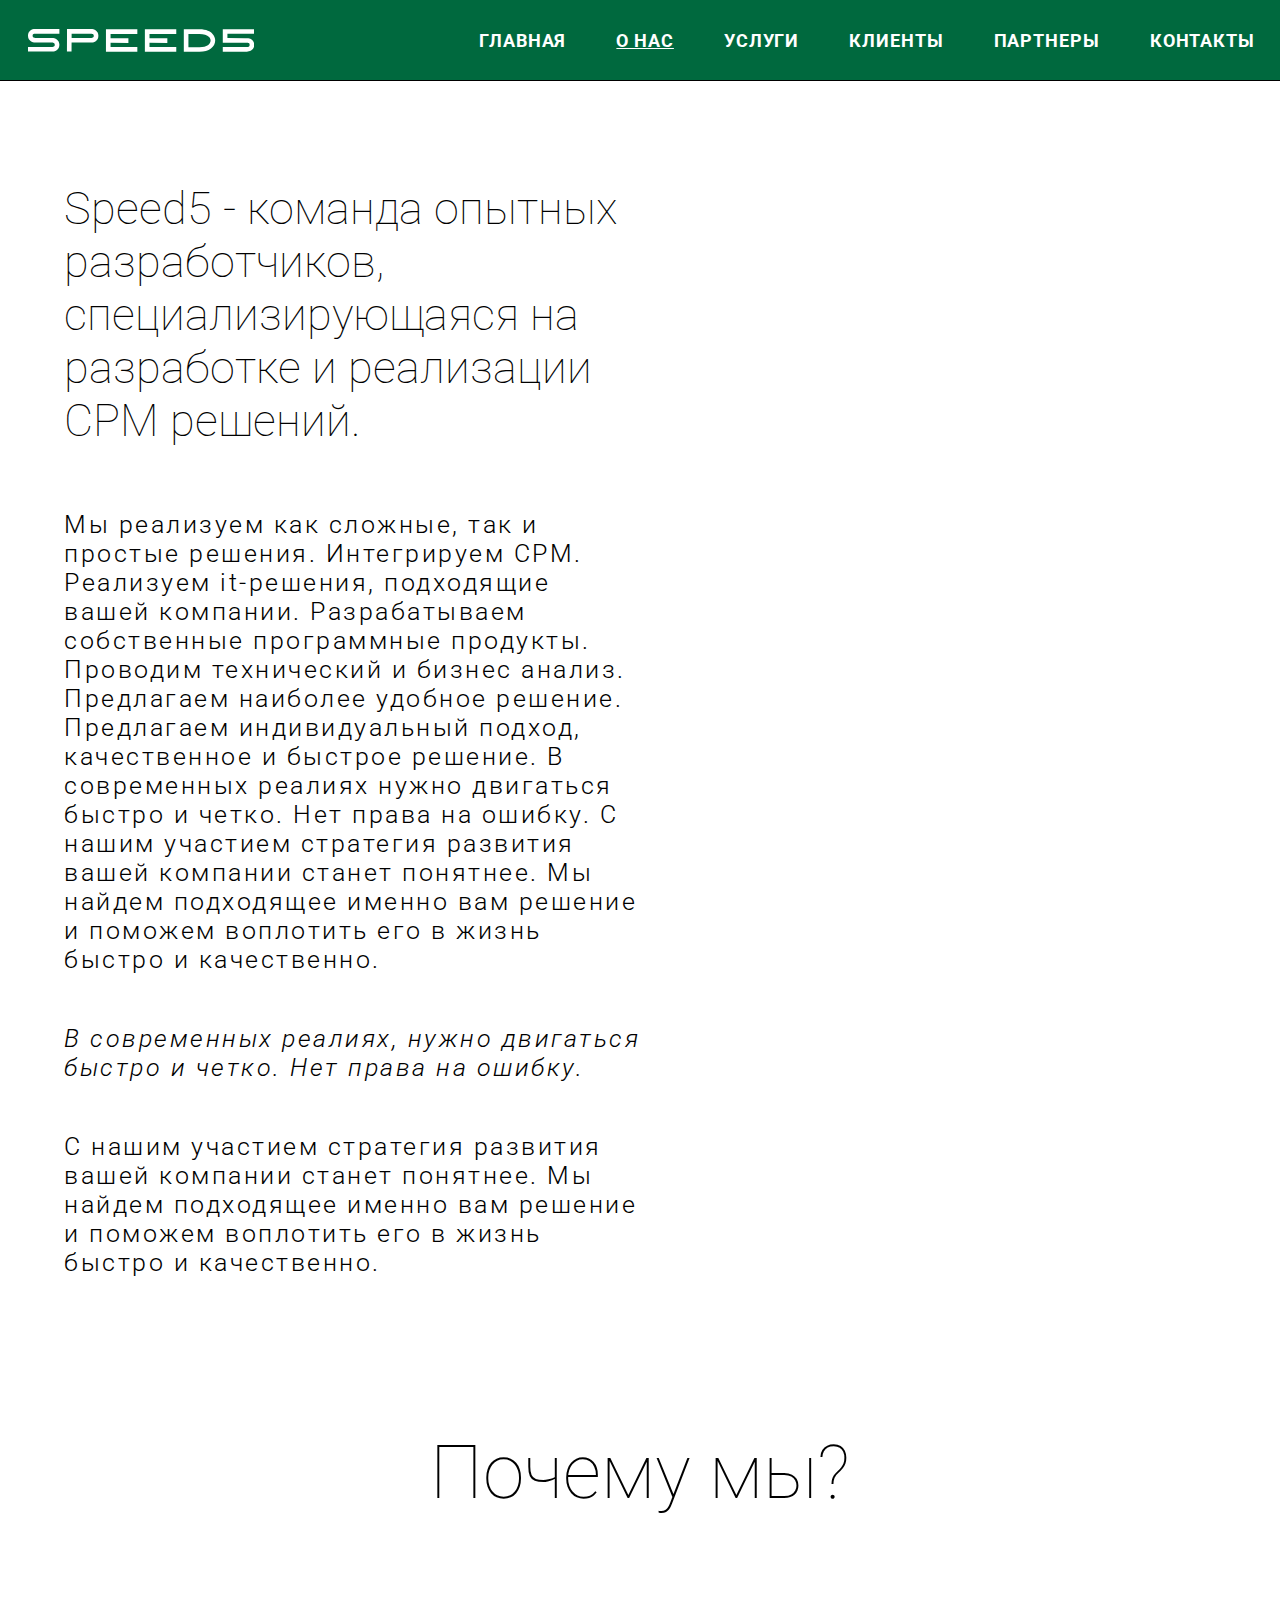
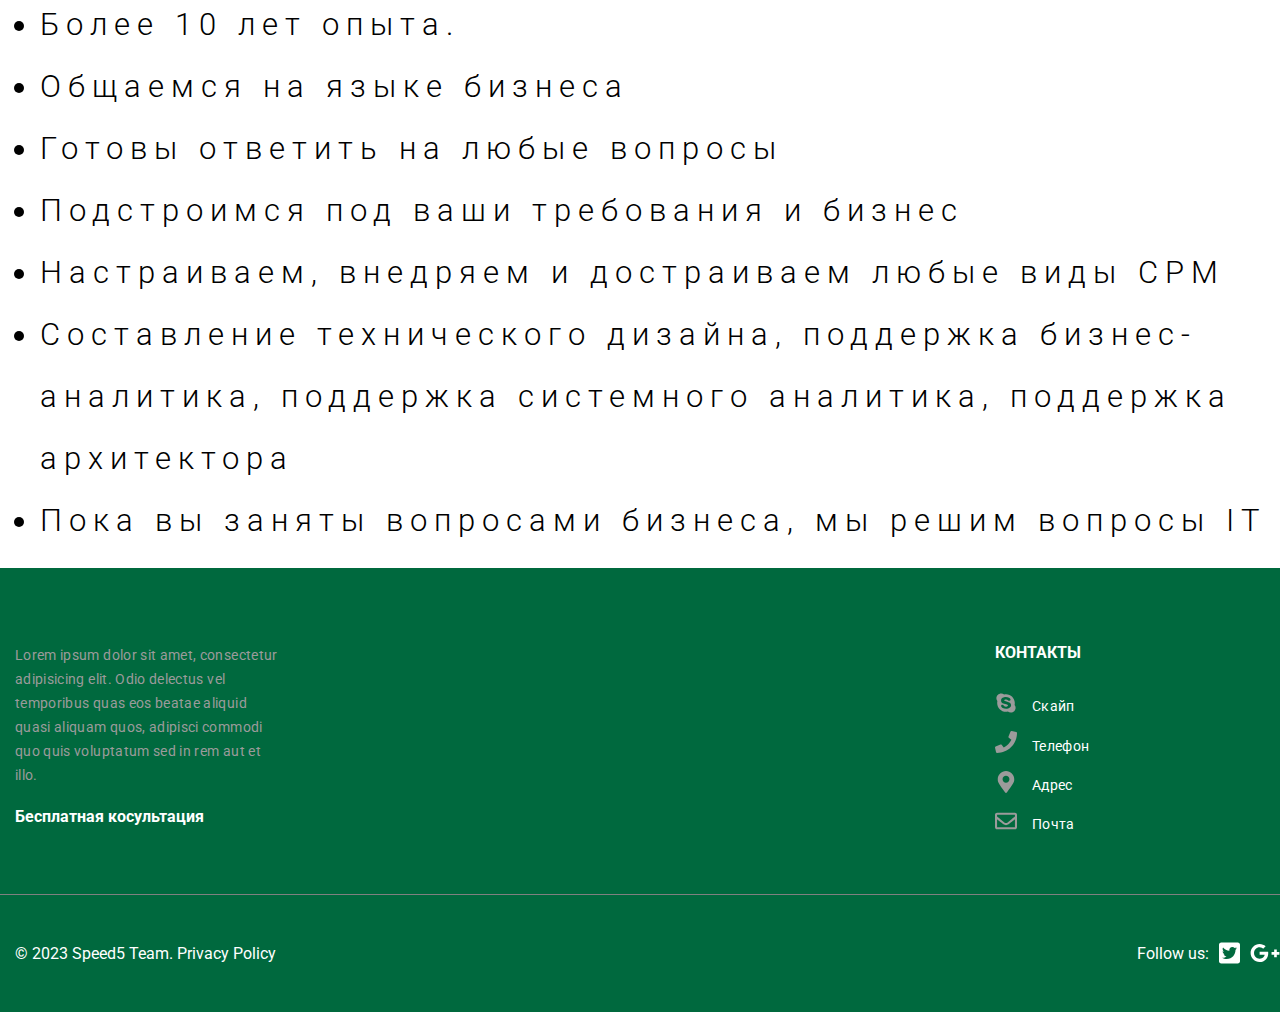
<file: aboutus.html>
<!DOCTYPE html>
<html lang="en">
<head>
    <meta charset="utf-8">
    <meta name="viewport" content="width=device-width, initial-scale=1, shrink-to-fit=no">
    <title>Speed5 - О нас</title>
    <link rel="stylesheet" href="css/styles.css">
    <link href="https://fonts.googleapis.com/css?family=Roboto:100,100i,300,300i,400,400i,500,500i,700,700i,900,900i&display=swap" rel="stylesheet">
    <link rel="stylesheet" type="text/css" href="css/slick.css"/>
    <link rel="stylesheet" type="text/css" href="css/slick-theme.css"/>
    <link rel="stylesheet" href="/fontawesome-free-5.12.1-web/css/all.css">
</head>
<body>
<div id="body_overflow">
    <div id="header_container" class="container_header white relative">
        <div id="header" class="header">
            <svg width="364.2624276834996" height="80.54943116030718" viewBox="0 0 364.2624276834996 80.54943116030718" class="header-logo"><defs id="SvgjsDefs1101"></defs><g id="SvgjsG1103" featurekey="nameFeature-0" transform="matrix(0.9851127928484226,0,0,0.9851127928484226,134.71080868697692,12.311176007083422)" fill="white"><path d="M8.916 22.009 c-0.43632 0.24117 -0.88236 0.64612 -0.88236 1.8193 c0 0.91448 0.29558 1.4144 1.0547 1.7822 c0.76772 0.37195 1.6239 0.39914 1.6671 0.4002 l17.067 0.06672 c2.9656 0 7.3912 1.8316 7.3912 6.8776 s-4.1128 6.8776 -6.8776 6.8776 l-24.997 0 l0 -4.6954 l24.977 0 c0.2048 -0.0070704 0.81636 -0.08422 1.3204 -0.36305 c0.43656 -0.24144 0.88256 -0.64636 0.88256 -1.8193 c0 -0.91448 -0.29558 -1.4144 -1.0547 -1.7822 c-0.7654 -0.37094 -1.6208 -0.39894 -1.6686 -0.40024 l-17.056 -0.07586 l0 0.0091406 c-2.975 0 -7.4008 -1.8316 -7.4008 -6.8776 s4.1128 -6.8776 6.8776 -6.8776 l24.997 0 l0 4.6954 l-24.976 0 c-0.20457 0.0070704 -0.81668 0.08422 -1.321 0.36305 z M67.412 16.95 c2.9747 0 7.4 1.8319 7.4 6.8776 s-4.1128 6.8776 -6.8776 6.8776 l-20.344 0 l-0.033476 9.0684 l-4.6952 -0.017539 l0.075588 -20.455 l0 -2.3514 l0.0086328 0 l0 -0.0086328 l2.3477 0.0086328 l22.118 0 z M69.235 25.647 c0.43632 -0.24144 0.8826 -0.64608 0.88236 -1.819 c0 -0.94328 -0.31914 -1.4539 -1.139 -1.8214 c-0.745 -0.33402 -1.5585 -0.36098 -1.5661 -0.36098 l-19.779 0 l0 4.3645 l20.281 0 c0.2048 -0.0070704 0.81636 -0.08422 1.3204 -0.36305 z M114.342 21.902 l-27.18 0.000039062 l0 4.3726 l18.128 0.0675 l-0.017266 4.6956 l-18.111 -0.0675 l0 4.3564 l27.18 0 l0 4.6954 l-31.875 0 l0 -22.815 l31.875 0 l0 4.6951 z M153.86599999999999 21.902 l-27.18 0.000039062 l0 4.3726 l18.128 0.0675 l-0.017266 4.6956 l-18.111 -0.0675 l0 4.3564 l27.18 0 l0 4.6954 l-31.875 0 l0 -22.815 l31.875 0 l0 4.6951 z M190.48199999999997 21.654 c1.9114 1.9388 2.9436 4.4228 2.9067 6.994 c-0.04578 3.1829 -1.58 6.0872 -4.32 8.1784 c-2.8541 2.1779 -6.8708 3.3291 -11.616 3.3291 c-9.0576 0 -13.616 -0.1334 -13.661 -0.13469 l-2.2774 -0.06828 l0 -22.746 l15.938 0 c7.1456 0 11.03 2.4183 13.03 4.4472 z M177.45299999999997 35.4608 c7.6972 0 11.192 -3.4552 11.242 -6.8792 c0.018828 -1.3234 -0.51924 -2.5787 -1.5559 -3.6305 c-1.9378 -1.9658 -5.3776 -3.0482 -9.686 -3.0482 l-11.243 0 l0 13.474 c2.18 0.03793 5.926 0.083984 11.243 0.083984 z M233.01999999999998 21.796 l-27.246 0 l0 4.3716 l18.01 0.06672 l0 -0.0067969 l2.3477 0 c2.7691 0 6.8888 1.8316 6.8888 6.8776 s-4.4332 6.8776 -7.4128 6.8776 l-24.529 0 l0 -4.6954 l24.513 0 c0.070116 -0.0021094 0.91604 -0.034531 1.6741 -0.401 c0.762 -0.36832 1.0589 -0.86792 1.0589 -1.7814 c0 -1.2116 -0.46668 -1.6113 -0.97076 -1.8627 c-0.58252 -0.29062 -1.2169 -0.31942 -1.2226 -0.31942 l-2.3477 0 l0 -0.0067969 l-22.705 -0.06672 l0 -13.748 l31.942 0 l0 4.6954 z"></path></g></svg>
            <div class="header_menu">
                    <ul class="first_lvl_menu">
                        <li><a href="/index.html" class="link">Главная</a></li>
                        <li><a href="/aboutus.html" class="link active">О нас</a></li>
                        <li><a href="#" class="link">Услуги</a>
                            <ul class="second_lvl_menu">
                                <li><a href="/service1.html">Внедрение, Сопровождение, Надстройка CRM</a></li>
                                <li><a href="/service2.html">Написание кастомных систем</a></li>
                                <li><a href="/service3.html">Аутсорсинг</a></li>
                                <li><a href="/service4.html">Техническая поддержка CRM</a></li>
                                <li><a href="/service5.html">IT-архитектура</a></li>
                                <li><a href="/service6.html">Консалтинг</a></li>
                            </ul>
                        </li>
                        <li><a href="/clients.html" class="link">Клиенты</a></li>
                        <li><a href="/partners.html" class="link">Партнеры</a></li>
                        <li><a href="/contacts.html" class="link">Контакты</a></li>
                    </ul>
            </div>
        </div>
    </div>
    <div id="drop_menu_wrapper">
        <div class="main-content">                  
                <a href="#" data-toggle=".sidebar" id="sidebar-toggle">
                    <span class="bar"></span>
                    <span class="bar"></span>
                    <span class="bar"></span>
                </a>
        </div>
    </div>
    <div id="container_contant">
        <div class="about-us-box">
            <div class="about-us-text">
                <h2>Speed5 - команда опытных разработчиков, специализирующаяся на разработке и реализации СРМ решений.</h2>
                <h3>
                    Мы реализуем как сложные, так и простые решения. 
                    Интегрируем СРМ. 
                    Реализуем it-решения, подходящие вашей компании.
                    Разрабатываем собственные программные продукты. 
                    Проводим технический и бизнес анализ.
                    Предлагаем наиболее удобное решение.
                    Предлагаем индивидуальный подход, качественное и быстрое решение.
                    В современных реалиях нужно двигаться быстро и четко. Нет права на ошибку.
                    С нашим участием стратегия развития вашей компании станет понятнее. Мы найдем подходящее именно вам решение и поможем воплотить его в жизнь быстро и качественно.
                </h3>

                <h3 class="text-italic">
                    В современных реалиях, нужно двигаться быстро и четко. Нет права на ошибку.
                </h3>

                <h3>
                    С нашим участием стратегия развития вашей компании станет понятнее. Мы найдем подходящее именно вам решение и поможем воплотить его в жизнь быстро и качественно. 
                </h3>
            </div>
            <div class="about-us-img" style="background-image: url(https://raw.githubusercontent.com/doomer2000/speed5team-site/main/docs/assets/work-team.png); background-size: cover;">
                
            </div>
        </div>
        <div class="wrapper">
            <div class="why-us-box">
                <h2>Почему мы?</h2>
                <ul>
                    <li>Более 10 лет опыта.</li>
                    <li>Общаемся на языке бизнеса</li>
                    <li>Готовы ответить на любые вопросы</li>
                    <li>Подстроимся под ваши требования и бизнес</li>
                    <li>Настраиваем, внедряем и достраиваем любые виды СРМ</li>
                    <li>Составление технического дизайна, поддержка бизнес-аналитика, поддержка системного аналитика, поддержка архитектора</li>
                    <li>Пока вы заняты вопросами бизнеса, мы решим вопросы IT</li>
                </ul>
            </div>
        </div>
    </div>

    <div id="footer">
        <div class="footer wrapper">
            <div class="footer-container flex-box">
                <div class="flex-item">
                    <div class="footer-container_item-wrapper">
                        <div class="header-flex-item">
                    </div>
                        <div class="contant-flex-item">
                        <div class="footer-text-bottom">
                            <p>Lorem ipsum dolor sit amet, consectetur adipisicing elit. Odio delectus vel temporibus quas eos beatae aliquid quasi aliquam quos, adipisci commodi quo quis voluptatum sed in rem aut et illo.</p>
                        </div>
                        <div class="link-button-bottom">
                            <a href="#" class="link-bottom">Бесплатная косультация</a>
                        </div>
                    </div>
                    </div>
                </div>
                <div class="flex-item">
                    <div class="footer-container_item-wrapper">
                        <div class="header-flex-item">
                        <div class="footer_titlebox">
                            <h3>Контакты</h2>
                        </div>
                    </div>
                        <div class="contant-flex-item">
                        <p><i class="fab fa-skype" style="color: #9b9b9b; font-size: 22px; width: 22px;"></i><a href="#">Скайп</a></p>
                        <p><i class="fas fa-phone" style="color: #9b9b9b;font-size: 22px; width: 22px;"></i><a href="#">Телефон</a></p>
                        <p><i class="fas fa-map-marker-alt" style="color: #9b9b9b;font-size: 22px; width: 22px;"></i><span>Адрес</span></p>
                        <p><i class="far fa-envelope" style="color: #9b9b9b;font-size: 22px; width: 22px;"></i><a href="#">Почта</a></p>
                    </div>
                    </div>
                </div>
            </div>
            <div class="footer-container__copyright flex-box">
                <div class="board"></div>
                <div class="container_row flex-box">
                  
                    <div class="copyright_text">© 2023 Speed5 Team. Privacy Policy</div>
                    <div class="follow_links">
                    <p>Follow us:</p>
                    <ul>
                        <li><a href="#"><i class="fab fa-twitter-square"></i></a></li>
                        <li><a href="#"><i class="fab fa-google-plus-g"></i></a></li>
                    </ul>
         
                    </div>
                </div>
            </div>
    </div>
    </div>
</div>
 
<script type="text/javascript" src="js/jquery-1.11.0.min.js"></script>
<script type="text/javascript" src="js/jquery-migrate-1.2.1.min.js"></script>
<script type="text/javascript" src="js/slick.min.js"></script>
<script type="text/javascript" src="fontawesome-free-5.12.1-web/js/all.js"></script>
<script>
	/*function windowSize(){
	if ($(window).width() >= '781'){
		$("body").toggleClass("overflow");
	} 
}
$(window).on('load resize',windowSize);*/
</script>
<script>
    $(document).ready(function() {
      $("[data-toggle]").click(function() {
        var toggle_el = $(this).data("toggle");
        $(toggle_el).toggleClass("open-sidebar");
        //$("#header_container").toggleClass("overflow")
      });
		$('.parent').click(function(e){   // клик на ссылку
		 e.preventDefault();                // запрещаем переход по ссылке
		 var item = $(this).closest('li');  // ищем li именно этой ссылки
		 var sub = item.find('.submenu');       // именно в этом пункте находим подменю
		 sub.slideToggle();                 // развернуть\свернуть подменю
		});
      });
</script>
<script>
    $(document).ready(function(){
        $('.slider').slick({
            arrows:false,
            autoplay:true,
            dots: true,
        });
    });
</script>
</body>
</html>
</file>
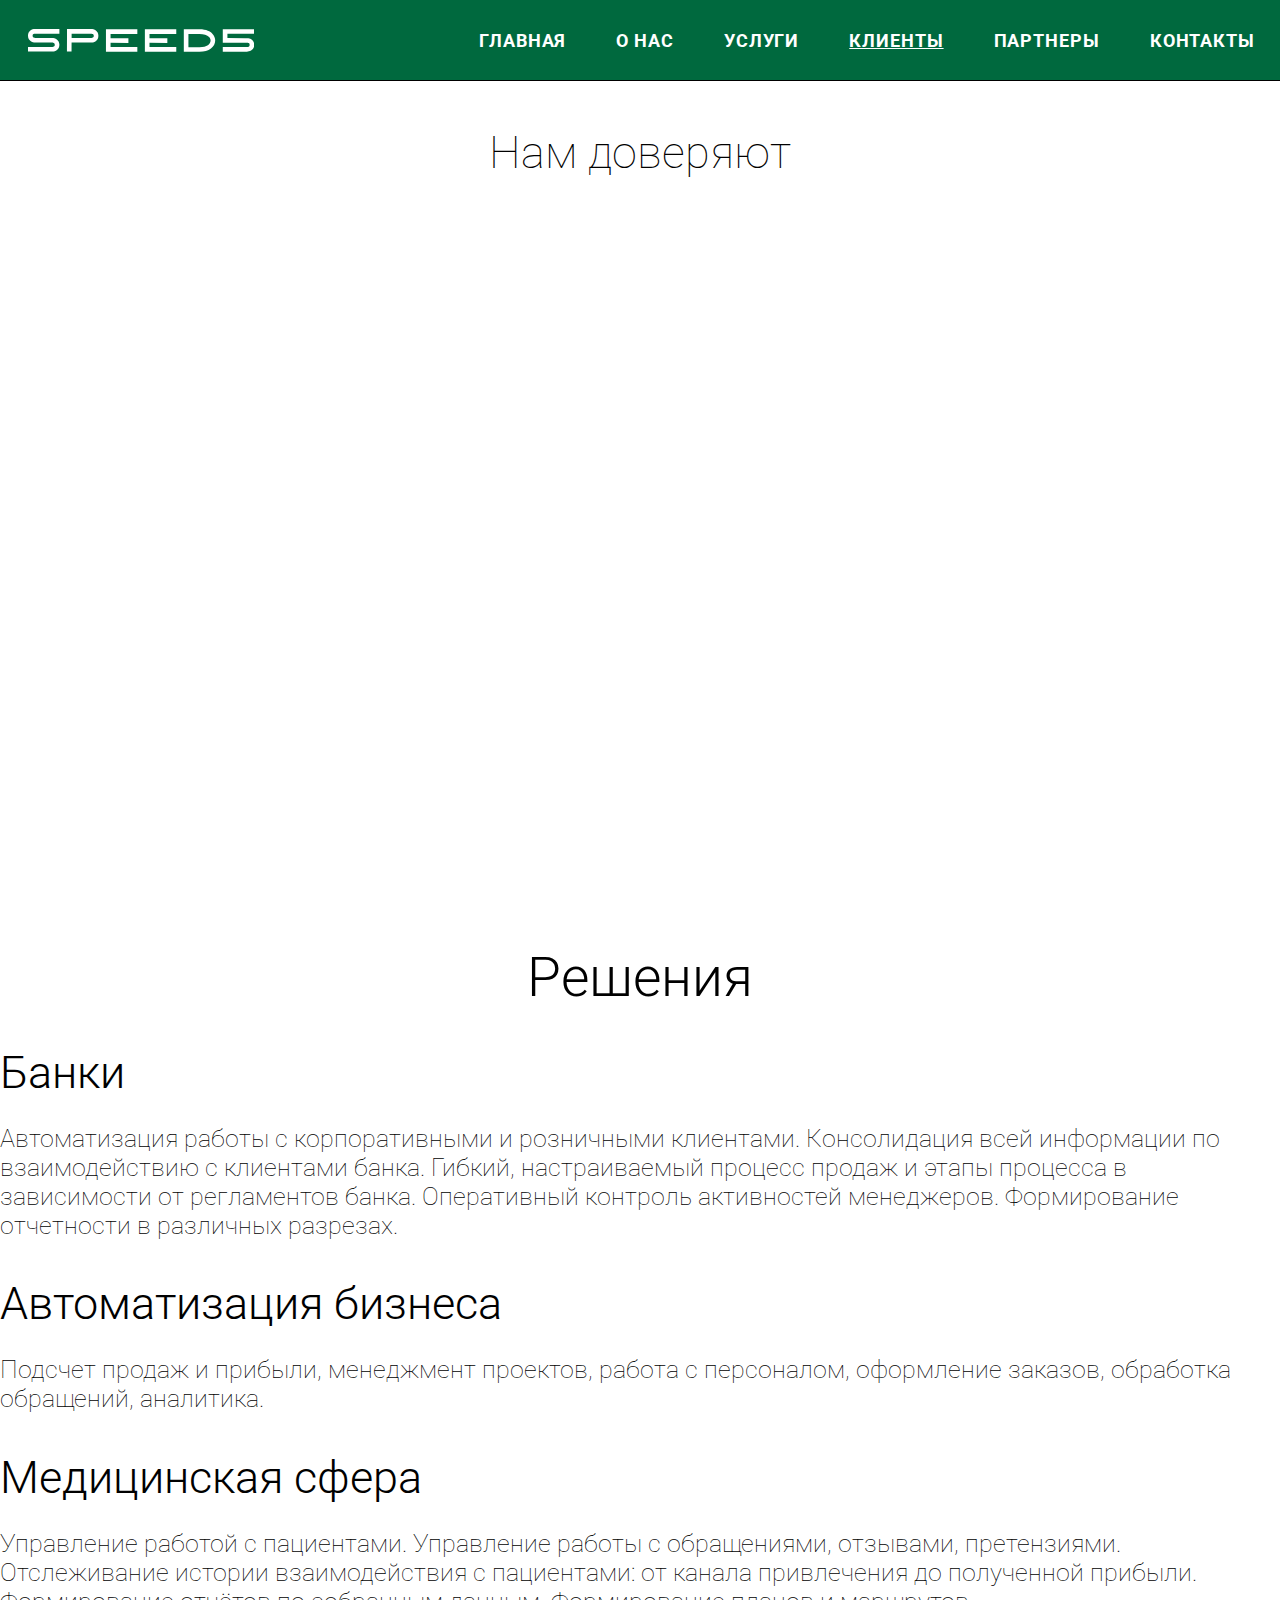
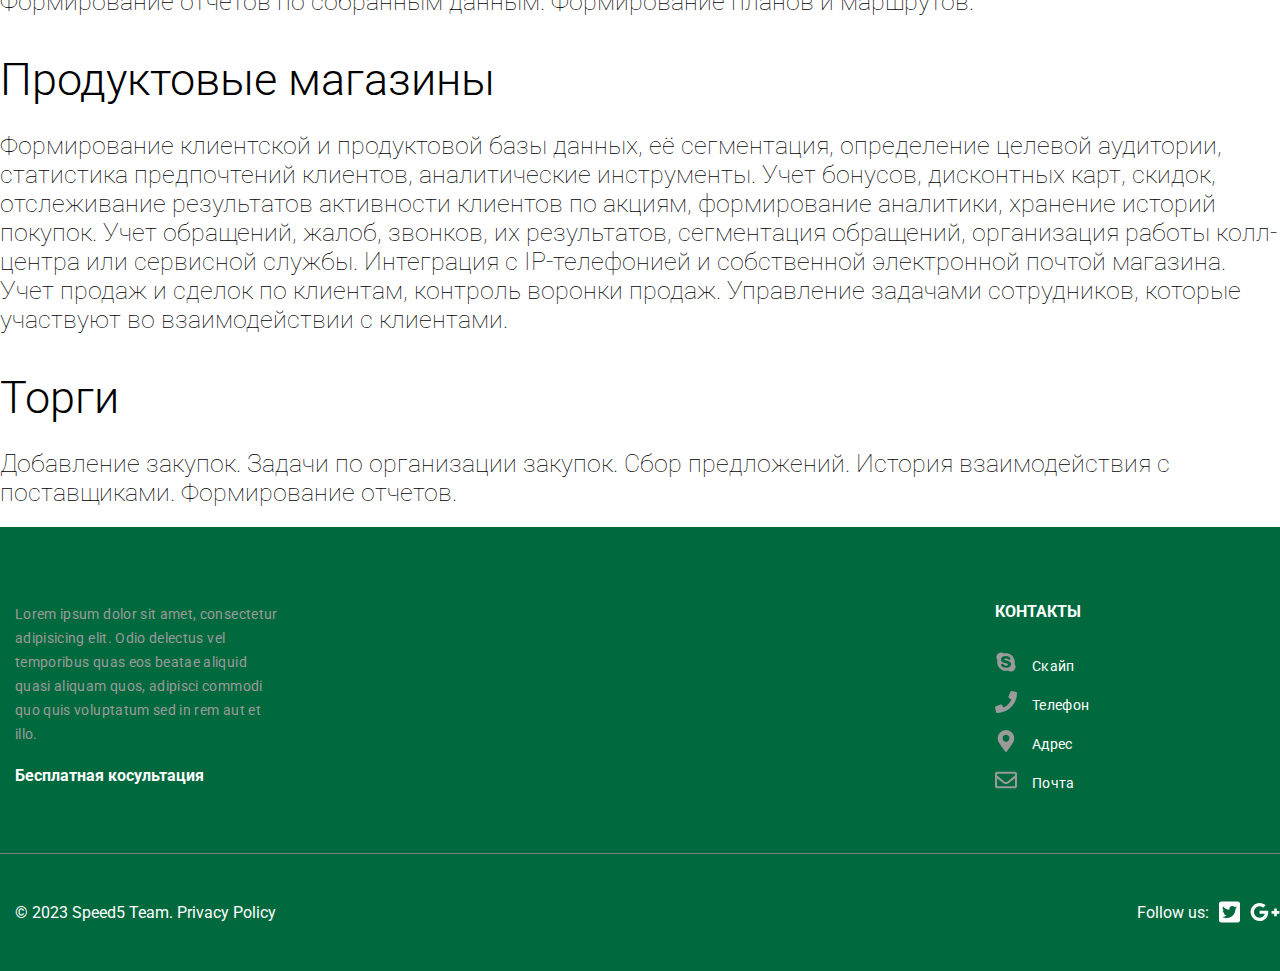
<file: clients.html>
<!DOCTYPE html>
<html lang="en">
<head>
    <meta charset="utf-8">
    <meta name="viewport" content="width=device-width, initial-scale=1, shrink-to-fit=no">
    <title>Speed5 - Клиенты</title>
    <link rel="stylesheet" href="css/styles.css">
    <link href="https://fonts.googleapis.com/css?family=Roboto:100,100i,300,300i,400,400i,500,500i,700,700i,900,900i&display=swap" rel="stylesheet">
    <link rel="stylesheet" type="text/css" href="css/slick.css"/>
    <link rel="stylesheet" type="text/css" href="css/slick-theme.css"/>
    <link rel="stylesheet" href="/fontawesome-free-5.12.1-web/css/all.css">
</head>
<body>
<div id="body_overflow">
    <div id="header_container" class="container_header white relative">
        <div id="header" class="header">
            <svg width="364.2624276834996" height="80.54943116030718" viewBox="0 0 364.2624276834996 80.54943116030718" class="header-logo"><defs id="SvgjsDefs1101"></defs><g id="SvgjsG1103" featurekey="nameFeature-0" transform="matrix(0.9851127928484226,0,0,0.9851127928484226,134.71080868697692,12.311176007083422)" fill="white"><path d="M8.916 22.009 c-0.43632 0.24117 -0.88236 0.64612 -0.88236 1.8193 c0 0.91448 0.29558 1.4144 1.0547 1.7822 c0.76772 0.37195 1.6239 0.39914 1.6671 0.4002 l17.067 0.06672 c2.9656 0 7.3912 1.8316 7.3912 6.8776 s-4.1128 6.8776 -6.8776 6.8776 l-24.997 0 l0 -4.6954 l24.977 0 c0.2048 -0.0070704 0.81636 -0.08422 1.3204 -0.36305 c0.43656 -0.24144 0.88256 -0.64636 0.88256 -1.8193 c0 -0.91448 -0.29558 -1.4144 -1.0547 -1.7822 c-0.7654 -0.37094 -1.6208 -0.39894 -1.6686 -0.40024 l-17.056 -0.07586 l0 0.0091406 c-2.975 0 -7.4008 -1.8316 -7.4008 -6.8776 s4.1128 -6.8776 6.8776 -6.8776 l24.997 0 l0 4.6954 l-24.976 0 c-0.20457 0.0070704 -0.81668 0.08422 -1.321 0.36305 z M67.412 16.95 c2.9747 0 7.4 1.8319 7.4 6.8776 s-4.1128 6.8776 -6.8776 6.8776 l-20.344 0 l-0.033476 9.0684 l-4.6952 -0.017539 l0.075588 -20.455 l0 -2.3514 l0.0086328 0 l0 -0.0086328 l2.3477 0.0086328 l22.118 0 z M69.235 25.647 c0.43632 -0.24144 0.8826 -0.64608 0.88236 -1.819 c0 -0.94328 -0.31914 -1.4539 -1.139 -1.8214 c-0.745 -0.33402 -1.5585 -0.36098 -1.5661 -0.36098 l-19.779 0 l0 4.3645 l20.281 0 c0.2048 -0.0070704 0.81636 -0.08422 1.3204 -0.36305 z M114.342 21.902 l-27.18 0.000039062 l0 4.3726 l18.128 0.0675 l-0.017266 4.6956 l-18.111 -0.0675 l0 4.3564 l27.18 0 l0 4.6954 l-31.875 0 l0 -22.815 l31.875 0 l0 4.6951 z M153.86599999999999 21.902 l-27.18 0.000039062 l0 4.3726 l18.128 0.0675 l-0.017266 4.6956 l-18.111 -0.0675 l0 4.3564 l27.18 0 l0 4.6954 l-31.875 0 l0 -22.815 l31.875 0 l0 4.6951 z M190.48199999999997 21.654 c1.9114 1.9388 2.9436 4.4228 2.9067 6.994 c-0.04578 3.1829 -1.58 6.0872 -4.32 8.1784 c-2.8541 2.1779 -6.8708 3.3291 -11.616 3.3291 c-9.0576 0 -13.616 -0.1334 -13.661 -0.13469 l-2.2774 -0.06828 l0 -22.746 l15.938 0 c7.1456 0 11.03 2.4183 13.03 4.4472 z M177.45299999999997 35.4608 c7.6972 0 11.192 -3.4552 11.242 -6.8792 c0.018828 -1.3234 -0.51924 -2.5787 -1.5559 -3.6305 c-1.9378 -1.9658 -5.3776 -3.0482 -9.686 -3.0482 l-11.243 0 l0 13.474 c2.18 0.03793 5.926 0.083984 11.243 0.083984 z M233.01999999999998 21.796 l-27.246 0 l0 4.3716 l18.01 0.06672 l0 -0.0067969 l2.3477 0 c2.7691 0 6.8888 1.8316 6.8888 6.8776 s-4.4332 6.8776 -7.4128 6.8776 l-24.529 0 l0 -4.6954 l24.513 0 c0.070116 -0.0021094 0.91604 -0.034531 1.6741 -0.401 c0.762 -0.36832 1.0589 -0.86792 1.0589 -1.7814 c0 -1.2116 -0.46668 -1.6113 -0.97076 -1.8627 c-0.58252 -0.29062 -1.2169 -0.31942 -1.2226 -0.31942 l-2.3477 0 l0 -0.0067969 l-22.705 -0.06672 l0 -13.748 l31.942 0 l0 4.6954 z"></path></g></svg>
            <div class="header_menu">
                    <ul class="first_lvl_menu">
                        <li><a href="/index.html" class="link">Главная</a></li>
                        <li><a href="/aboutus.html" class="link">О нас</a></li>
                        <li><a href="#" class="link">Услуги</a>
                            <ul class="second_lvl_menu">
                                <li><a href="/service1.html">Внедрение, Сопровождение, Надстройка CRM</a></li>
                                <li><a href="/service2.html">Написание кастомных систем</a></li>
                                <li><a href="/service3.html">Аутсорсинг</a></li>
                                <li><a href="/service4.html">Техническая поддержка CRM</a></li>
                                <li><a href="/service5.html">IT-архитектура</a></li>
                                <li><a href="/service6.html">Консалтинг</a></li>
                            </ul>
                        </li>
                        <li><a href="/clients.html" class="link  active">Клиенты</a></li>
                        <li><a href="/partners.html" class="link">Партнеры</a></li>
                        <li><a href="/contacts.html" class="link">Контакты</a></li>
                    </ul>
            </div>
        </div>
    </div>
    <div id="drop_menu_wrapper">
        <div class="main-content">                  
                <a href="#" data-toggle=".sidebar" id="sidebar-toggle">
                    <span class="bar"></span>
                    <span class="bar"></span>
                    <span class="bar"></span>
                </a>
        </div>
    </div>
    <div class="box-clients-flex">
        <div class="clients-list-box wrapper">
            <h3>Нам доверяют</h3>
            <div class="clients-list">
                <div class="flex-row">
                    <div class="client-img" style="background-image: url(https://raw.githubusercontent.com/doomer2000/speed5team-site/main/docs/assets/clients/domrf-logo.png); "></div>
                    <div class="client-img" style="background-image: url(https://raw.githubusercontent.com/doomer2000/speed5team-site/main/docs/assets/clients/fmrus-logo.webp);"></div>
                    <div class="client-img" style="background-image: url(https://raw.githubusercontent.com/doomer2000/speed5team-site/main/docs/assets/clients/korus-logo.svg);"></div>
                    <div class="client-img" style="background-image: url(https://raw.githubusercontent.com/doomer2000/speed5team-site/main/docs/assets/clients/mercedes-logo.svg); background-size: 120px;"></div>
                </div>
                <div class="flex-row">
                    <div class="client-img" style="background-image: url(https://raw.githubusercontent.com/doomer2000/speed5team-site/main/docs/assets/clients/MSD-logo.png);"></div>
                    <div class="client-img" style="background-image: url(https://raw.githubusercontent.com/doomer2000/speed5team-site/main/docs/assets/clients/pharm-logo.svg);"></div>
                    <div class="client-img" style="background-image: url(https://raw.githubusercontent.com/doomer2000/speed5team-site/main/docs/assets/clients/rshb-logo.png);"></div>
                    <div class="client-img" style="background-image: url(https://raw.githubusercontent.com/doomer2000/speed5team-site/main/docs/assets/clients/rt-logo.svg);"></div>
                </div>
                <div class="flex-row">
                    <div class="client-img" style="background-image: url(https://raw.githubusercontent.com/doomer2000/speed5team-site/main/docs/assets/clients/sdek-logo.png); background-size: 150px;"></div>
                    <div class="client-img" style="background-image: url(https://raw.githubusercontent.com/doomer2000/speed5team-site/main/docs/assets/clients/shell-logo.svg); background-size: 135px;"></div>
                    <div class="client-img" style="background-image: url(https://raw.githubusercontent.com/doomer2000/speed5team-site/main/docs/assets/clients/valta-logo.png);"></div>
                    <div class="client-img" style="background-image: url(https://raw.githubusercontent.com/doomer2000/speed5team-site/main/docs/assets/clients/verniy-logo.png);"></div>
                </div>
            </div>
        </div>
    </div>
    <div>
        <div class="resh-box wrapper">
            <h2>Решения</h2>
            <div class="resh-box-item">
                <h2>Банки</h2>
                <h3>
                    Автоматизация работы с корпоративными и розничными клиентами. Консолидация всей информации по взаимодействию с клиентами банка. Гибкий, настраиваемый процесс продаж и этапы процесса в зависимости от регламентов банка. Оперативный контроль активностей менеджеров. Формирование отчетности в различных разрезах.
                </h3>
            </div>
            <div class="resh-box-item">
                <h2>Автоматизация бизнеса</h2>
                <h3>
                    Подсчет продаж и прибыли, менеджмент проектов, работа с персоналом, оформление заказов, обработка обращений, аналитика.
                </h3>
            </div>
            <div class="resh-box-item">
                <h2>Медицинская сфера</h2>
                <h3>
                    Управление работой с пациентами. Управление работы с обращениями, отзывами, претензиями. Отслеживание истории взаимодействия с пациентами: от канала привлечения до полученной прибыли. Формирование отчётов по собранным данным. Формирование планов и маршрутов.
                </h3>
            </div>
            <div class="resh-box-item">
                <h2>Продуктовые магазины</h2>
                <h3>
                    Формирование клиентской и продуктовой базы данных, её сегментация, определение целевой аудитории, статистика предпочтений клиентов, аналитические инструменты. Учет бонусов, дисконтных карт, скидок, отслеживание результатов активности клиентов по акциям, формирование аналитики, хранение историй покупок. Учет обращений, жалоб, звонков, их результатов, сегментация обращений, организация работы колл-центра или сервисной службы. Интеграция с IP-телефонией и собственной электронной почтой магазина. Учет продаж и сделок по клиентам, контроль воронки продаж. Управление задачами сотрудников, которые участвуют во взаимодействии с клиентами.
                </h3>
            </div>
            <div class="resh-box-item">
                <h2>Торги</h2>
                <h3>
                    Добавление закупок. Задачи по организации закупок. Сбор предложений. История взаимодействия с поставщиками. Формирование отчетов.
                </h3>
            </div>
        </div>
    </div>
    <div id="footer">
        <div class="footer wrapper">
            <div class="footer-container flex-box">
                <div class="flex-item">
                    <div class="footer-container_item-wrapper">
                        <div class="header-flex-item">
                    </div>
                        <div class="contant-flex-item">
                        <div class="footer-text-bottom">
                            <p>Lorem ipsum dolor sit amet, consectetur adipisicing elit. Odio delectus vel temporibus quas eos beatae aliquid quasi aliquam quos, adipisci commodi quo quis voluptatum sed in rem aut et illo.</p>
                        </div>
                        <div class="link-button-bottom">
                            <a href="#" class="link-bottom">Бесплатная косультация</a>
                        </div>
                    </div>
                    </div>
                </div>
                <div class="flex-item">
                    <div class="footer-container_item-wrapper">
                        <div class="header-flex-item">
                        <div class="footer_titlebox">
                            <h3>Контакты</h2>
                        </div>
                    </div>
                        <div class="contant-flex-item">
                        <p><i class="fab fa-skype" style="color: #9b9b9b; font-size: 22px; width: 22px;"></i><a href="#">Скайп</a></p>
                        <p><i class="fas fa-phone" style="color: #9b9b9b;font-size: 22px; width: 22px;"></i><a href="#">Телефон</a></p>
                        <p><i class="fas fa-map-marker-alt" style="color: #9b9b9b;font-size: 22px; width: 22px;"></i><span>Адрес</span></p>
                        <p><i class="far fa-envelope" style="color: #9b9b9b;font-size: 22px; width: 22px;"></i><a href="#">Почта</a></p>
                    </div>
                    </div>
                </div>
            </div>
            <div class="footer-container__copyright flex-box">
                <div class="board"></div>
                <div class="container_row flex-box">
                  
                    <div class="copyright_text">© 2023 Speed5 Team. Privacy Policy</div>
                    <div class="follow_links">
                    <p>Follow us:</p>
                    <ul>
                        <li><a href="#"><i class="fab fa-twitter-square"></i></a></li>
                        <li><a href="#"><i class="fab fa-google-plus-g"></i></a></li>
                    </ul>
         
                    </div>
                </div>
            </div>
    </div>
    </div>
</div>
 
<script type="text/javascript" src="js/jquery-1.11.0.min.js"></script>
<script type="text/javascript" src="js/jquery-migrate-1.2.1.min.js"></script>
<script type="text/javascript" src="js/slick.min.js"></script>
<script type="text/javascript" src="fontawesome-free-5.12.1-web/js/all.js"></script>
<script>
	/*function windowSize(){
	if ($(window).width() >= '781'){
		$("body").toggleClass("overflow");
	} 
}
$(window).on('load resize',windowSize);*/
</script>
<script>
    $(document).ready(function() {
      $("[data-toggle]").click(function() {
        var toggle_el = $(this).data("toggle");
        $(toggle_el).toggleClass("open-sidebar");
        //$("#header_container").toggleClass("overflow")
      });
		$('.parent').click(function(e){   // клик на ссылку
		 e.preventDefault();                // запрещаем переход по ссылке
		 var item = $(this).closest('li');  // ищем li именно этой ссылки
		 var sub = item.find('.submenu');       // именно в этом пункте находим подменю
		 sub.slideToggle();                 // развернуть\свернуть подменю
		});
      });
</script>
<script>
    $(document).ready(function(){
        $('.slider').slick({
            arrows:false,
            autoplay:true,
            dots: true,
        });
    });
</script>
</body>
</html>
</file>
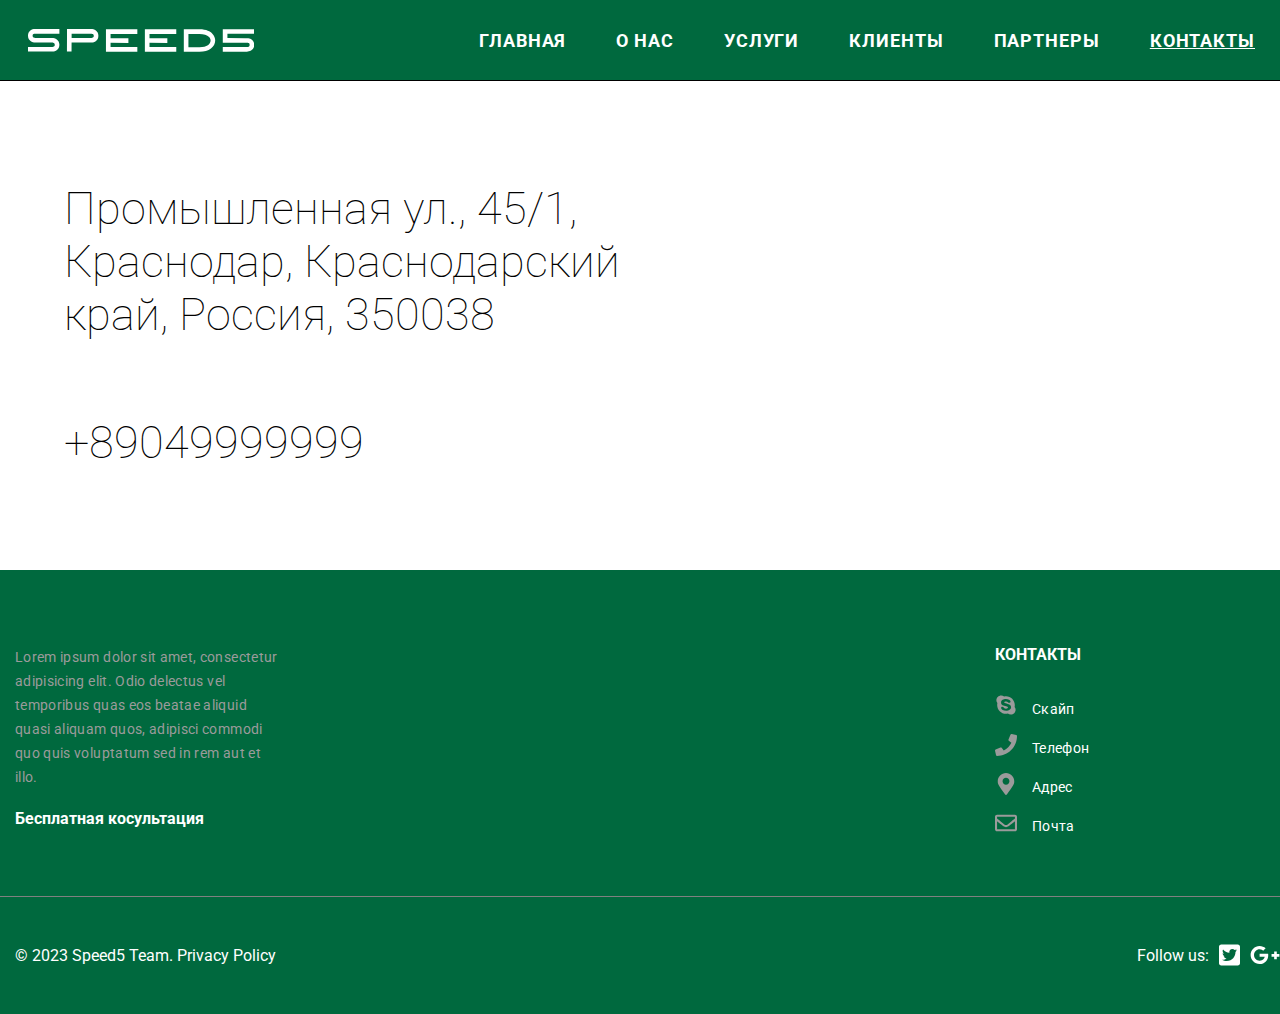
<file: contacts.html>
<!DOCTYPE html>
<html lang="en">
<head>
    <meta charset="utf-8">
    <meta name="viewport" content="width=device-width, initial-scale=1, shrink-to-fit=no">
    <title>Speed5 - Контакты</title>
    <link rel="stylesheet" href="css/styles.css">
    <link href="https://fonts.googleapis.com/css?family=Roboto:100,100i,300,300i,400,400i,500,500i,700,700i,900,900i&display=swap" rel="stylesheet">
    <link rel="stylesheet" type="text/css" href="css/slick.css"/>
    <link rel="stylesheet" type="text/css" href="css/slick-theme.css"/>
    <link rel="stylesheet" href="/fontawesome-free-5.12.1-web/css/all.css">
</head>
<body>
<div id="body_overflow">
    <div id="header_container" class="container_header white relative">
        <div id="header" class="header">
            <svg width="364.2624276834996" height="80.54943116030718" viewBox="0 0 364.2624276834996 80.54943116030718" class="header-logo"><defs id="SvgjsDefs1101"></defs><g id="SvgjsG1103" featurekey="nameFeature-0" transform="matrix(0.9851127928484226,0,0,0.9851127928484226,134.71080868697692,12.311176007083422)" fill="white"><path d="M8.916 22.009 c-0.43632 0.24117 -0.88236 0.64612 -0.88236 1.8193 c0 0.91448 0.29558 1.4144 1.0547 1.7822 c0.76772 0.37195 1.6239 0.39914 1.6671 0.4002 l17.067 0.06672 c2.9656 0 7.3912 1.8316 7.3912 6.8776 s-4.1128 6.8776 -6.8776 6.8776 l-24.997 0 l0 -4.6954 l24.977 0 c0.2048 -0.0070704 0.81636 -0.08422 1.3204 -0.36305 c0.43656 -0.24144 0.88256 -0.64636 0.88256 -1.8193 c0 -0.91448 -0.29558 -1.4144 -1.0547 -1.7822 c-0.7654 -0.37094 -1.6208 -0.39894 -1.6686 -0.40024 l-17.056 -0.07586 l0 0.0091406 c-2.975 0 -7.4008 -1.8316 -7.4008 -6.8776 s4.1128 -6.8776 6.8776 -6.8776 l24.997 0 l0 4.6954 l-24.976 0 c-0.20457 0.0070704 -0.81668 0.08422 -1.321 0.36305 z M67.412 16.95 c2.9747 0 7.4 1.8319 7.4 6.8776 s-4.1128 6.8776 -6.8776 6.8776 l-20.344 0 l-0.033476 9.0684 l-4.6952 -0.017539 l0.075588 -20.455 l0 -2.3514 l0.0086328 0 l0 -0.0086328 l2.3477 0.0086328 l22.118 0 z M69.235 25.647 c0.43632 -0.24144 0.8826 -0.64608 0.88236 -1.819 c0 -0.94328 -0.31914 -1.4539 -1.139 -1.8214 c-0.745 -0.33402 -1.5585 -0.36098 -1.5661 -0.36098 l-19.779 0 l0 4.3645 l20.281 0 c0.2048 -0.0070704 0.81636 -0.08422 1.3204 -0.36305 z M114.342 21.902 l-27.18 0.000039062 l0 4.3726 l18.128 0.0675 l-0.017266 4.6956 l-18.111 -0.0675 l0 4.3564 l27.18 0 l0 4.6954 l-31.875 0 l0 -22.815 l31.875 0 l0 4.6951 z M153.86599999999999 21.902 l-27.18 0.000039062 l0 4.3726 l18.128 0.0675 l-0.017266 4.6956 l-18.111 -0.0675 l0 4.3564 l27.18 0 l0 4.6954 l-31.875 0 l0 -22.815 l31.875 0 l0 4.6951 z M190.48199999999997 21.654 c1.9114 1.9388 2.9436 4.4228 2.9067 6.994 c-0.04578 3.1829 -1.58 6.0872 -4.32 8.1784 c-2.8541 2.1779 -6.8708 3.3291 -11.616 3.3291 c-9.0576 0 -13.616 -0.1334 -13.661 -0.13469 l-2.2774 -0.06828 l0 -22.746 l15.938 0 c7.1456 0 11.03 2.4183 13.03 4.4472 z M177.45299999999997 35.4608 c7.6972 0 11.192 -3.4552 11.242 -6.8792 c0.018828 -1.3234 -0.51924 -2.5787 -1.5559 -3.6305 c-1.9378 -1.9658 -5.3776 -3.0482 -9.686 -3.0482 l-11.243 0 l0 13.474 c2.18 0.03793 5.926 0.083984 11.243 0.083984 z M233.01999999999998 21.796 l-27.246 0 l0 4.3716 l18.01 0.06672 l0 -0.0067969 l2.3477 0 c2.7691 0 6.8888 1.8316 6.8888 6.8776 s-4.4332 6.8776 -7.4128 6.8776 l-24.529 0 l0 -4.6954 l24.513 0 c0.070116 -0.0021094 0.91604 -0.034531 1.6741 -0.401 c0.762 -0.36832 1.0589 -0.86792 1.0589 -1.7814 c0 -1.2116 -0.46668 -1.6113 -0.97076 -1.8627 c-0.58252 -0.29062 -1.2169 -0.31942 -1.2226 -0.31942 l-2.3477 0 l0 -0.0067969 l-22.705 -0.06672 l0 -13.748 l31.942 0 l0 4.6954 z"></path></g></svg>
            <div class="header_menu">
                    <ul class="first_lvl_menu">
                        <li><a href="/index.html" class="link">Главная</a></li>
                        <li><a href="/aboutus.html" class="link">О нас</a></li>
                        <li><a href="#" class="link">Услуги</a>
                            <ul class="second_lvl_menu">
                                <li><a href="/service1.html">Внедрение, Сопровождение, Надстройка CRM</a></li>
                                <li><a href="/service2.html">Написание кастомных систем</a></li>
                                <li><a href="/service3.html">Аутсорсинг</a></li>
                                <li><a href="/service4.html">Техническая поддержка CRM</a></li>
                                <li><a href="/service5.html">IT-архитектура</a></li>
                                <li><a href="/service6.html">Консалтинг</a></li>
                            </ul>
                        </li>
                        <li><a href="/clients.html" class="link">Клиенты</a></li>
                        <li><a href="/partners.html" class="link">Партнеры</a></li>
                        <li><a href="/contacts.html" class="link  active">Контакты</a></li>
                    </ul>
            </div>
        </div>
    </div>
    <div id="drop_menu_wrapper">
        <div class="main-content">                  
                <a href="#" data-toggle=".sidebar" id="sidebar-toggle">
                    <span class="bar"></span>
                    <span class="bar"></span>
                    <span class="bar"></span>
                </a>
        </div>
    </div>
    <div id="container_contant">
        <div class="about-us-box">
            <div class="about-us-text">
                <h2>Промышленная ул., 45/1, Краснодар, Краснодарский край, Россия, 350038</h2>
                <h2>+89049999999</h2>
            </div>
            <div class="about-us-img">
                <iframe style="width: 100%; height: 100%; border: 0;"  src="https://www.google.com/maps/embed?pb=!1m18!1m12!1m3!1d2819.292834358848!2d38.99578695948091!3d45.03927912726117!2m3!1f0!2f0!3f0!3m2!1i1024!2i768!4f13.1!3m3!1m2!1s0x40f04f8c77e7e8d3%3A0x6d4e665d1e6e17e1!2z0JjRgdC_0L7Qu9C40L0!5e0!3m2!1sru!2s!4v1648047807454!5m2!1sru!2s" width="600" height="450" style="border:0;" allowfullscreen="" loading="lazy"></iframe>
            </div>
        </div>
    </div>

    <div id="footer">
        <div class="footer wrapper">
            <div class="footer-container flex-box">
                <div class="flex-item">
                    <div class="footer-container_item-wrapper">
                        <div class="header-flex-item">
                    </div>
                        <div class="contant-flex-item">
                        <div class="footer-text-bottom">
                            <p>Lorem ipsum dolor sit amet, consectetur adipisicing elit. Odio delectus vel temporibus quas eos beatae aliquid quasi aliquam quos, adipisci commodi quo quis voluptatum sed in rem aut et illo.</p>
                        </div>
                        <div class="link-button-bottom">
                            <a href="#" class="link-bottom">Бесплатная косультация</a>
                        </div>
                    </div>
                    </div>
                </div>
                <div class="flex-item">
                    <div class="footer-container_item-wrapper">
                        <div class="header-flex-item">
                        <div class="footer_titlebox">
                            <h3>Контакты</h2>
                        </div>
                    </div>
                        <div class="contant-flex-item">
                        <p><i class="fab fa-skype" style="color: #9b9b9b; font-size: 22px; width: 22px;"></i><a href="#">Скайп</a></p>
                        <p><i class="fas fa-phone" style="color: #9b9b9b;font-size: 22px; width: 22px;"></i><a href="#">Телефон</a></p>
                        <p><i class="fas fa-map-marker-alt" style="color: #9b9b9b;font-size: 22px; width: 22px;"></i><span>Адрес</span></p>
                        <p><i class="far fa-envelope" style="color: #9b9b9b;font-size: 22px; width: 22px;"></i><a href="#">Почта</a></p>
                    </div>
                    </div>
                </div>
            </div>
            <div class="footer-container__copyright flex-box">
                <div class="board"></div>
                <div class="container_row flex-box">
                  
                    <div class="copyright_text">© 2023 Speed5 Team. Privacy Policy</div>
                    <div class="follow_links">
                    <p>Follow us:</p>
                    <ul>
                        <li><a href="#"><i class="fab fa-twitter-square"></i></a></li>
                        <li><a href="#"><i class="fab fa-google-plus-g"></i></a></li>
                    </ul>
         
                    </div>
                </div>
            </div>
    </div>
    </div>
</div>
 
<script type="text/javascript" src="js/jquery-1.11.0.min.js"></script>
<script type="text/javascript" src="js/jquery-migrate-1.2.1.min.js"></script>
<script type="text/javascript" src="js/slick.min.js"></script>
<script type="text/javascript" src="fontawesome-free-5.12.1-web/js/all.js"></script>
<script>
	/*function windowSize(){
	if ($(window).width() >= '781'){
		$("body").toggleClass("overflow");
	} 
}
$(window).on('load resize',windowSize);*/
</script>
<script>
    $(document).ready(function() {
      $("[data-toggle]").click(function() {
        var toggle_el = $(this).data("toggle");
        $(toggle_el).toggleClass("open-sidebar");
        //$("#header_container").toggleClass("overflow")
      });
		$('.parent').click(function(e){   // клик на ссылку
		 e.preventDefault();                // запрещаем переход по ссылке
		 var item = $(this).closest('li');  // ищем li именно этой ссылки
		 var sub = item.find('.submenu');       // именно в этом пункте находим подменю
		 sub.slideToggle();                 // развернуть\свернуть подменю
		});
      });
</script>
<script>
    $(document).ready(function(){
        $('.slider').slick({
            arrows:false,
            autoplay:true,
            dots: true,
        });
    });
</script>
</body>
</html>
</file>
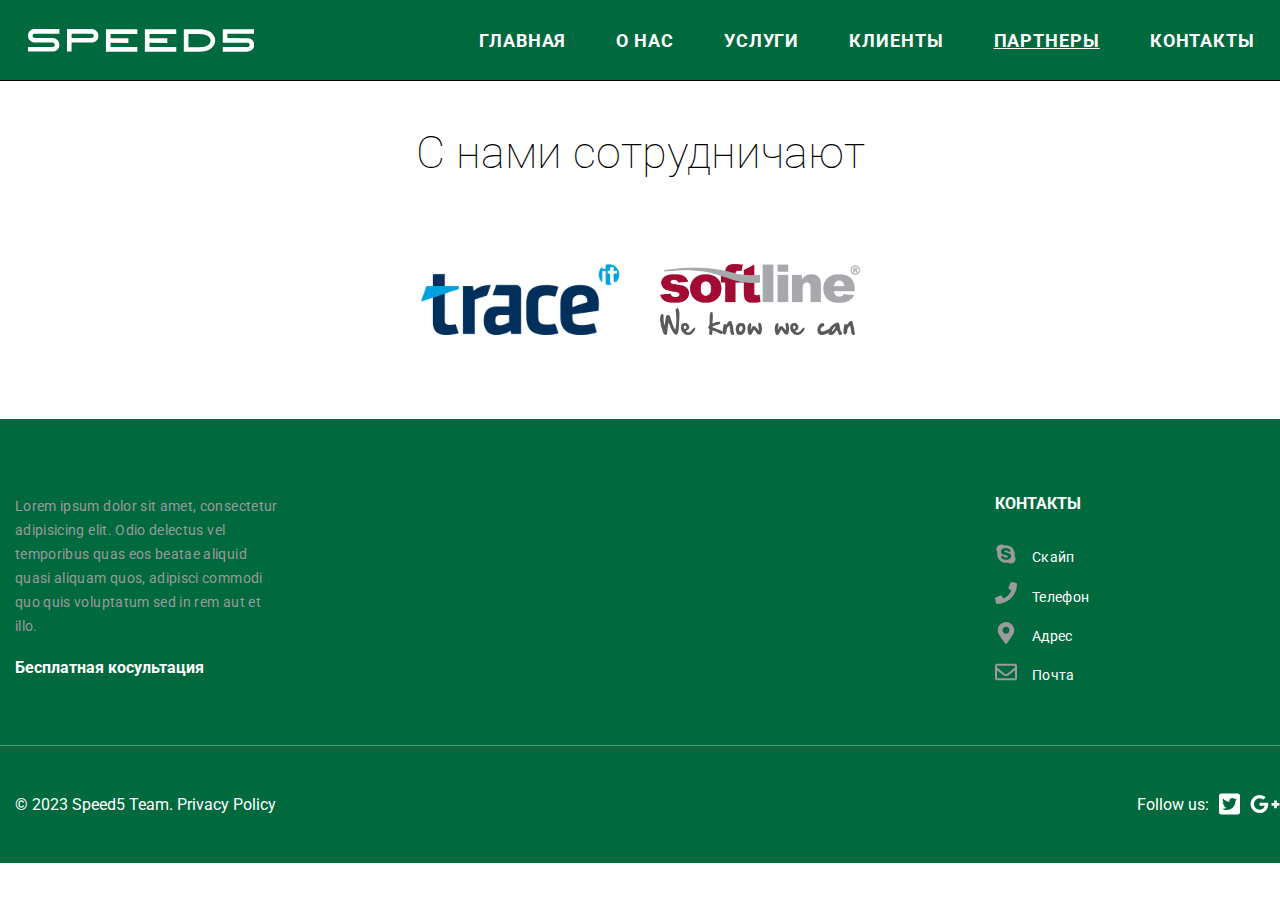
<file: partners.html>
<!DOCTYPE html>
<html lang="en">
<head>
    <meta charset="utf-8">
    <meta name="viewport" content="width=device-width, initial-scale=1, shrink-to-fit=no">
    <title>Speed5 - Партнеры</title>
    <link rel="stylesheet" href="css/styles.css">
    <link href="https://fonts.googleapis.com/css?family=Roboto:100,100i,300,300i,400,400i,500,500i,700,700i,900,900i&display=swap" rel="stylesheet">
    <link rel="stylesheet" type="text/css" href="css/slick.css"/>
    <link rel="stylesheet" type="text/css" href="css/slick-theme.css"/>
    <link rel="stylesheet" href="/fontawesome-free-5.12.1-web/css/all.css">
</head>
<body>
<div id="body_overflow">
    <div id="header_container" class="container_header white relative">
        <div id="header" class="header">
            <svg width="364.2624276834996" height="80.54943116030718" viewBox="0 0 364.2624276834996 80.54943116030718" class="header-logo"><defs id="SvgjsDefs1101"></defs><g id="SvgjsG1103" featurekey="nameFeature-0" transform="matrix(0.9851127928484226,0,0,0.9851127928484226,134.71080868697692,12.311176007083422)" fill="white"><path d="M8.916 22.009 c-0.43632 0.24117 -0.88236 0.64612 -0.88236 1.8193 c0 0.91448 0.29558 1.4144 1.0547 1.7822 c0.76772 0.37195 1.6239 0.39914 1.6671 0.4002 l17.067 0.06672 c2.9656 0 7.3912 1.8316 7.3912 6.8776 s-4.1128 6.8776 -6.8776 6.8776 l-24.997 0 l0 -4.6954 l24.977 0 c0.2048 -0.0070704 0.81636 -0.08422 1.3204 -0.36305 c0.43656 -0.24144 0.88256 -0.64636 0.88256 -1.8193 c0 -0.91448 -0.29558 -1.4144 -1.0547 -1.7822 c-0.7654 -0.37094 -1.6208 -0.39894 -1.6686 -0.40024 l-17.056 -0.07586 l0 0.0091406 c-2.975 0 -7.4008 -1.8316 -7.4008 -6.8776 s4.1128 -6.8776 6.8776 -6.8776 l24.997 0 l0 4.6954 l-24.976 0 c-0.20457 0.0070704 -0.81668 0.08422 -1.321 0.36305 z M67.412 16.95 c2.9747 0 7.4 1.8319 7.4 6.8776 s-4.1128 6.8776 -6.8776 6.8776 l-20.344 0 l-0.033476 9.0684 l-4.6952 -0.017539 l0.075588 -20.455 l0 -2.3514 l0.0086328 0 l0 -0.0086328 l2.3477 0.0086328 l22.118 0 z M69.235 25.647 c0.43632 -0.24144 0.8826 -0.64608 0.88236 -1.819 c0 -0.94328 -0.31914 -1.4539 -1.139 -1.8214 c-0.745 -0.33402 -1.5585 -0.36098 -1.5661 -0.36098 l-19.779 0 l0 4.3645 l20.281 0 c0.2048 -0.0070704 0.81636 -0.08422 1.3204 -0.36305 z M114.342 21.902 l-27.18 0.000039062 l0 4.3726 l18.128 0.0675 l-0.017266 4.6956 l-18.111 -0.0675 l0 4.3564 l27.18 0 l0 4.6954 l-31.875 0 l0 -22.815 l31.875 0 l0 4.6951 z M153.86599999999999 21.902 l-27.18 0.000039062 l0 4.3726 l18.128 0.0675 l-0.017266 4.6956 l-18.111 -0.0675 l0 4.3564 l27.18 0 l0 4.6954 l-31.875 0 l0 -22.815 l31.875 0 l0 4.6951 z M190.48199999999997 21.654 c1.9114 1.9388 2.9436 4.4228 2.9067 6.994 c-0.04578 3.1829 -1.58 6.0872 -4.32 8.1784 c-2.8541 2.1779 -6.8708 3.3291 -11.616 3.3291 c-9.0576 0 -13.616 -0.1334 -13.661 -0.13469 l-2.2774 -0.06828 l0 -22.746 l15.938 0 c7.1456 0 11.03 2.4183 13.03 4.4472 z M177.45299999999997 35.4608 c7.6972 0 11.192 -3.4552 11.242 -6.8792 c0.018828 -1.3234 -0.51924 -2.5787 -1.5559 -3.6305 c-1.9378 -1.9658 -5.3776 -3.0482 -9.686 -3.0482 l-11.243 0 l0 13.474 c2.18 0.03793 5.926 0.083984 11.243 0.083984 z M233.01999999999998 21.796 l-27.246 0 l0 4.3716 l18.01 0.06672 l0 -0.0067969 l2.3477 0 c2.7691 0 6.8888 1.8316 6.8888 6.8776 s-4.4332 6.8776 -7.4128 6.8776 l-24.529 0 l0 -4.6954 l24.513 0 c0.070116 -0.0021094 0.91604 -0.034531 1.6741 -0.401 c0.762 -0.36832 1.0589 -0.86792 1.0589 -1.7814 c0 -1.2116 -0.46668 -1.6113 -0.97076 -1.8627 c-0.58252 -0.29062 -1.2169 -0.31942 -1.2226 -0.31942 l-2.3477 0 l0 -0.0067969 l-22.705 -0.06672 l0 -13.748 l31.942 0 l0 4.6954 z"></path></g></svg>
            <div class="header_menu">
                    <ul class="first_lvl_menu">
                        <li><a href="/index.html" class="link">Главная</a></li>
                        <li><a href="/aboutus.html" class="link">О нас</a></li>
                        <li><a href="#" class="link">Услуги</a>
                            <ul class="second_lvl_menu">
                                <li><a href="/service1.html">Внедрение, Сопровождение, Надстройка CRM</a></li>
                                <li><a href="/service2.html">Написание кастомных систем</a></li>
                                <li><a href="/service3.html">Аутсорсинг</a></li>
                                <li><a href="/service4.html">Техническая поддержка CRM</a></li>
                                <li><a href="/service5.html">IT-архитектура</a></li>
                                <li><a href="/service6.html">Консалтинг</a></li>
                            </ul>
                        </li>
                        <li><a href="/clients.html" class="link  ">Клиенты</a></li>
                        <li><a href="#" class="link active">Партнеры</a></li>
                        <li><a href="/contacts.html" class="link">Контакты</a></li>
                    </ul>
            </div>
        </div>
    </div>
    <div id="drop_menu_wrapper">
        <div class="main-content">                  
                <a href="#" data-toggle=".sidebar" id="sidebar-toggle">
                    <span class="bar"></span>
                    <span class="bar"></span>
                    <span class="bar"></span>
                </a>
        </div>
    </div>
    <div class="box-clients-flex">
        <div class="clients-list-box wrapper">
            <h3>С нами сотрудничают</h3>
            <div class="clients-list">
                <div class="flex-row">
                    <div class="client-img" style="background-image: url(/docs/assets/partners/trace-logo.png); "></div>
                    <div class="client-img" style="background-image: url(/docs/assets/partners/softline-logo.png); "></div>
                </div>
            </div>
        </div>
    </div>
    <div id="footer">
        <div class="footer wrapper">
            <div class="footer-container flex-box">
                <div class="flex-item">
                    <div class="footer-container_item-wrapper">
                        <div class="header-flex-item">
                    </div>
                        <div class="contant-flex-item">
                        <div class="footer-text-bottom">
                            <p>Lorem ipsum dolor sit amet, consectetur adipisicing elit. Odio delectus vel temporibus quas eos beatae aliquid quasi aliquam quos, adipisci commodi quo quis voluptatum sed in rem aut et illo.</p>
                        </div>
                        <div class="link-button-bottom">
                            <a href="#" class="link-bottom">Бесплатная косультация</a>
                        </div>
                    </div>
                    </div>
                </div>
                <div class="flex-item">
                    <div class="footer-container_item-wrapper">
                        <div class="header-flex-item">
                        <div class="footer_titlebox">
                            <h3>Контакты</h2>
                        </div>
                    </div>
                        <div class="contant-flex-item">
                        <p><i class="fab fa-skype" style="color: #9b9b9b; font-size: 22px; width: 22px;"></i><a href="#">Скайп</a></p>
                        <p><i class="fas fa-phone" style="color: #9b9b9b;font-size: 22px; width: 22px;"></i><a href="#">Телефон</a></p>
                        <p><i class="fas fa-map-marker-alt" style="color: #9b9b9b;font-size: 22px; width: 22px;"></i><span>Адрес</span></p>
                        <p><i class="far fa-envelope" style="color: #9b9b9b;font-size: 22px; width: 22px;"></i><a href="#">Почта</a></p>
                    </div>
                    </div>
                </div>
            </div>
            <div class="footer-container__copyright flex-box">
                <div class="board"></div>
                <div class="container_row flex-box">
                  
                    <div class="copyright_text">© 2023 Speed5 Team. Privacy Policy</div>
                    <div class="follow_links">
                    <p>Follow us:</p>
                    <ul>
                        <li><a href="#"><i class="fab fa-twitter-square"></i></a></li>
                        <li><a href="#"><i class="fab fa-google-plus-g"></i></a></li>
                    </ul>
         
                    </div>
                </div>
            </div>
    </div>
    </div>
</div>
 
<script type="text/javascript" src="js/jquery-1.11.0.min.js"></script>
<script type="text/javascript" src="js/jquery-migrate-1.2.1.min.js"></script>
<script type="text/javascript" src="js/slick.min.js"></script>
<script type="text/javascript" src="fontawesome-free-5.12.1-web/js/all.js"></script>
<script>
	/*function windowSize(){
	if ($(window).width() >= '781'){
		$("body").toggleClass("overflow");
	} 
}
$(window).on('load resize',windowSize);*/
</script>
<script>
    $(document).ready(function() {
      $("[data-toggle]").click(function() {
        var toggle_el = $(this).data("toggle");
        $(toggle_el).toggleClass("open-sidebar");
        //$("#header_container").toggleClass("overflow")
      });
		$('.parent').click(function(e){   // клик на ссылку
		 e.preventDefault();                // запрещаем переход по ссылке
		 var item = $(this).closest('li');  // ищем li именно этой ссылки
		 var sub = item.find('.submenu');       // именно в этом пункте находим подменю
		 sub.slideToggle();                 // развернуть\свернуть подменю
		});
      });
</script>
<script>
    $(document).ready(function(){
        $('.slider').slick({
            arrows:false,
            autoplay:true,
            dots: true,
        });
    });
</script>
</body>
</html>
</file>
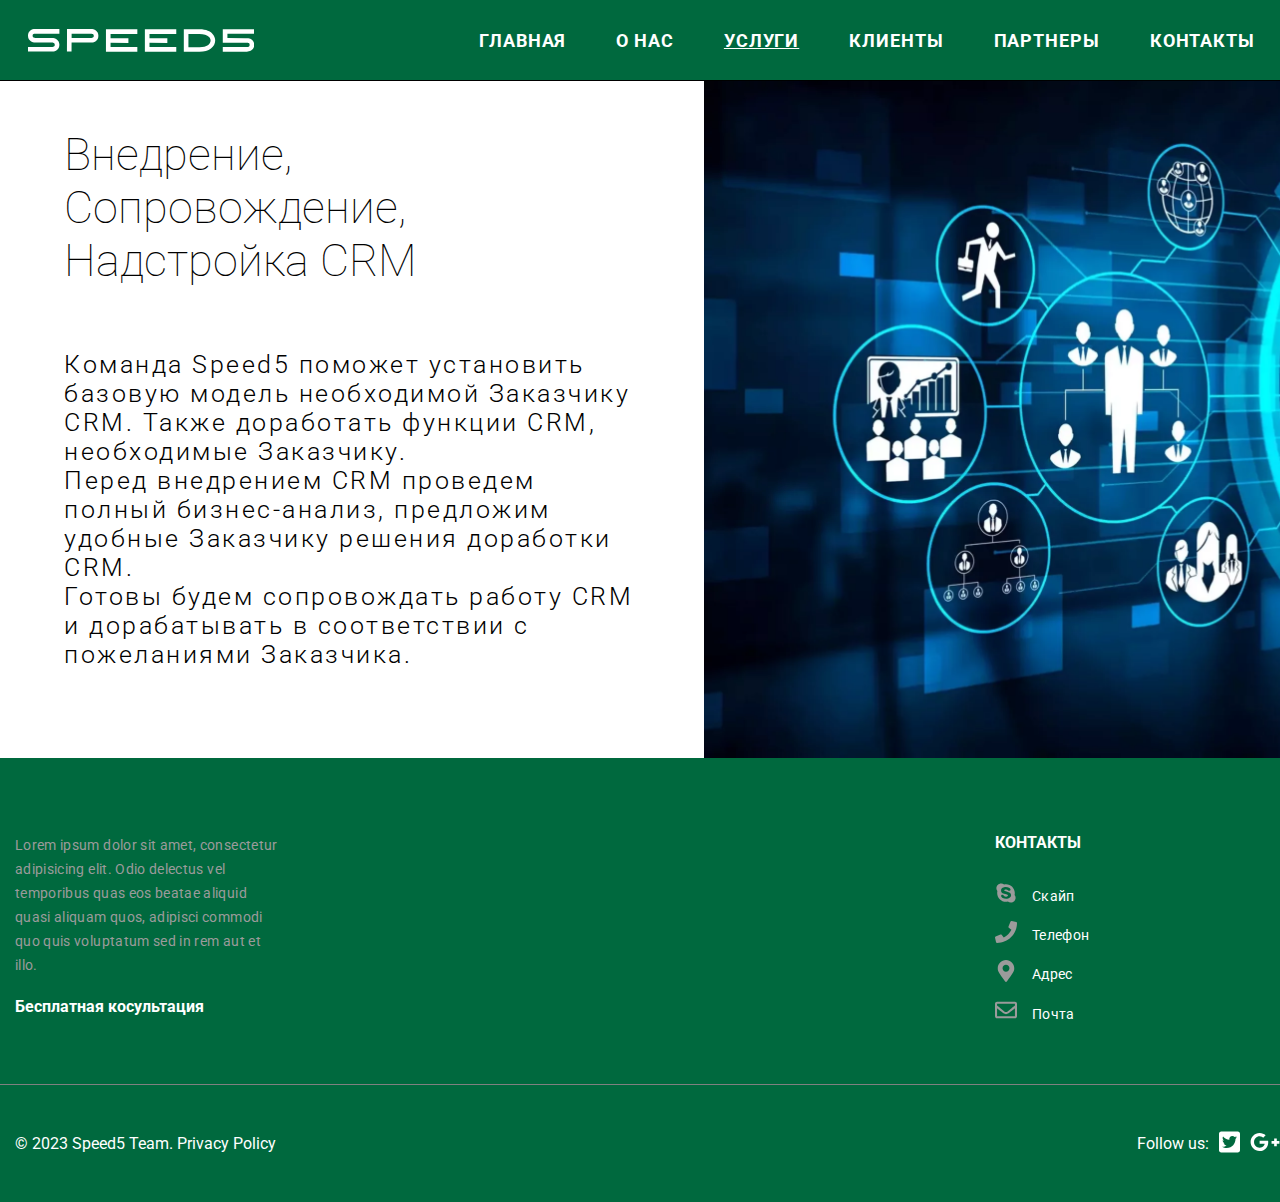
<file: service1.html>
<!DOCTYPE html>
<html lang="en">
<head>
    <meta charset="utf-8">
    <meta name="viewport" content="width=device-width, initial-scale=1, shrink-to-fit=no">
    <title>Speed5 - Услуги</title>
    <link rel="stylesheet" href="css/styles.css">
    <link href="https://fonts.googleapis.com/css?family=Roboto:100,100i,300,300i,400,400i,500,500i,700,700i,900,900i&display=swap" rel="stylesheet">
    <link rel="stylesheet" type="text/css" href="css/slick.css"/>
    <link rel="stylesheet" type="text/css" href="css/slick-theme.css"/>
    <link rel="stylesheet" href="/fontawesome-free-5.12.1-web/css/all.css">
</head>
<body>
<div id="body_overflow">
    <div id="header_container" class="container_header white relative">
        <div id="header" class="header">
            <svg width="364.2624276834996" height="80.54943116030718" viewBox="0 0 364.2624276834996 80.54943116030718" class="header-logo"><defs id="SvgjsDefs1101"></defs><g id="SvgjsG1103" featurekey="nameFeature-0" transform="matrix(0.9851127928484226,0,0,0.9851127928484226,134.71080868697692,12.311176007083422)" fill="white"><path d="M8.916 22.009 c-0.43632 0.24117 -0.88236 0.64612 -0.88236 1.8193 c0 0.91448 0.29558 1.4144 1.0547 1.7822 c0.76772 0.37195 1.6239 0.39914 1.6671 0.4002 l17.067 0.06672 c2.9656 0 7.3912 1.8316 7.3912 6.8776 s-4.1128 6.8776 -6.8776 6.8776 l-24.997 0 l0 -4.6954 l24.977 0 c0.2048 -0.0070704 0.81636 -0.08422 1.3204 -0.36305 c0.43656 -0.24144 0.88256 -0.64636 0.88256 -1.8193 c0 -0.91448 -0.29558 -1.4144 -1.0547 -1.7822 c-0.7654 -0.37094 -1.6208 -0.39894 -1.6686 -0.40024 l-17.056 -0.07586 l0 0.0091406 c-2.975 0 -7.4008 -1.8316 -7.4008 -6.8776 s4.1128 -6.8776 6.8776 -6.8776 l24.997 0 l0 4.6954 l-24.976 0 c-0.20457 0.0070704 -0.81668 0.08422 -1.321 0.36305 z M67.412 16.95 c2.9747 0 7.4 1.8319 7.4 6.8776 s-4.1128 6.8776 -6.8776 6.8776 l-20.344 0 l-0.033476 9.0684 l-4.6952 -0.017539 l0.075588 -20.455 l0 -2.3514 l0.0086328 0 l0 -0.0086328 l2.3477 0.0086328 l22.118 0 z M69.235 25.647 c0.43632 -0.24144 0.8826 -0.64608 0.88236 -1.819 c0 -0.94328 -0.31914 -1.4539 -1.139 -1.8214 c-0.745 -0.33402 -1.5585 -0.36098 -1.5661 -0.36098 l-19.779 0 l0 4.3645 l20.281 0 c0.2048 -0.0070704 0.81636 -0.08422 1.3204 -0.36305 z M114.342 21.902 l-27.18 0.000039062 l0 4.3726 l18.128 0.0675 l-0.017266 4.6956 l-18.111 -0.0675 l0 4.3564 l27.18 0 l0 4.6954 l-31.875 0 l0 -22.815 l31.875 0 l0 4.6951 z M153.86599999999999 21.902 l-27.18 0.000039062 l0 4.3726 l18.128 0.0675 l-0.017266 4.6956 l-18.111 -0.0675 l0 4.3564 l27.18 0 l0 4.6954 l-31.875 0 l0 -22.815 l31.875 0 l0 4.6951 z M190.48199999999997 21.654 c1.9114 1.9388 2.9436 4.4228 2.9067 6.994 c-0.04578 3.1829 -1.58 6.0872 -4.32 8.1784 c-2.8541 2.1779 -6.8708 3.3291 -11.616 3.3291 c-9.0576 0 -13.616 -0.1334 -13.661 -0.13469 l-2.2774 -0.06828 l0 -22.746 l15.938 0 c7.1456 0 11.03 2.4183 13.03 4.4472 z M177.45299999999997 35.4608 c7.6972 0 11.192 -3.4552 11.242 -6.8792 c0.018828 -1.3234 -0.51924 -2.5787 -1.5559 -3.6305 c-1.9378 -1.9658 -5.3776 -3.0482 -9.686 -3.0482 l-11.243 0 l0 13.474 c2.18 0.03793 5.926 0.083984 11.243 0.083984 z M233.01999999999998 21.796 l-27.246 0 l0 4.3716 l18.01 0.06672 l0 -0.0067969 l2.3477 0 c2.7691 0 6.8888 1.8316 6.8888 6.8776 s-4.4332 6.8776 -7.4128 6.8776 l-24.529 0 l0 -4.6954 l24.513 0 c0.070116 -0.0021094 0.91604 -0.034531 1.6741 -0.401 c0.762 -0.36832 1.0589 -0.86792 1.0589 -1.7814 c0 -1.2116 -0.46668 -1.6113 -0.97076 -1.8627 c-0.58252 -0.29062 -1.2169 -0.31942 -1.2226 -0.31942 l-2.3477 0 l0 -0.0067969 l-22.705 -0.06672 l0 -13.748 l31.942 0 l0 4.6954 z"></path></g></svg>
            <div class="header_menu">
                    <ul class="first_lvl_menu">
                        <li><a href="/index.html" class="link">Главная</a></li>
                        <li><a href="/aboutus.html" class="link">О нас</a></li>
                        <li><a href="#" class="link active">Услуги</a>
                            <ul class="second_lvl_menu">
                                <li><a href="/service1.html">Внедрение, Сопровождение, Надстройка CRM</a></li>
                                <li><a href="/service2.html">Написание кастомных систем</a></li>
                                <li><a href="/service3.html">Аутсорсинг</a></li>
                                <li><a href="/service4.html">Техническая поддержка CRM</a></li>
                                <li><a href="/service5.html">IT-архитектура</a></li>
                                <li><a href="/service6.html">Консалтинг</a></li>
                            </ul>
                        </li>
                        <li><a href="/clients.html" class="link">Клиенты</a></li>
                        <li><a href="/partners.html" class="link">Партнеры</a></li>
                        <li><a href="/contacts.html" class="link">Контакты</a></li>
                    </ul>
            </div>
        </div>
    </div>
    <div class="service-box">
        <div class="service-text">
            <h2>Внедрение, Сопровождение, Надстройка CRM</h2>
            <h3>
                Команда Speed5 поможет установить базовую модель необходимой Заказчику CRM. Также доработать функции CRM, необходимые Заказчику.<br/>
                Перед внедрением CRM проведем полный бизнес-анализ, предложим удобные Заказчику решения доработки CRM. <br/>
                Готовы будем сопровождать работу CRM и дорабатывать в соответствии с пожеланиями Заказчика. <br/>
            </h3>
        </div>
        <div class="service-img" style="background-image: url(/docs/assets/crm.webp); background-size: cover;">
            
        </div>
    </div>
    <div id="footer">
        <div class="footer wrapper">
            <div class="footer-container flex-box">
                <div class="flex-item">
                    <div class="footer-container_item-wrapper">
                        <div class="header-flex-item">
                    </div>
                        <div class="contant-flex-item">
                        <div class="footer-text-bottom">
                            <p>Lorem ipsum dolor sit amet, consectetur adipisicing elit. Odio delectus vel temporibus quas eos beatae aliquid quasi aliquam quos, adipisci commodi quo quis voluptatum sed in rem aut et illo.</p>
                        </div>
                        <div class="link-button-bottom">
                            <a href="#" class="link-bottom">Бесплатная косультация</a>
                        </div>
                    </div>
                    </div>
                </div>
                <div class="flex-item">
                    <div class="footer-container_item-wrapper">
                        <div class="header-flex-item">
                        <div class="footer_titlebox">
                            <h3>Контакты</h2>
                        </div>
                    </div>
                        <div class="contant-flex-item">
                        <p><i class="fab fa-skype" style="color: #9b9b9b; font-size: 22px; width: 22px;"></i><a href="#">Скайп</a></p>
                        <p><i class="fas fa-phone" style="color: #9b9b9b;font-size: 22px; width: 22px;"></i><a href="#">Телефон</a></p>
                        <p><i class="fas fa-map-marker-alt" style="color: #9b9b9b;font-size: 22px; width: 22px;"></i><span>Адрес</span></p>
                        <p><i class="far fa-envelope" style="color: #9b9b9b;font-size: 22px; width: 22px;"></i><a href="#">Почта</a></p>
                    </div>
                    </div>
                </div>
            </div>
            <div class="footer-container__copyright flex-box">
                <div class="board"></div>
                <div class="container_row flex-box">
                  
                    <div class="copyright_text">© 2023 Speed5 Team. Privacy Policy</div>
                    <div class="follow_links">
                    <p>Follow us:</p>
                    <ul>
                        <li><a href="#"><i class="fab fa-twitter-square"></i></a></li>
                        <li><a href="#"><i class="fab fa-google-plus-g"></i></a></li>
                    </ul>
         
                    </div>
                </div>
            </div>
    </div>
    </div>
</div>
 
<script type="text/javascript" src="js/jquery-1.11.0.min.js"></script>
<script type="text/javascript" src="js/jquery-migrate-1.2.1.min.js"></script>
<script type="text/javascript" src="js/slick.min.js"></script>
<script type="text/javascript" src="fontawesome-free-5.12.1-web/js/all.js"></script>
<script>
	/*function windowSize(){
	if ($(window).width() >= '781'){
		$("body").toggleClass("overflow");
	} 
}
$(window).on('load resize',windowSize);*/
</script>
<script>
    $(document).ready(function() {
      $("[data-toggle]").click(function() {
        var toggle_el = $(this).data("toggle");
        $(toggle_el).toggleClass("open-sidebar");
        //$("#header_container").toggleClass("overflow")
      });
		$('.parent').click(function(e){   // клик на ссылку
		 e.preventDefault();                // запрещаем переход по ссылке
		 var item = $(this).closest('li');  // ищем li именно этой ссылки
		 var sub = item.find('.submenu');       // именно в этом пункте находим подменю
		 sub.slideToggle();                 // развернуть\свернуть подменю
		});
      });
</script>
<script>
    $(document).ready(function(){
        $('.slider').slick({
            arrows:false,
            autoplay:true,
            dots: true,
        });
    });
</script>
</body>
</html>
</file>
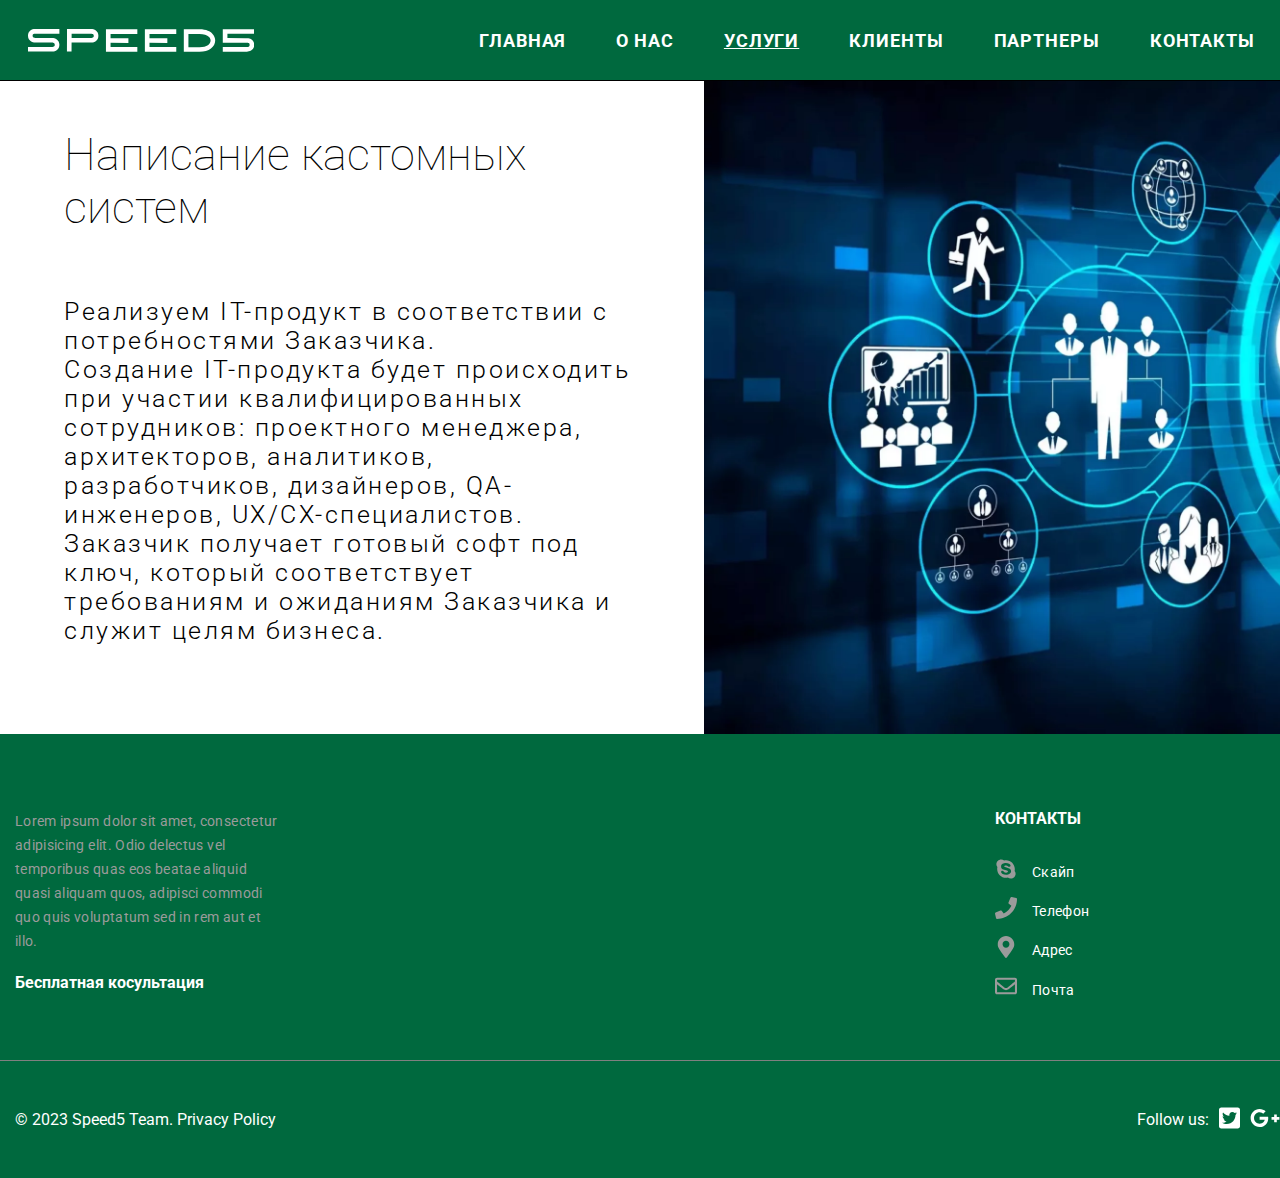
<file: service2.html>
<!DOCTYPE html>
<html lang="en">
<head>
    <meta charset="utf-8">
    <meta name="viewport" content="width=device-width, initial-scale=1, shrink-to-fit=no">
    <title>Speed5 - Услуги</title>
    <link rel="stylesheet" href="css/styles.css">
    <link href="https://fonts.googleapis.com/css?family=Roboto:100,100i,300,300i,400,400i,500,500i,700,700i,900,900i&display=swap" rel="stylesheet">
    <link rel="stylesheet" type="text/css" href="css/slick.css"/>
    <link rel="stylesheet" type="text/css" href="css/slick-theme.css"/>
    <link rel="stylesheet" href="/fontawesome-free-5.12.1-web/css/all.css">
</head>
<body>
<div id="body_overflow">
    <div id="header_container" class="container_header white relative">
        <div id="header" class="header">
            <svg width="364.2624276834996" height="80.54943116030718" viewBox="0 0 364.2624276834996 80.54943116030718" class="header-logo"><defs id="SvgjsDefs1101"></defs><g id="SvgjsG1103" featurekey="nameFeature-0" transform="matrix(0.9851127928484226,0,0,0.9851127928484226,134.71080868697692,12.311176007083422)" fill="white"><path d="M8.916 22.009 c-0.43632 0.24117 -0.88236 0.64612 -0.88236 1.8193 c0 0.91448 0.29558 1.4144 1.0547 1.7822 c0.76772 0.37195 1.6239 0.39914 1.6671 0.4002 l17.067 0.06672 c2.9656 0 7.3912 1.8316 7.3912 6.8776 s-4.1128 6.8776 -6.8776 6.8776 l-24.997 0 l0 -4.6954 l24.977 0 c0.2048 -0.0070704 0.81636 -0.08422 1.3204 -0.36305 c0.43656 -0.24144 0.88256 -0.64636 0.88256 -1.8193 c0 -0.91448 -0.29558 -1.4144 -1.0547 -1.7822 c-0.7654 -0.37094 -1.6208 -0.39894 -1.6686 -0.40024 l-17.056 -0.07586 l0 0.0091406 c-2.975 0 -7.4008 -1.8316 -7.4008 -6.8776 s4.1128 -6.8776 6.8776 -6.8776 l24.997 0 l0 4.6954 l-24.976 0 c-0.20457 0.0070704 -0.81668 0.08422 -1.321 0.36305 z M67.412 16.95 c2.9747 0 7.4 1.8319 7.4 6.8776 s-4.1128 6.8776 -6.8776 6.8776 l-20.344 0 l-0.033476 9.0684 l-4.6952 -0.017539 l0.075588 -20.455 l0 -2.3514 l0.0086328 0 l0 -0.0086328 l2.3477 0.0086328 l22.118 0 z M69.235 25.647 c0.43632 -0.24144 0.8826 -0.64608 0.88236 -1.819 c0 -0.94328 -0.31914 -1.4539 -1.139 -1.8214 c-0.745 -0.33402 -1.5585 -0.36098 -1.5661 -0.36098 l-19.779 0 l0 4.3645 l20.281 0 c0.2048 -0.0070704 0.81636 -0.08422 1.3204 -0.36305 z M114.342 21.902 l-27.18 0.000039062 l0 4.3726 l18.128 0.0675 l-0.017266 4.6956 l-18.111 -0.0675 l0 4.3564 l27.18 0 l0 4.6954 l-31.875 0 l0 -22.815 l31.875 0 l0 4.6951 z M153.86599999999999 21.902 l-27.18 0.000039062 l0 4.3726 l18.128 0.0675 l-0.017266 4.6956 l-18.111 -0.0675 l0 4.3564 l27.18 0 l0 4.6954 l-31.875 0 l0 -22.815 l31.875 0 l0 4.6951 z M190.48199999999997 21.654 c1.9114 1.9388 2.9436 4.4228 2.9067 6.994 c-0.04578 3.1829 -1.58 6.0872 -4.32 8.1784 c-2.8541 2.1779 -6.8708 3.3291 -11.616 3.3291 c-9.0576 0 -13.616 -0.1334 -13.661 -0.13469 l-2.2774 -0.06828 l0 -22.746 l15.938 0 c7.1456 0 11.03 2.4183 13.03 4.4472 z M177.45299999999997 35.4608 c7.6972 0 11.192 -3.4552 11.242 -6.8792 c0.018828 -1.3234 -0.51924 -2.5787 -1.5559 -3.6305 c-1.9378 -1.9658 -5.3776 -3.0482 -9.686 -3.0482 l-11.243 0 l0 13.474 c2.18 0.03793 5.926 0.083984 11.243 0.083984 z M233.01999999999998 21.796 l-27.246 0 l0 4.3716 l18.01 0.06672 l0 -0.0067969 l2.3477 0 c2.7691 0 6.8888 1.8316 6.8888 6.8776 s-4.4332 6.8776 -7.4128 6.8776 l-24.529 0 l0 -4.6954 l24.513 0 c0.070116 -0.0021094 0.91604 -0.034531 1.6741 -0.401 c0.762 -0.36832 1.0589 -0.86792 1.0589 -1.7814 c0 -1.2116 -0.46668 -1.6113 -0.97076 -1.8627 c-0.58252 -0.29062 -1.2169 -0.31942 -1.2226 -0.31942 l-2.3477 0 l0 -0.0067969 l-22.705 -0.06672 l0 -13.748 l31.942 0 l0 4.6954 z"></path></g></svg>
            <div class="header_menu">
                    <ul class="first_lvl_menu">
                        <li><a href="/index.html" class="link">Главная</a></li>
                        <li><a href="/aboutus.html" class="link">О нас</a></li>
                        <li><a href="#" class="link  active">Услуги</a>
                            <ul class="second_lvl_menu">
                                <li><a href="/service1.html">Внедрение, Сопровождение, Надстройка CRM</a></li>
                                <li><a href="/service2.html">Написание кастомных систем</a></li>
                                <li><a href="/service3.html">Аутсорсинг</a></li>
                                <li><a href="/service4.html">Техническая поддержка CRM</a></li>
                                <li><a href="/service5.html">IT-архитектура</a></li>
                                <li><a href="/service6.html">Консалтинг</a></li>
                            </ul>
                        </li>
                        <li><a href="/clients.html" class="link">Клиенты</a></li>
                        <li><a href="/partners.html" class="link">Партнеры</a></li>
                        <li><a href="/contacts.html" class="link">Контакты</a></li>
                    </ul>
            </div>
        </div>
    </div>
    <div class="service-box">
        <div class="service-text">
            <h2>Написание кастомных систем</h2>
            <h3>
                Реализуем IT-продукт в соответствии с потребностями Заказчика.<br/>
                Создание IT-продукта будет происходить при участии квалифицированных сотрудников: проектного менеджера, архитекторов, аналитиков, разработчиков, дизайнеров, QA-инженеров, UX/СХ-специалистов. <br/>
                Заказчик получает готовый софт под ключ, который соответствует требованиям и ожиданиям Заказчика и служит целям бизнеса. <br/>
            </h3>
        </div>
        <div class="service-img" style="background-image: url(/docs/assets/crm.webp); background-size: cover;">
            
        </div>
    </div>
    <div id="footer">
        <div class="footer wrapper">
            <div class="footer-container flex-box">
                <div class="flex-item">
                    <div class="footer-container_item-wrapper">
                        <div class="header-flex-item">
                    </div>
                        <div class="contant-flex-item">
                        <div class="footer-text-bottom">
                            <p>Lorem ipsum dolor sit amet, consectetur adipisicing elit. Odio delectus vel temporibus quas eos beatae aliquid quasi aliquam quos, adipisci commodi quo quis voluptatum sed in rem aut et illo.</p>
                        </div>
                        <div class="link-button-bottom">
                            <a href="#" class="link-bottom">Бесплатная косультация</a>
                        </div>
                    </div>
                    </div>
                </div>
                <div class="flex-item">
                    <div class="footer-container_item-wrapper">
                        <div class="header-flex-item">
                        <div class="footer_titlebox">
                            <h3>Контакты</h2>
                        </div>
                    </div>
                        <div class="contant-flex-item">
                        <p><i class="fab fa-skype" style="color: #9b9b9b; font-size: 22px; width: 22px;"></i><a href="#">Скайп</a></p>
                        <p><i class="fas fa-phone" style="color: #9b9b9b;font-size: 22px; width: 22px;"></i><a href="#">Телефон</a></p>
                        <p><i class="fas fa-map-marker-alt" style="color: #9b9b9b;font-size: 22px; width: 22px;"></i><span>Адрес</span></p>
                        <p><i class="far fa-envelope" style="color: #9b9b9b;font-size: 22px; width: 22px;"></i><a href="#">Почта</a></p>
                    </div>
                    </div>
                </div>
            </div>
            <div class="footer-container__copyright flex-box">
                <div class="board"></div>
                <div class="container_row flex-box">
                  
                    <div class="copyright_text">© 2023 Speed5 Team. Privacy Policy</div>
                    <div class="follow_links">
                    <p>Follow us:</p>
                    <ul>
                        <li><a href="#"><i class="fab fa-twitter-square"></i></a></li>
                        <li><a href="#"><i class="fab fa-google-plus-g"></i></a></li>
                    </ul>
         
                    </div>
                </div>
            </div>
    </div>
    </div>
</div>
 
<script type="text/javascript" src="js/jquery-1.11.0.min.js"></script>
<script type="text/javascript" src="js/jquery-migrate-1.2.1.min.js"></script>
<script type="text/javascript" src="js/slick.min.js"></script>
<script type="text/javascript" src="fontawesome-free-5.12.1-web/js/all.js"></script>
<script>
	/*function windowSize(){
	if ($(window).width() >= '781'){
		$("body").toggleClass("overflow");
	} 
}
$(window).on('load resize',windowSize);*/
</script>
<script>
    $(document).ready(function() {
      $("[data-toggle]").click(function() {
        var toggle_el = $(this).data("toggle");
        $(toggle_el).toggleClass("open-sidebar");
        //$("#header_container").toggleClass("overflow")
      });
		$('.parent').click(function(e){   // клик на ссылку
		 e.preventDefault();                // запрещаем переход по ссылке
		 var item = $(this).closest('li');  // ищем li именно этой ссылки
		 var sub = item.find('.submenu');       // именно в этом пункте находим подменю
		 sub.slideToggle();                 // развернуть\свернуть подменю
		});
      });
</script>
<script>
    $(document).ready(function(){
        $('.slider').slick({
            arrows:false,
            autoplay:true,
            dots: true,
        });
    });
</script>
</body>
</html>
</file>
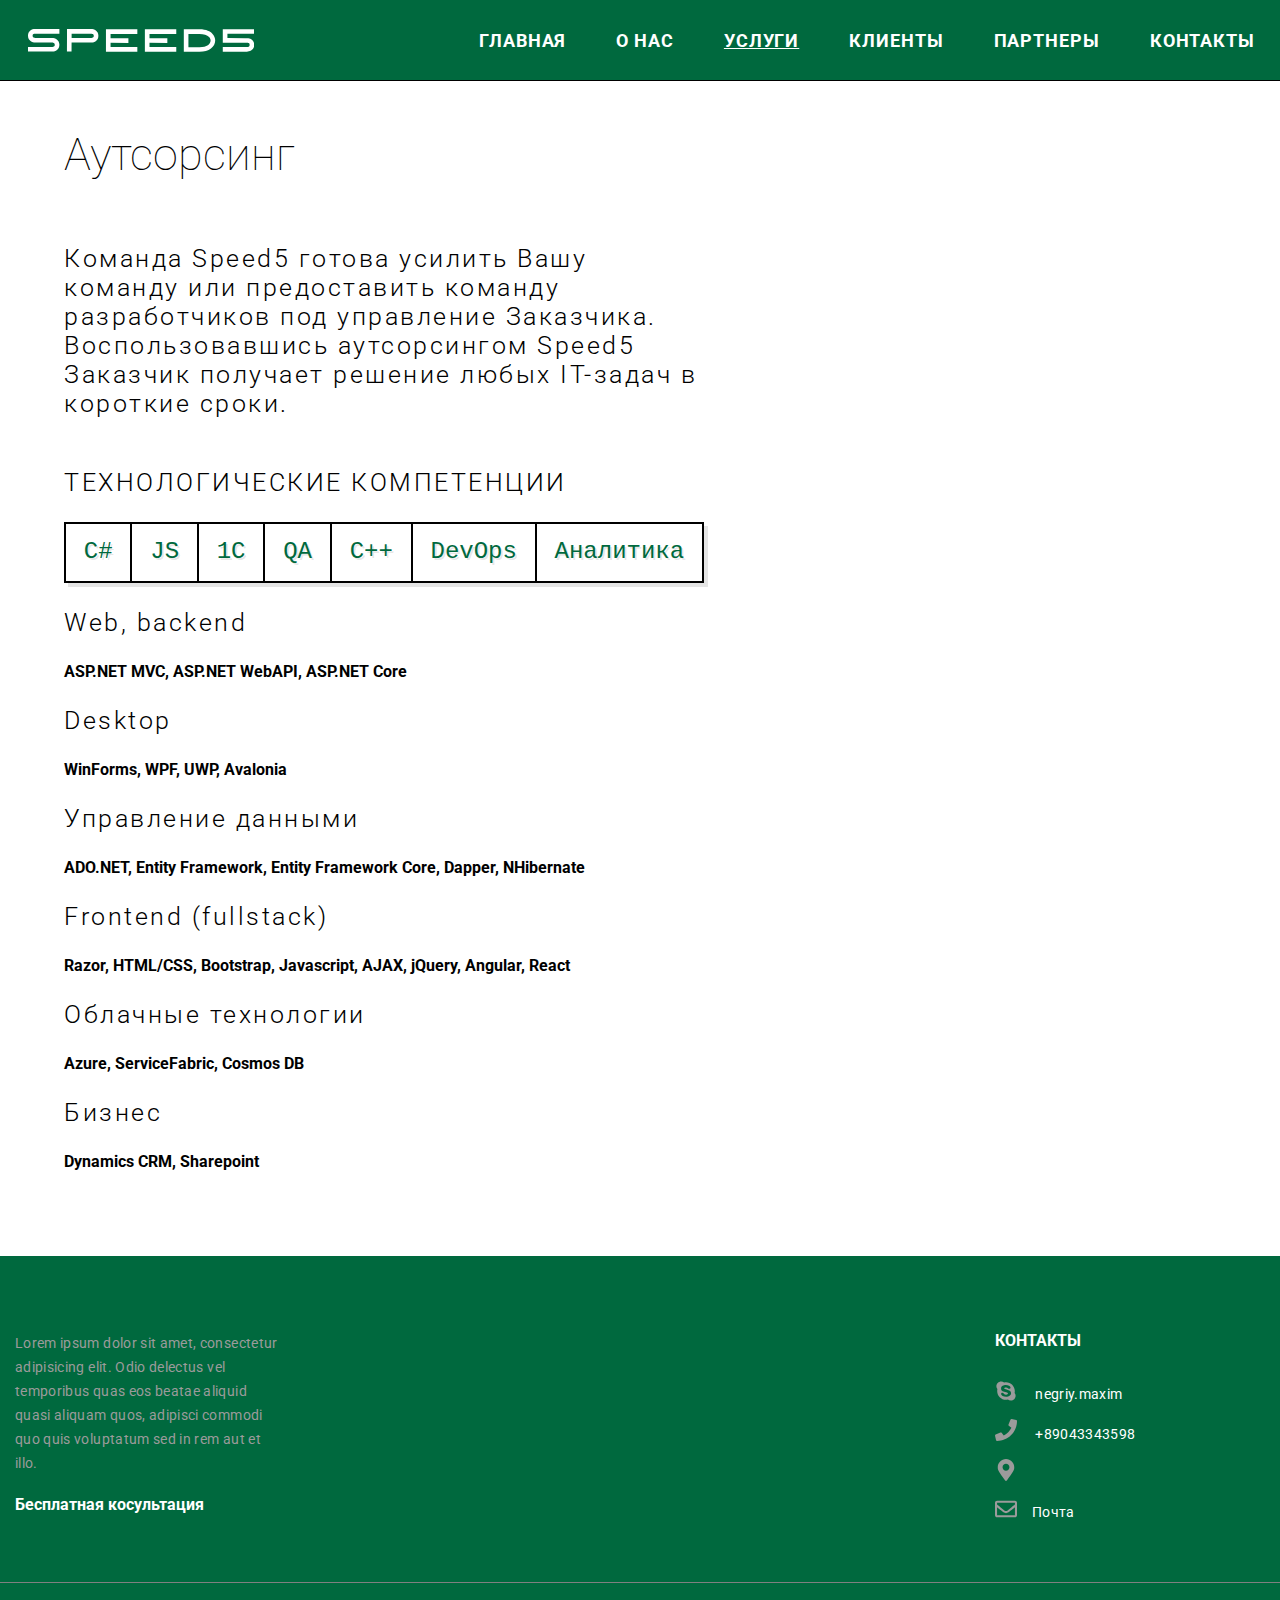
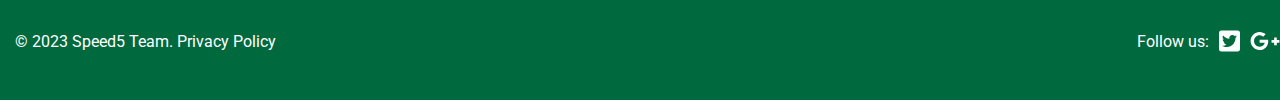
<file: service3.html>
<!DOCTYPE html>
<html lang="en">
<head>
    <meta charset="utf-8">
    <meta name="viewport" content="width=device-width, initial-scale=1, shrink-to-fit=no">
    <title>Speed5 - Услуги</title>
    <link rel="stylesheet" href="css/styles.css">
    <link href="https://fonts.googleapis.com/css?family=Roboto:100,100i,300,300i,400,400i,500,500i,700,700i,900,900i&display=swap" rel="stylesheet">
    <link rel="stylesheet" type="text/css" href="css/slick.css"/>
    <link rel="stylesheet" type="text/css" href="css/slick-theme.css"/>
    <link rel="stylesheet" href="/fontawesome-free-5.12.1-web/css/all.css">
</head>
<body>
<div id="body_overflow">
    <div id="header_container" class="container_header white relative">
        <div id="header" class="header">
            <svg width="364.2624276834996" height="80.54943116030718" viewBox="0 0 364.2624276834996 80.54943116030718" class="header-logo"><defs id="SvgjsDefs1101"></defs><g id="SvgjsG1103" featurekey="nameFeature-0" transform="matrix(0.9851127928484226,0,0,0.9851127928484226,134.71080868697692,12.311176007083422)" fill="white"><path d="M8.916 22.009 c-0.43632 0.24117 -0.88236 0.64612 -0.88236 1.8193 c0 0.91448 0.29558 1.4144 1.0547 1.7822 c0.76772 0.37195 1.6239 0.39914 1.6671 0.4002 l17.067 0.06672 c2.9656 0 7.3912 1.8316 7.3912 6.8776 s-4.1128 6.8776 -6.8776 6.8776 l-24.997 0 l0 -4.6954 l24.977 0 c0.2048 -0.0070704 0.81636 -0.08422 1.3204 -0.36305 c0.43656 -0.24144 0.88256 -0.64636 0.88256 -1.8193 c0 -0.91448 -0.29558 -1.4144 -1.0547 -1.7822 c-0.7654 -0.37094 -1.6208 -0.39894 -1.6686 -0.40024 l-17.056 -0.07586 l0 0.0091406 c-2.975 0 -7.4008 -1.8316 -7.4008 -6.8776 s4.1128 -6.8776 6.8776 -6.8776 l24.997 0 l0 4.6954 l-24.976 0 c-0.20457 0.0070704 -0.81668 0.08422 -1.321 0.36305 z M67.412 16.95 c2.9747 0 7.4 1.8319 7.4 6.8776 s-4.1128 6.8776 -6.8776 6.8776 l-20.344 0 l-0.033476 9.0684 l-4.6952 -0.017539 l0.075588 -20.455 l0 -2.3514 l0.0086328 0 l0 -0.0086328 l2.3477 0.0086328 l22.118 0 z M69.235 25.647 c0.43632 -0.24144 0.8826 -0.64608 0.88236 -1.819 c0 -0.94328 -0.31914 -1.4539 -1.139 -1.8214 c-0.745 -0.33402 -1.5585 -0.36098 -1.5661 -0.36098 l-19.779 0 l0 4.3645 l20.281 0 c0.2048 -0.0070704 0.81636 -0.08422 1.3204 -0.36305 z M114.342 21.902 l-27.18 0.000039062 l0 4.3726 l18.128 0.0675 l-0.017266 4.6956 l-18.111 -0.0675 l0 4.3564 l27.18 0 l0 4.6954 l-31.875 0 l0 -22.815 l31.875 0 l0 4.6951 z M153.86599999999999 21.902 l-27.18 0.000039062 l0 4.3726 l18.128 0.0675 l-0.017266 4.6956 l-18.111 -0.0675 l0 4.3564 l27.18 0 l0 4.6954 l-31.875 0 l0 -22.815 l31.875 0 l0 4.6951 z M190.48199999999997 21.654 c1.9114 1.9388 2.9436 4.4228 2.9067 6.994 c-0.04578 3.1829 -1.58 6.0872 -4.32 8.1784 c-2.8541 2.1779 -6.8708 3.3291 -11.616 3.3291 c-9.0576 0 -13.616 -0.1334 -13.661 -0.13469 l-2.2774 -0.06828 l0 -22.746 l15.938 0 c7.1456 0 11.03 2.4183 13.03 4.4472 z M177.45299999999997 35.4608 c7.6972 0 11.192 -3.4552 11.242 -6.8792 c0.018828 -1.3234 -0.51924 -2.5787 -1.5559 -3.6305 c-1.9378 -1.9658 -5.3776 -3.0482 -9.686 -3.0482 l-11.243 0 l0 13.474 c2.18 0.03793 5.926 0.083984 11.243 0.083984 z M233.01999999999998 21.796 l-27.246 0 l0 4.3716 l18.01 0.06672 l0 -0.0067969 l2.3477 0 c2.7691 0 6.8888 1.8316 6.8888 6.8776 s-4.4332 6.8776 -7.4128 6.8776 l-24.529 0 l0 -4.6954 l24.513 0 c0.070116 -0.0021094 0.91604 -0.034531 1.6741 -0.401 c0.762 -0.36832 1.0589 -0.86792 1.0589 -1.7814 c0 -1.2116 -0.46668 -1.6113 -0.97076 -1.8627 c-0.58252 -0.29062 -1.2169 -0.31942 -1.2226 -0.31942 l-2.3477 0 l0 -0.0067969 l-22.705 -0.06672 l0 -13.748 l31.942 0 l0 4.6954 z"></path></g></svg>
            <div class="header_menu">
                    <ul class="first_lvl_menu">
                        <li><a href="/index.html" class="link">Главная</a></li>
                        <li><a href="/aboutus.html" class="link">О нас</a></li>
                        <li><a href="#" class="link active">Услуги</a>
                            <ul class="second_lvl_menu">
                                <li><a href="/service1.html">Внедрение, Сопровождение, Надстройка CRM</a></li>
                                <li><a href="/service2.html">Написание кастомных систем</a></li>
                                <li><a href="/service3.html">Аутсорсинг</a></li>
                                <li><a href="/service4.html">Техническая поддержка CRM</a></li>
                                <li><a href="/service5.html">IT-архитектура</a></li>
                                <li><a href="/service6.html">Консалтинг</a></li>
                            </ul>
                        </li>
                        <li><a href="/clients.html" class="link">Клиенты</a></li>
                        <li><a href="/partners.html" class="link">Партнеры</a></li>
                        <li><a href="/contacts.html" class="link">Контакты</a></li>
                    </ul>
            </div>
        </div>
    </div>
    <div class="service-box">
        <div class="service-text">
            <h2>Аутсорсинг</h2>
            <h3>
                Команда Speed5 готова усилить Вашу команду или предоставить команду разработчиков под управление Заказчика. <br/>
                Воспользовавшись аутсорсингом Speed5 Заказчик получает решение любых IT-задач в короткие сроки.<br/>
            </h3>
            <div class="skill-list">
                <h3>ТЕХНОЛОГИЧЕСКИЕ КОМПЕТЕНЦИИ</h3>
                <div class="skill-buttons">
                    <div class="multi-button">
                        <button class="skill-btn" id="csharp-skill">C#</button>
                        <button class="skill-btn" id="js-skill">JS</button>
                        <button class="skill-btn" id="1c-skill">1C</button>
                        <button class="skill-btn" id="qa-skill">QA</button>
                        <button class="skill-btn" id="cpp-skill">C++</button>
                        <button class="skill-btn" id="devops-skill">DevOps</button>
                        <button class="skill-btn" id="analis-skill">Аналитика</button>
                    </div>
                </div>
                <div style="display: none;" class="skill-info" id="js-skill-info">
                    <h3>Технологии</h3>

                    <h4>JavaScript, TypeScript, HTML 5, CSS 3</h4>

                    <h3>Библиотеки/фреймворки</h3>

                    <h4>Angular 5–9, (NgRx), React, (Redux, MobX, Next.js), VueJS, (Vuex, Nuxt.js), NodeJS(Express), React Native</h4>
                </div>
                <div class="skill-info" id="csharp-skill-info">
                    <h3>Web, backend</h3>

                    <h4>ASP.NET MVC, ASP.NET WebAPI, ASP.NET Core</h4>

                    <h3>Desktop</h3>

                    <h4>WinForms, WPF, UWP, Avalonia</h4>

                    <h3>Управление данными</h3>

                    <h4>ADO.NET, Entity Framework, Entity Framework Core, Dapper, NHibernate</h4>

                    <h3>Frontend (fullstack)</h3>

                    <h4>Razor, HTML/CSS, Bootstrap, Javascript, AJAX, jQuery, Angular, React</h4>

                    <h3>Облачные технологии</h3>

                    <h4>Azure, ServiceFabric, Cosmos DB</h4>

                    <h3>Бизнес</h3>

                    <h4>Dynamics CRM, Sharepoint</h4>
                </div>
                <div style="display: none;" class="skill-info" id="cpp-skill-info">
                    <h3>Решения</h3>

                    <h4>Управление оборудованием, системные утилиты, низкоуровневая разработка, монолит, микросервисы, desktop-приложения</h4>

                    <h3>Стандарт</h3>

                    <h4>С++ 98, С++ 11, С++ 14</h4>

                    <h3>Библиотеки</h3>

                    <h4>OpenCV, Boost, Google Glog, Google Test, QT, Chromium Embedded Framework</h4>

                    <h3>Технологии</h3>

                    <h4>XSLT, MFC, Direct 3D</h4>
                </div>
                <div style="display: none;" class="skill-info" id="1c-skill-info">
                    <h3>Конфигурации</h3>

                    <h4>ERP, Комплексная автоматизация, Бухгалтерия предприятия, Управление торговлей, Зарплата и управление персоналом и другие, типовые и отраслевые</h4>

                    <h3>Возможности интеграции</h3>

                    <h4>Склады, производства, ритейл, продажи, финансовые отделы, управление персоналом</h4>
                </div>
                <div style="display: none;" class="skill-info" id="qa-skill-info">
                    <h3>Решения</h3>

                    <h4>Комплексное тестирование web-, desktop- и mobile-приложений. End-to-end тестирование, API-тестирование, интеграционное тестирование</h4>

                    <h3>Тестовая документация</h3>

                    <h4>Составление чек-листов, тест-кейсов, тест-планов с применением техник тест-дизайна</h4>

                    <h3>Аудит и контроль</h3>

                    <h4>Аудит качества приложения и процессов. Контроль качества на всех этапах разработки приложения</h4>
                </div>
                <div style="display: none;" class="skill-info" id="devops-skill-info">
                    <h3>Инфраструктура</h3>

                    <h4>Bare metal, AWS, Azure, DO, Proxmox, VMware</h4>
                    <h4>Bare</h4>
                    <h3>Конфигурация</h3>

                    <h4>Ansible, Terraform, Vagrant</h4>

                    <h3>CI/CD</h3>

                    <h4>Gitlab, Jenkins, Teamcity</h4>

                    <h3>Контейнеры</h3>

                    <h4>Docker, Kubernetes</h4>

                    <h3>Очереди</h3>

                    <h4>Kafka, RabbitMQ</h4>

                    <h3>Сети</h3>

                    <h4>VPN, firewalls, Load balancers</h4>

                    <h3>Мониторинг</h3>

                    <h4>Prometheus, ELK</h4>

                    <h3>Решения</h3>

                    <h4>Траблшутинг, аудит, Linux</h4>
                </div>
                <div style="display: none;" class="skill-info" id="analis-skill-info">
                    <h3>Выявление и анализ требований</h3>

                    <h4>Разработка концепции и видения продукта, Customer Development</h4>

                    <h3>Описание бизнес-процессов и пользовательских сценариев</h3>

                    <h4>UML, BPMN, Use Cases, User Stories</h4>

                    <h3>Архитектура и базы данных</h3>

                    <h4>Проработка логических моделей, ERD, SQL запросы, нереляционные БД</h4>

                    <h3>Прототипирование</h3>

                    <h4>UI-проектирование</h4>

                    <h3>ТЗ и документация</h3>

                    <h4>ТЗ (в т.ч. по ГОСТ), ЧТЗ, спецификации требований, ПМИ</h4>

                    <h3>Интеграция</h3>

                    <h4>API, Swagger, JSON, XSD, XML, REST, SOAP</h4>

                    <h3>Web-аналитика</h3>

                    <h4>Google Analytics, Yandex.Метрика</h4>

                    <h3>Инструменты</h3>

                    <h4>Axure, Confluence, Enterprise Architect, Figma, Microsoft Visio, Visual Paradigm, Diagrams</h4>
                </div>
            </div>
        </div>
    </div>
    <div id="footer">
        <div class="footer wrapper">
            <div class="footer-container flex-box">
                <div class="flex-item">
                    <div class="footer-container_item-wrapper">
                        <div class="header-flex-item">
                    </div>
                        <div class="contant-flex-item">
                        <div class="footer-text-bottom">
                            <p>Lorem ipsum dolor sit amet, consectetur adipisicing elit. Odio delectus vel temporibus quas eos beatae aliquid quasi aliquam quos, adipisci commodi quo quis voluptatum sed in rem aut et illo.</p>
                        </div>
                        <div class="link-button-bottom">
                            <a href="#" class="link-bottom">Бесплатная косультация</a>
                        </div>
                    </div>
                    </div>
                </div>
                <div class="flex-item">
                    <div class="footer-container_item-wrapper">
                        <div class="header-flex-item">
                        <div class="footer_titlebox">
                            <h3>Контакты</h2>
                        </div>
                    </div>
                        <div class="contant-flex-item">
                        <p><i class="fab fa-skype" style="color: #9b9b9b; font-size: 22px; width: 22px;"></i><a href="#"> negriy.maxim</a></p>
                        <p><i class="fas fa-phone" style="color: #9b9b9b;font-size: 22px; width: 22px;"></i><a href="#"> +89043343598</a></p>
                        <p><i class="fas fa-map-marker-alt" style="color: #9b9b9b;font-size: 22px; width: 22px;"></i><span> </span></p>
                        <p><i class="far fa-envelope" style="color: #9b9b9b;font-size: 22px; width: 22px;"></i><a href="#">Почта</a></p>
                    </div>
                    </div>
                </div>
            </div>
            <div class="footer-container__copyright flex-box">
                <div class="board"></div>
                <div class="container_row flex-box">
                  
                    <div class="copyright_text">© 2023 Speed5 Team. Privacy Policy</div>
                    <div class="follow_links">
                    <p>Follow us:</p>
                    <ul>
                        <li><a href="#"><i class="fab fa-twitter-square"></i></a></li>
                        <li><a href="#"><i class="fab fa-google-plus-g"></i></a></li>
                    </ul>
         
                    </div>
                </div>
            </div>
    </div>
    </div>
</div>
 
<script type="text/javascript" src="js/jquery-1.11.0.min.js"></script>
<script type="text/javascript" src="js/jquery-migrate-1.2.1.min.js"></script>
<script type="text/javascript" src="js/slick.min.js"></script>
<script type="text/javascript" src="fontawesome-free-5.12.1-web/js/all.js"></script>
<script>
	/*function windowSize(){
	if ($(window).width() >= '781'){
		$("body").toggleClass("overflow");
	} 
}
$(window).on('load resize',windowSize);*/
</script>
<script>
    $(".skill-btn").click(function(event) {
      $(".skill-info").hide();
      var name = "#" + event.target.id +"-info";
      $(name).show();
    });
</script>
<script>
    $(document).ready(function() {
      $("[data-toggle]").click(function() {
        var toggle_el = $(this).data("toggle");
        $(toggle_el).toggleClass("open-sidebar");
        //$("#header_container").toggleClass("overflow")
      });
		$('.parent').click(function(e){   // клик на ссылку
		 e.preventDefault();                // запрещаем переход по ссылке
		 var item = $(this).closest('li');  // ищем li именно этой ссылки
		 var sub = item.find('.submenu');       // именно в этом пункте находим подменю
		 sub.slideToggle();                 // развернуть\свернуть подменю
		});
      });
</script>
<script>
    $(document).ready(function(){
        $('.slider').slick({
            arrows:false,
            autoplay:true,
            dots: true,
        });
    });
</script>
</body>
</html>
</file>
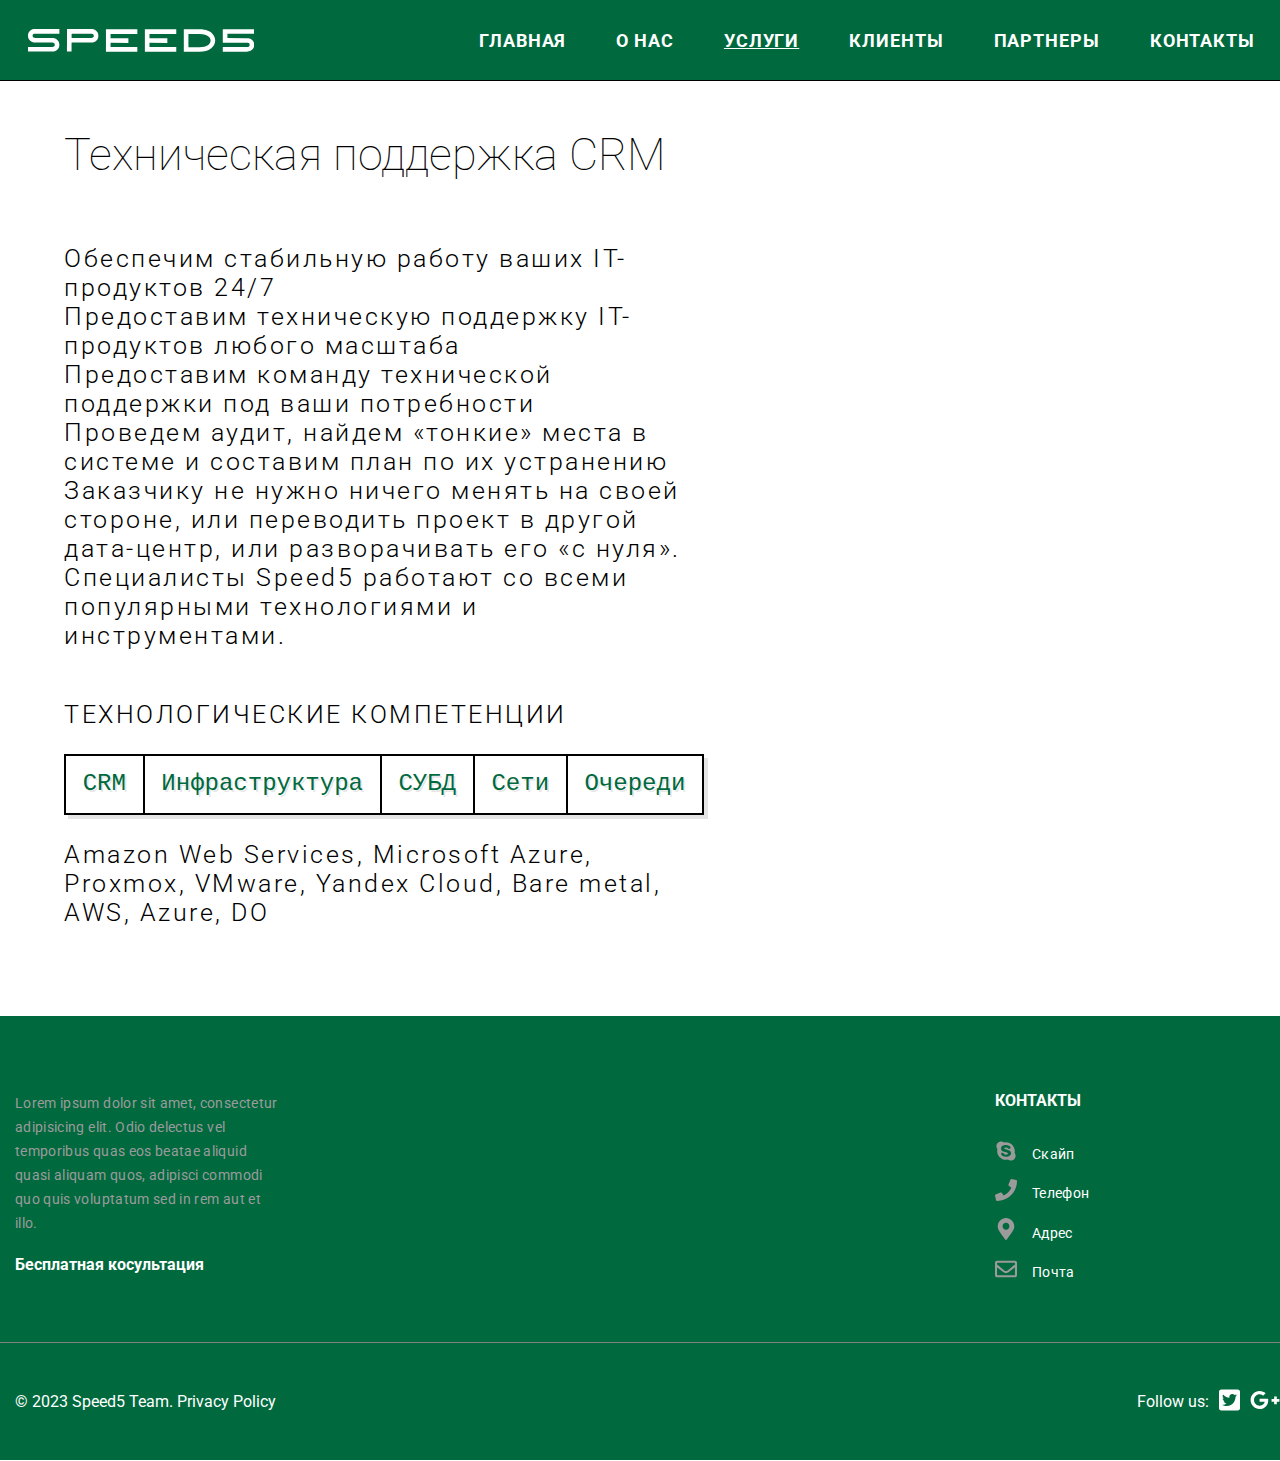
<file: service4.html>
<!DOCTYPE html>
<html lang="en">
<head>
    <meta charset="utf-8">
    <meta name="viewport" content="width=device-width, initial-scale=1, shrink-to-fit=no">
    <title>Speed5 - Услуги</title>
    <link rel="stylesheet" href="css/styles.css">
    <link href="https://fonts.googleapis.com/css?family=Roboto:100,100i,300,300i,400,400i,500,500i,700,700i,900,900i&display=swap" rel="stylesheet">
    <link rel="stylesheet" type="text/css" href="css/slick.css"/>
    <link rel="stylesheet" type="text/css" href="css/slick-theme.css"/>
    <link rel="stylesheet" href="/fontawesome-free-5.12.1-web/css/all.css">
</head>
<body>
<div id="body_overflow">
    <div id="header_container" class="container_header white relative">
        <div id="header" class="header">
            <svg width="364.2624276834996" height="80.54943116030718" viewBox="0 0 364.2624276834996 80.54943116030718" class="header-logo"><defs id="SvgjsDefs1101"></defs><g id="SvgjsG1103" featurekey="nameFeature-0" transform="matrix(0.9851127928484226,0,0,0.9851127928484226,134.71080868697692,12.311176007083422)" fill="white"><path d="M8.916 22.009 c-0.43632 0.24117 -0.88236 0.64612 -0.88236 1.8193 c0 0.91448 0.29558 1.4144 1.0547 1.7822 c0.76772 0.37195 1.6239 0.39914 1.6671 0.4002 l17.067 0.06672 c2.9656 0 7.3912 1.8316 7.3912 6.8776 s-4.1128 6.8776 -6.8776 6.8776 l-24.997 0 l0 -4.6954 l24.977 0 c0.2048 -0.0070704 0.81636 -0.08422 1.3204 -0.36305 c0.43656 -0.24144 0.88256 -0.64636 0.88256 -1.8193 c0 -0.91448 -0.29558 -1.4144 -1.0547 -1.7822 c-0.7654 -0.37094 -1.6208 -0.39894 -1.6686 -0.40024 l-17.056 -0.07586 l0 0.0091406 c-2.975 0 -7.4008 -1.8316 -7.4008 -6.8776 s4.1128 -6.8776 6.8776 -6.8776 l24.997 0 l0 4.6954 l-24.976 0 c-0.20457 0.0070704 -0.81668 0.08422 -1.321 0.36305 z M67.412 16.95 c2.9747 0 7.4 1.8319 7.4 6.8776 s-4.1128 6.8776 -6.8776 6.8776 l-20.344 0 l-0.033476 9.0684 l-4.6952 -0.017539 l0.075588 -20.455 l0 -2.3514 l0.0086328 0 l0 -0.0086328 l2.3477 0.0086328 l22.118 0 z M69.235 25.647 c0.43632 -0.24144 0.8826 -0.64608 0.88236 -1.819 c0 -0.94328 -0.31914 -1.4539 -1.139 -1.8214 c-0.745 -0.33402 -1.5585 -0.36098 -1.5661 -0.36098 l-19.779 0 l0 4.3645 l20.281 0 c0.2048 -0.0070704 0.81636 -0.08422 1.3204 -0.36305 z M114.342 21.902 l-27.18 0.000039062 l0 4.3726 l18.128 0.0675 l-0.017266 4.6956 l-18.111 -0.0675 l0 4.3564 l27.18 0 l0 4.6954 l-31.875 0 l0 -22.815 l31.875 0 l0 4.6951 z M153.86599999999999 21.902 l-27.18 0.000039062 l0 4.3726 l18.128 0.0675 l-0.017266 4.6956 l-18.111 -0.0675 l0 4.3564 l27.18 0 l0 4.6954 l-31.875 0 l0 -22.815 l31.875 0 l0 4.6951 z M190.48199999999997 21.654 c1.9114 1.9388 2.9436 4.4228 2.9067 6.994 c-0.04578 3.1829 -1.58 6.0872 -4.32 8.1784 c-2.8541 2.1779 -6.8708 3.3291 -11.616 3.3291 c-9.0576 0 -13.616 -0.1334 -13.661 -0.13469 l-2.2774 -0.06828 l0 -22.746 l15.938 0 c7.1456 0 11.03 2.4183 13.03 4.4472 z M177.45299999999997 35.4608 c7.6972 0 11.192 -3.4552 11.242 -6.8792 c0.018828 -1.3234 -0.51924 -2.5787 -1.5559 -3.6305 c-1.9378 -1.9658 -5.3776 -3.0482 -9.686 -3.0482 l-11.243 0 l0 13.474 c2.18 0.03793 5.926 0.083984 11.243 0.083984 z M233.01999999999998 21.796 l-27.246 0 l0 4.3716 l18.01 0.06672 l0 -0.0067969 l2.3477 0 c2.7691 0 6.8888 1.8316 6.8888 6.8776 s-4.4332 6.8776 -7.4128 6.8776 l-24.529 0 l0 -4.6954 l24.513 0 c0.070116 -0.0021094 0.91604 -0.034531 1.6741 -0.401 c0.762 -0.36832 1.0589 -0.86792 1.0589 -1.7814 c0 -1.2116 -0.46668 -1.6113 -0.97076 -1.8627 c-0.58252 -0.29062 -1.2169 -0.31942 -1.2226 -0.31942 l-2.3477 0 l0 -0.0067969 l-22.705 -0.06672 l0 -13.748 l31.942 0 l0 4.6954 z"></path></g></svg>
            <div class="header_menu">
                    <ul class="first_lvl_menu">
                        <li><a href="/index.html" class="link">Главная</a></li>
                        <li><a href="/aboutus.html" class="link">О нас</a></li>
                        <li><a href="#" class="link active">Услуги</a>
                            <ul class="second_lvl_menu">
                                <li><a href="/service1.html">Внедрение, Сопровождение, Надстройка CRM</a></li>
                                <li><a href="/service2.html">Написание кастомных систем</a></li>
                                <li><a href="/service3.html">Аутсорсинг</a></li>
                                <li><a href="/service4.html">Техническая поддержка CRM</a></li>
                                <li><a href="/service5.html">IT-архитектура</a></li>
                                <li><a href="/service6.html">Консалтинг</a></li>
                            </ul>
                        </li>
                        <li><a href="/clients.html" class="link">Клиенты</a></li>
                        <li><a href="/partners.html" class="link">Партнеры</a></li>
                        <li><a href="/contacts.html" class="link">Контакты</a></li>
                    </ul>
            </div>
        </div>
    </div>
    <div class="service-box">
        <div class="service-text">
            <h2>Техническая поддержка CRM</h2>
            <h3>
                Обеспечим стабильную работу ваших IT-продуктов 24/7<br/>
                Предоставим техническую поддержку IT-продуктов любого масштаба<br/>
                Предоставим команду технической поддержки под ваши потребности<br/>
                Проведем аудит, найдем «тонкие» места в системе и составим план по их устранению<br/>
                Заказчику не нужно ничего менять на своей стороне, или переводить проект в другой дата-центр, или разворачивать его «с нуля». Специалисты Speed5 работают со всеми популярными технологиями и инструментами.
            </h3>
            <div class="skill-list">
                <h3>ТЕХНОЛОГИЧЕСКИЕ КОМПЕТЕНЦИИ</h3>
                <div class="skill-buttons">
                    <div class="multi-button">
                        <button class="skill-btn" id="crm-skill">CRM</button>
                        <button class="skill-btn" id="infr-skill">Инфраструктура</button>
                        <button class="skill-btn" id="subd-skill">СУБД</button>
                        <button class="skill-btn" id="net-skill">Сети</button>
                        <button class="skill-btn" id="query-skill">Очереди</button>
                    </div>
                </div>
                <div style="display: none;" class="skill-info" id="crm-skill-info">
                    <h3>Creatio(Terrasoft), amoCRM, ZohoCRM, Bitrix24, elmaCRM</h3>
                </div>
                <div class="skill-info" id="infr-skill-info">
                    <h3>Amazon Web Services, Microsoft Azure, Proxmox, VMware, Yandex Cloud, Bare metal, AWS, Azure, DO</h3>
                </div>
                <div style="display: none;" class="skill-info" id="subd-skill-info">
                    <h3>PostgreSQL, MySQL, MSSql, Redis, Oracle</h3>
                </div>
                <div style="display: none;" class="skill-info" id="net-skill-info">
                    <h3>VPN, Firewalls, Load balancers</h3>
                </div>
                <div style="display: none;" class="skill-info" id="query-skill-info">
                    <h3>Kafka, RabbitMQ</h3>
                </div>
            </div>
        </div>
    </div>
    <div id="footer">
        <div class="footer wrapper">
            <div class="footer-container flex-box">
                <div class="flex-item">
                    <div class="footer-container_item-wrapper">
                        <div class="header-flex-item">
                    </div>
                        <div class="contant-flex-item">
                        <div class="footer-text-bottom">
                            <p>Lorem ipsum dolor sit amet, consectetur adipisicing elit. Odio delectus vel temporibus quas eos beatae aliquid quasi aliquam quos, adipisci commodi quo quis voluptatum sed in rem aut et illo.</p>
                        </div>
                        <div class="link-button-bottom">
                            <a href="#" class="link-bottom">Бесплатная косультация</a>
                        </div>
                    </div>
                    </div>
                </div>
                <div class="flex-item">
                    <div class="footer-container_item-wrapper">
                        <div class="header-flex-item">
                        <div class="footer_titlebox">
                            <h3>Контакты</h2>
                        </div>
                    </div>
                        <div class="contant-flex-item">
                        <p><i class="fab fa-skype" style="color: #9b9b9b; font-size: 22px; width: 22px;"></i><a href="#">Скайп</a></p>
                        <p><i class="fas fa-phone" style="color: #9b9b9b;font-size: 22px; width: 22px;"></i><a href="#">Телефон</a></p>
                        <p><i class="fas fa-map-marker-alt" style="color: #9b9b9b;font-size: 22px; width: 22px;"></i><span>Адрес</span></p>
                        <p><i class="far fa-envelope" style="color: #9b9b9b;font-size: 22px; width: 22px;"></i><a href="#">Почта</a></p>
                    </div>
                    </div>
                </div>
            </div>
            <div class="footer-container__copyright flex-box">
                <div class="board"></div>
                <div class="container_row flex-box">
                  
                    <div class="copyright_text">© 2023 Speed5 Team. Privacy Policy</div>
                    <div class="follow_links">
                    <p>Follow us:</p>
                    <ul>
                        <li><a href="#"><i class="fab fa-twitter-square"></i></a></li>
                        <li><a href="#"><i class="fab fa-google-plus-g"></i></a></li>
                    </ul>
         
                    </div>
                </div>
            </div>
    </div>
    </div>
</div>
 
<script type="text/javascript" src="js/jquery-1.11.0.min.js"></script>
<script type="text/javascript" src="js/jquery-migrate-1.2.1.min.js"></script>
<script type="text/javascript" src="js/slick.min.js"></script>
<script type="text/javascript" src="fontawesome-free-5.12.1-web/js/all.js"></script>
<script>
	/*function windowSize(){
	if ($(window).width() >= '781'){
		$("body").toggleClass("overflow");
	} 
}
$(window).on('load resize',windowSize);*/
</script>
<script>
    $(".skill-btn").click(function(event) {
      $(".skill-info").hide();
      var name = "#" + event.target.id +"-info";
      $(name).show();
    });
</script>
<script>
    $(document).ready(function() {
      $("[data-toggle]").click(function() {
        var toggle_el = $(this).data("toggle");
        $(toggle_el).toggleClass("open-sidebar");
        //$("#header_container").toggleClass("overflow")
      });
		$('.parent').click(function(e){   // клик на ссылку
		 e.preventDefault();                // запрещаем переход по ссылке
		 var item = $(this).closest('li');  // ищем li именно этой ссылки
		 var sub = item.find('.submenu');       // именно в этом пункте находим подменю
		 sub.slideToggle();                 // развернуть\свернуть подменю
		});
      });
</script>
<script>
    $(document).ready(function(){
        $('.slider').slick({
            arrows:false,
            autoplay:true,
            dots: true,
        });
    });
</script>
</body>
</html>
</file>
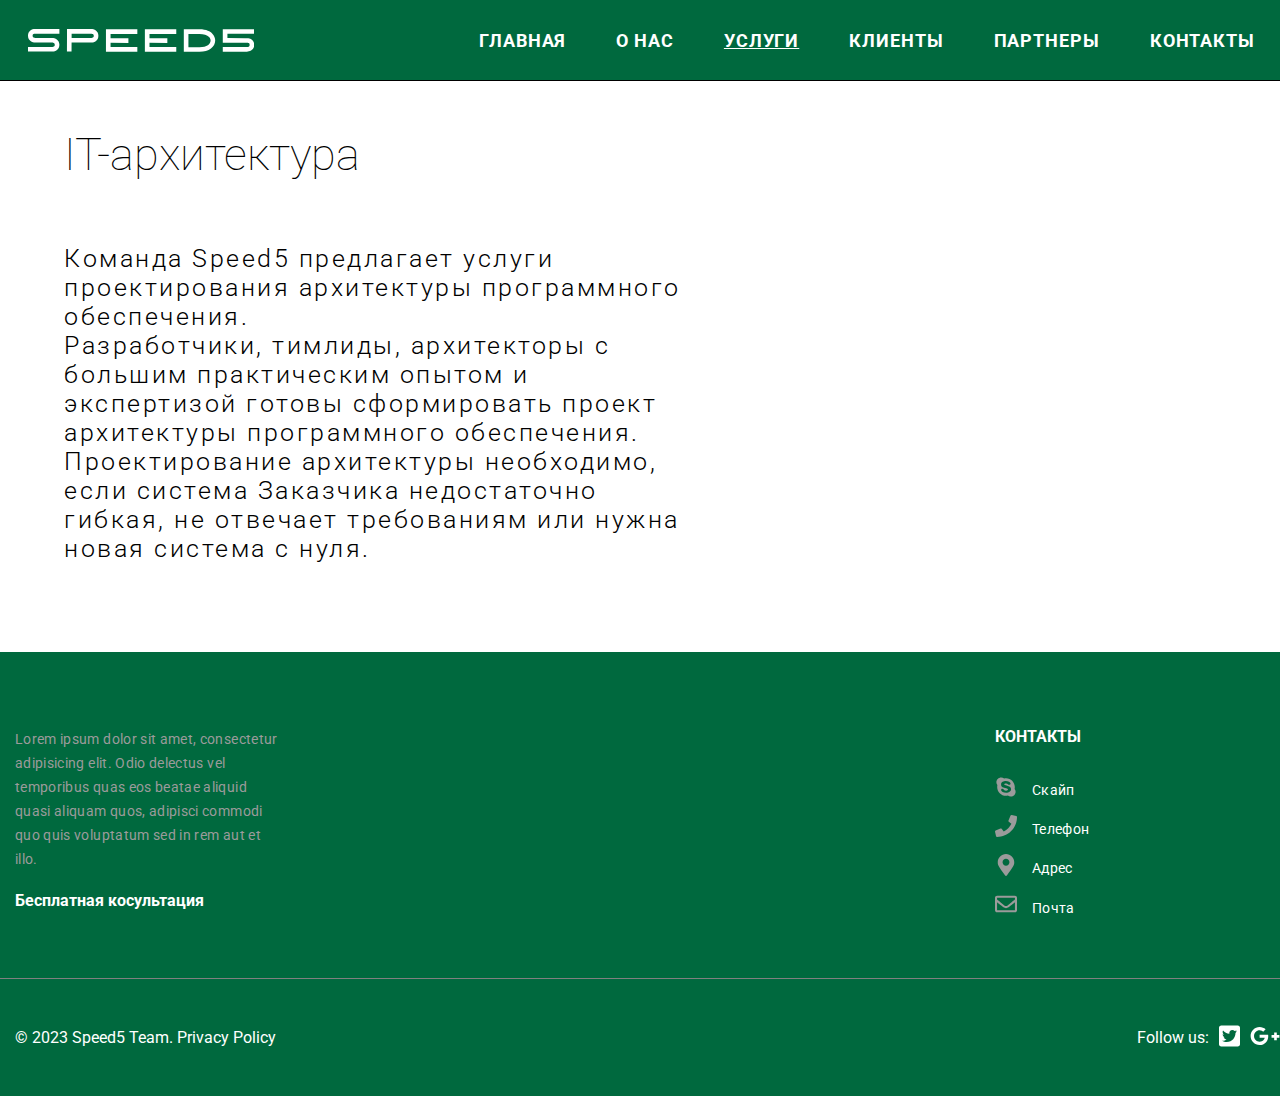
<file: service5.html>
<!DOCTYPE html>
<html lang="en">
<head>
    <meta charset="utf-8">
    <meta name="viewport" content="width=device-width, initial-scale=1, shrink-to-fit=no">
    <title>Speed5 - Услуги</title>
    <link rel="stylesheet" href="css/styles.css">
    <link href="https://fonts.googleapis.com/css?family=Roboto:100,100i,300,300i,400,400i,500,500i,700,700i,900,900i&display=swap" rel="stylesheet">
    <link rel="stylesheet" type="text/css" href="css/slick.css"/>
    <link rel="stylesheet" type="text/css" href="css/slick-theme.css"/>
    <link rel="stylesheet" href="/fontawesome-free-5.12.1-web/css/all.css">
</head>
<body>
<div id="body_overflow">
    <div id="header_container" class="container_header white relative">
        <div id="header" class="header">
            <svg width="364.2624276834996" height="80.54943116030718" viewBox="0 0 364.2624276834996 80.54943116030718" class="header-logo"><defs id="SvgjsDefs1101"></defs><g id="SvgjsG1103" featurekey="nameFeature-0" transform="matrix(0.9851127928484226,0,0,0.9851127928484226,134.71080868697692,12.311176007083422)" fill="white"><path d="M8.916 22.009 c-0.43632 0.24117 -0.88236 0.64612 -0.88236 1.8193 c0 0.91448 0.29558 1.4144 1.0547 1.7822 c0.76772 0.37195 1.6239 0.39914 1.6671 0.4002 l17.067 0.06672 c2.9656 0 7.3912 1.8316 7.3912 6.8776 s-4.1128 6.8776 -6.8776 6.8776 l-24.997 0 l0 -4.6954 l24.977 0 c0.2048 -0.0070704 0.81636 -0.08422 1.3204 -0.36305 c0.43656 -0.24144 0.88256 -0.64636 0.88256 -1.8193 c0 -0.91448 -0.29558 -1.4144 -1.0547 -1.7822 c-0.7654 -0.37094 -1.6208 -0.39894 -1.6686 -0.40024 l-17.056 -0.07586 l0 0.0091406 c-2.975 0 -7.4008 -1.8316 -7.4008 -6.8776 s4.1128 -6.8776 6.8776 -6.8776 l24.997 0 l0 4.6954 l-24.976 0 c-0.20457 0.0070704 -0.81668 0.08422 -1.321 0.36305 z M67.412 16.95 c2.9747 0 7.4 1.8319 7.4 6.8776 s-4.1128 6.8776 -6.8776 6.8776 l-20.344 0 l-0.033476 9.0684 l-4.6952 -0.017539 l0.075588 -20.455 l0 -2.3514 l0.0086328 0 l0 -0.0086328 l2.3477 0.0086328 l22.118 0 z M69.235 25.647 c0.43632 -0.24144 0.8826 -0.64608 0.88236 -1.819 c0 -0.94328 -0.31914 -1.4539 -1.139 -1.8214 c-0.745 -0.33402 -1.5585 -0.36098 -1.5661 -0.36098 l-19.779 0 l0 4.3645 l20.281 0 c0.2048 -0.0070704 0.81636 -0.08422 1.3204 -0.36305 z M114.342 21.902 l-27.18 0.000039062 l0 4.3726 l18.128 0.0675 l-0.017266 4.6956 l-18.111 -0.0675 l0 4.3564 l27.18 0 l0 4.6954 l-31.875 0 l0 -22.815 l31.875 0 l0 4.6951 z M153.86599999999999 21.902 l-27.18 0.000039062 l0 4.3726 l18.128 0.0675 l-0.017266 4.6956 l-18.111 -0.0675 l0 4.3564 l27.18 0 l0 4.6954 l-31.875 0 l0 -22.815 l31.875 0 l0 4.6951 z M190.48199999999997 21.654 c1.9114 1.9388 2.9436 4.4228 2.9067 6.994 c-0.04578 3.1829 -1.58 6.0872 -4.32 8.1784 c-2.8541 2.1779 -6.8708 3.3291 -11.616 3.3291 c-9.0576 0 -13.616 -0.1334 -13.661 -0.13469 l-2.2774 -0.06828 l0 -22.746 l15.938 0 c7.1456 0 11.03 2.4183 13.03 4.4472 z M177.45299999999997 35.4608 c7.6972 0 11.192 -3.4552 11.242 -6.8792 c0.018828 -1.3234 -0.51924 -2.5787 -1.5559 -3.6305 c-1.9378 -1.9658 -5.3776 -3.0482 -9.686 -3.0482 l-11.243 0 l0 13.474 c2.18 0.03793 5.926 0.083984 11.243 0.083984 z M233.01999999999998 21.796 l-27.246 0 l0 4.3716 l18.01 0.06672 l0 -0.0067969 l2.3477 0 c2.7691 0 6.8888 1.8316 6.8888 6.8776 s-4.4332 6.8776 -7.4128 6.8776 l-24.529 0 l0 -4.6954 l24.513 0 c0.070116 -0.0021094 0.91604 -0.034531 1.6741 -0.401 c0.762 -0.36832 1.0589 -0.86792 1.0589 -1.7814 c0 -1.2116 -0.46668 -1.6113 -0.97076 -1.8627 c-0.58252 -0.29062 -1.2169 -0.31942 -1.2226 -0.31942 l-2.3477 0 l0 -0.0067969 l-22.705 -0.06672 l0 -13.748 l31.942 0 l0 4.6954 z"></path></g></svg>
            <div class="header_menu">
                    <ul class="first_lvl_menu">
                        <li><a href="/index.html" class="link">Главная</a></li>
                        <li><a href="/aboutus.html" class="link">О нас</a></li>
                        <li><a href="#" class="link active">Услуги</a>
                            <ul class="second_lvl_menu">
                                <li><a href="/service1.html">Внедрение, Сопровождение, Надстройка CRM</a></li>
                                <li><a href="/service2.html">Написание кастомных систем</a></li>
                                <li><a href="/service3.html">Аутсорсинг</a></li>
                                <li><a href="/service4.html">Техническая поддержка CRM</a></li>
                                <li><a href="/service5.html">IT-архитектура</a></li>
                                <li><a href="/service6.html">Консалтинг</a></li>
                            </ul>
                        </li>
                        <li><a href="/clients.html" class="link">Клиенты</a></li>
                        <li><a href="/partners.html" class="link">Партнеры</a></li>
                        <li><a href="/contacts.html" class="link">Контакты</a></li>
                    </ul>
            </div>
        </div>
    </div>
    <div class="service-box">
        <div class="service-text">
            <h2>IT-архитектура</h2>
            <h3>
                Команда Speed5 предлагает услуги проектирования архитектуры программного обеспечения.<br/>
                Разработчики, тимлиды, архитекторы с большим практическим опытом и экспертизой готовы сформировать проект архитектуры программного обеспечения.<br/>
                Проектирование архитектуры необходимо, если система Заказчика недостаточно гибкая, не отвечает требованиям или нужна новая система с нуля.<br/>
            </h3>
        </div>
    </div>
    <div id="footer">
        <div class="footer wrapper">
            <div class="footer-container flex-box">
                <div class="flex-item">
                    <div class="footer-container_item-wrapper">
                        <div class="header-flex-item">
                    </div>
                        <div class="contant-flex-item">
                        <div class="footer-text-bottom">
                            <p>Lorem ipsum dolor sit amet, consectetur adipisicing elit. Odio delectus vel temporibus quas eos beatae aliquid quasi aliquam quos, adipisci commodi quo quis voluptatum sed in rem aut et illo.</p>
                        </div>
                        <div class="link-button-bottom">
                            <a href="#" class="link-bottom">Бесплатная косультация</a>
                        </div>
                    </div>
                    </div>
                </div>
                <div class="flex-item">
                    <div class="footer-container_item-wrapper">
                        <div class="header-flex-item">
                        <div class="footer_titlebox">
                            <h3>Контакты</h2>
                        </div>
                    </div>
                        <div class="contant-flex-item">
                        <p><i class="fab fa-skype" style="color: #9b9b9b; font-size: 22px; width: 22px;"></i><a href="#">Скайп</a></p>
                        <p><i class="fas fa-phone" style="color: #9b9b9b;font-size: 22px; width: 22px;"></i><a href="#">Телефон</a></p>
                        <p><i class="fas fa-map-marker-alt" style="color: #9b9b9b;font-size: 22px; width: 22px;"></i><span>Адрес</span></p>
                        <p><i class="far fa-envelope" style="color: #9b9b9b;font-size: 22px; width: 22px;"></i><a href="#">Почта</a></p>
                    </div>
                    </div>
                </div>
            </div>
            <div class="footer-container__copyright flex-box">
                <div class="board"></div>
                <div class="container_row flex-box">
                  
                    <div class="copyright_text">© 2023 Speed5 Team. Privacy Policy</div>
                    <div class="follow_links">
                    <p>Follow us:</p>
                    <ul>
                        <li><a href="#"><i class="fab fa-twitter-square"></i></a></li>
                        <li><a href="#"><i class="fab fa-google-plus-g"></i></a></li>
                    </ul>
         
                    </div>
                </div>
            </div>
    </div>
    </div>
</div>
 
<script type="text/javascript" src="js/jquery-1.11.0.min.js"></script>
<script type="text/javascript" src="js/jquery-migrate-1.2.1.min.js"></script>
<script type="text/javascript" src="js/slick.min.js"></script>
<script type="text/javascript" src="fontawesome-free-5.12.1-web/js/all.js"></script>
<script>
	/*function windowSize(){
	if ($(window).width() >= '781'){
		$("body").toggleClass("overflow");
	} 
}
$(window).on('load resize',windowSize);*/
</script>
<script>
    $(".skill-btn").click(function(event) {
      $(".skill-info").hide();
      var name = "#" + event.target.id +"-info";
      $(name).show();
    });
</script>
<script>
    $(document).ready(function() {
      $("[data-toggle]").click(function() {
        var toggle_el = $(this).data("toggle");
        $(toggle_el).toggleClass("open-sidebar");
        //$("#header_container").toggleClass("overflow")
      });
		$('.parent').click(function(e){   // клик на ссылку
		 e.preventDefault();                // запрещаем переход по ссылке
		 var item = $(this).closest('li');  // ищем li именно этой ссылки
		 var sub = item.find('.submenu');       // именно в этом пункте находим подменю
		 sub.slideToggle();                 // развернуть\свернуть подменю
		});
      });
</script>
<script>
    $(document).ready(function(){
        $('.slider').slick({
            arrows:false,
            autoplay:true,
            dots: true,
        });
    });
</script>
</body>
</html>
</file>
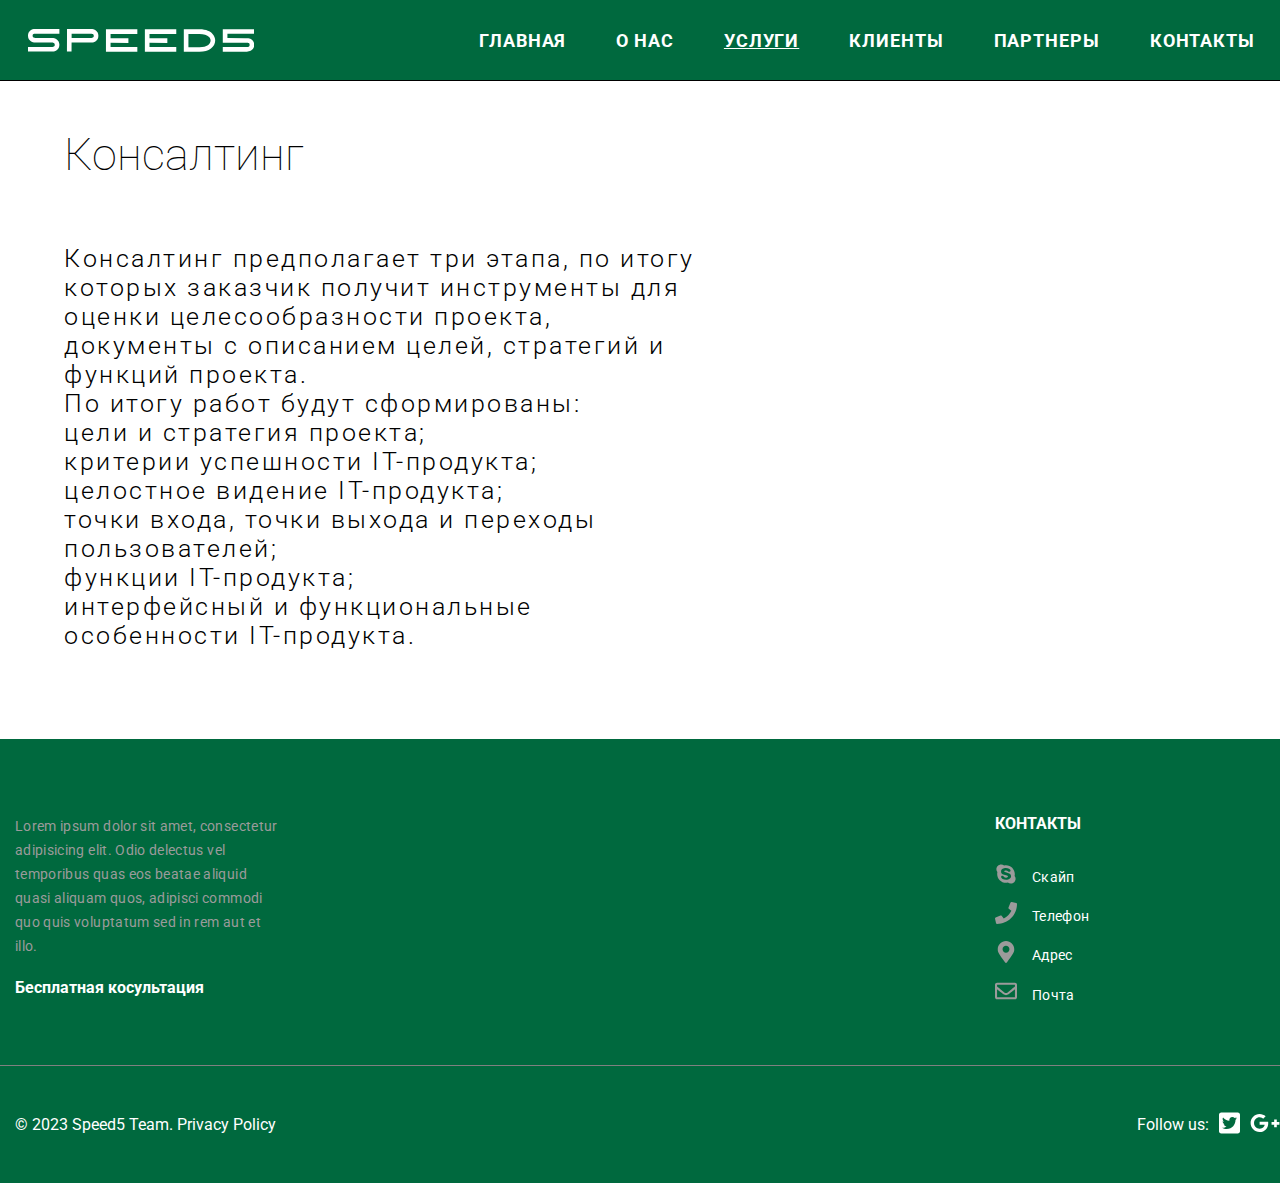
<file: service6.html>
<!DOCTYPE html>
<html lang="en">
<head>
    <meta charset="utf-8">
    <meta name="viewport" content="width=device-width, initial-scale=1, shrink-to-fit=no">
    <title>Speed5 - Услуги</title>
    <link rel="stylesheet" href="css/styles.css">
    <link href="https://fonts.googleapis.com/css?family=Roboto:100,100i,300,300i,400,400i,500,500i,700,700i,900,900i&display=swap" rel="stylesheet">
    <link rel="stylesheet" type="text/css" href="css/slick.css"/>
    <link rel="stylesheet" type="text/css" href="css/slick-theme.css"/>
    <link rel="stylesheet" href="/fontawesome-free-5.12.1-web/css/all.css">
</head>
<body>
<div id="body_overflow">
    <div id="header_container" class="container_header white relative">
        <div id="header" class="header">
            <svg width="364.2624276834996" height="80.54943116030718" viewBox="0 0 364.2624276834996 80.54943116030718" class="header-logo"><defs id="SvgjsDefs1101"></defs><g id="SvgjsG1103" featurekey="nameFeature-0" transform="matrix(0.9851127928484226,0,0,0.9851127928484226,134.71080868697692,12.311176007083422)" fill="white"><path d="M8.916 22.009 c-0.43632 0.24117 -0.88236 0.64612 -0.88236 1.8193 c0 0.91448 0.29558 1.4144 1.0547 1.7822 c0.76772 0.37195 1.6239 0.39914 1.6671 0.4002 l17.067 0.06672 c2.9656 0 7.3912 1.8316 7.3912 6.8776 s-4.1128 6.8776 -6.8776 6.8776 l-24.997 0 l0 -4.6954 l24.977 0 c0.2048 -0.0070704 0.81636 -0.08422 1.3204 -0.36305 c0.43656 -0.24144 0.88256 -0.64636 0.88256 -1.8193 c0 -0.91448 -0.29558 -1.4144 -1.0547 -1.7822 c-0.7654 -0.37094 -1.6208 -0.39894 -1.6686 -0.40024 l-17.056 -0.07586 l0 0.0091406 c-2.975 0 -7.4008 -1.8316 -7.4008 -6.8776 s4.1128 -6.8776 6.8776 -6.8776 l24.997 0 l0 4.6954 l-24.976 0 c-0.20457 0.0070704 -0.81668 0.08422 -1.321 0.36305 z M67.412 16.95 c2.9747 0 7.4 1.8319 7.4 6.8776 s-4.1128 6.8776 -6.8776 6.8776 l-20.344 0 l-0.033476 9.0684 l-4.6952 -0.017539 l0.075588 -20.455 l0 -2.3514 l0.0086328 0 l0 -0.0086328 l2.3477 0.0086328 l22.118 0 z M69.235 25.647 c0.43632 -0.24144 0.8826 -0.64608 0.88236 -1.819 c0 -0.94328 -0.31914 -1.4539 -1.139 -1.8214 c-0.745 -0.33402 -1.5585 -0.36098 -1.5661 -0.36098 l-19.779 0 l0 4.3645 l20.281 0 c0.2048 -0.0070704 0.81636 -0.08422 1.3204 -0.36305 z M114.342 21.902 l-27.18 0.000039062 l0 4.3726 l18.128 0.0675 l-0.017266 4.6956 l-18.111 -0.0675 l0 4.3564 l27.18 0 l0 4.6954 l-31.875 0 l0 -22.815 l31.875 0 l0 4.6951 z M153.86599999999999 21.902 l-27.18 0.000039062 l0 4.3726 l18.128 0.0675 l-0.017266 4.6956 l-18.111 -0.0675 l0 4.3564 l27.18 0 l0 4.6954 l-31.875 0 l0 -22.815 l31.875 0 l0 4.6951 z M190.48199999999997 21.654 c1.9114 1.9388 2.9436 4.4228 2.9067 6.994 c-0.04578 3.1829 -1.58 6.0872 -4.32 8.1784 c-2.8541 2.1779 -6.8708 3.3291 -11.616 3.3291 c-9.0576 0 -13.616 -0.1334 -13.661 -0.13469 l-2.2774 -0.06828 l0 -22.746 l15.938 0 c7.1456 0 11.03 2.4183 13.03 4.4472 z M177.45299999999997 35.4608 c7.6972 0 11.192 -3.4552 11.242 -6.8792 c0.018828 -1.3234 -0.51924 -2.5787 -1.5559 -3.6305 c-1.9378 -1.9658 -5.3776 -3.0482 -9.686 -3.0482 l-11.243 0 l0 13.474 c2.18 0.03793 5.926 0.083984 11.243 0.083984 z M233.01999999999998 21.796 l-27.246 0 l0 4.3716 l18.01 0.06672 l0 -0.0067969 l2.3477 0 c2.7691 0 6.8888 1.8316 6.8888 6.8776 s-4.4332 6.8776 -7.4128 6.8776 l-24.529 0 l0 -4.6954 l24.513 0 c0.070116 -0.0021094 0.91604 -0.034531 1.6741 -0.401 c0.762 -0.36832 1.0589 -0.86792 1.0589 -1.7814 c0 -1.2116 -0.46668 -1.6113 -0.97076 -1.8627 c-0.58252 -0.29062 -1.2169 -0.31942 -1.2226 -0.31942 l-2.3477 0 l0 -0.0067969 l-22.705 -0.06672 l0 -13.748 l31.942 0 l0 4.6954 z"></path></g></svg>
            <div class="header_menu">
                    <ul class="first_lvl_menu">
                        <li><a href="/index.html" class="link">Главная</a></li>
                        <li><a href="/aboutus.html" class="link">О нас</a></li>
                        <li><a href="#" class="link active">Услуги</a>
                            <ul class="second_lvl_menu">
                                <li><a href="/service1.html">Внедрение, Сопровождение, Надстройка CRM</a></li>
                                <li><a href="/service2.html">Написание кастомных систем</a></li>
                                <li><a href="/service3.html">Аутсорсинг</a></li>
                                <li><a href="/service4.html">Техническая поддержка CRM</a></li>
                                <li><a href="/service5.html">IT-архитектура</a></li>
                                <li><a href="/service6.html">Консалтинг</a></li>
                            </ul>
                        </li>
                        <li><a href="/clients.html" class="link">Клиенты</a></li>
                        <li><a href="/partners.html" class="link">Партнеры</a></li>
                        <li><a href="/contacts.html" class="link">Контакты</a></li>
                    </ul>
            </div>
        </div>
    </div>
    <div class="service-box">
        <div class="service-text">
            <h2>Консалтинг</h2>
            <h3>
                Консалтинг предполагает три этапа, по итогу которых заказчик получит инструменты для оценки целесообразности проекта, документы с описанием целей, стратегий и функций проекта.<br/>
                По итогу работ будут сформированы:<br/>
                цели и стратегия проекта;<br/>
                критерии успешности IT-продукта;<br/>
                целостное видение IT-продукта;<br/>
                точки входа, точки выхода и переходы пользователей;<br/>
                функции IT-продукта;<br/>
                интерфейсный и функциональные особенности IT-продукта.<br/>

            </h3>
        </div>
    </div>
    <div id="footer">
        <div class="footer wrapper">
            <div class="footer-container flex-box">
                <div class="flex-item">
                    <div class="footer-container_item-wrapper">
                        <div class="header-flex-item">
                    </div>
                        <div class="contant-flex-item">
                        <div class="footer-text-bottom">
                            <p>Lorem ipsum dolor sit amet, consectetur adipisicing elit. Odio delectus vel temporibus quas eos beatae aliquid quasi aliquam quos, adipisci commodi quo quis voluptatum sed in rem aut et illo.</p>
                        </div>
                        <div class="link-button-bottom">
                            <a href="#" class="link-bottom">Бесплатная косультация</a>
                        </div>
                    </div>
                    </div>
                </div>
                <div class="flex-item">
                    <div class="footer-container_item-wrapper">
                        <div class="header-flex-item">
                        <div class="footer_titlebox">
                            <h3>Контакты</h2>
                        </div>
                    </div>
                        <div class="contant-flex-item">
                        <p><i class="fab fa-skype" style="color: #9b9b9b; font-size: 22px; width: 22px;"></i><a href="#">Скайп</a></p>
                        <p><i class="fas fa-phone" style="color: #9b9b9b;font-size: 22px; width: 22px;"></i><a href="#">Телефон</a></p>
                        <p><i class="fas fa-map-marker-alt" style="color: #9b9b9b;font-size: 22px; width: 22px;"></i><span>Адрес</span></p>
                        <p><i class="far fa-envelope" style="color: #9b9b9b;font-size: 22px; width: 22px;"></i><a href="#">Почта</a></p>
                    </div>
                    </div>
                </div>
            </div>
            <div class="footer-container__copyright flex-box">
                <div class="board"></div>
                <div class="container_row flex-box">
                  
                    <div class="copyright_text">© 2023 Speed5 Team. Privacy Policy</div>
                    <div class="follow_links">
                    <p>Follow us:</p>
                    <ul>
                        <li><a href="#"><i class="fab fa-twitter-square"></i></a></li>
                        <li><a href="#"><i class="fab fa-google-plus-g"></i></a></li>
                    </ul>
         
                    </div>
                </div>
            </div>
    </div>
    </div>
</div>
 
<script type="text/javascript" src="js/jquery-1.11.0.min.js"></script>
<script type="text/javascript" src="js/jquery-migrate-1.2.1.min.js"></script>
<script type="text/javascript" src="js/slick.min.js"></script>
<script type="text/javascript" src="fontawesome-free-5.12.1-web/js/all.js"></script>
<script>
	/*function windowSize(){
	if ($(window).width() >= '781'){
		$("body").toggleClass("overflow");
	} 
}
$(window).on('load resize',windowSize);*/
</script>
<script>
    $(".skill-btn").click(function(event) {
      $(".skill-info").hide();
      var name = "#" + event.target.id +"-info";
      $(name).show();
    });
</script>
<script>
    $(document).ready(function() {
      $("[data-toggle]").click(function() {
        var toggle_el = $(this).data("toggle");
        $(toggle_el).toggleClass("open-sidebar");
        //$("#header_container").toggleClass("overflow")
      });
		$('.parent').click(function(e){   // клик на ссылку
		 e.preventDefault();                // запрещаем переход по ссылке
		 var item = $(this).closest('li');  // ищем li именно этой ссылки
		 var sub = item.find('.submenu');       // именно в этом пункте находим подменю
		 sub.slideToggle();                 // развернуть\свернуть подменю
		});
      });
</script>
<script>
    $(document).ready(function(){
        $('.slider').slick({
            arrows:false,
            autoplay:true,
            dots: true,
        });
    });
</script>
</body>
</html>
</file>
<file: css/styles.css>
@charset "UTF-8";
:root {
  --border-size: 0.125rem;
  --duration: 250ms;
  --ease: cubic-bezier(0.215, 0.61, 0.355, 1);
  --font-family: monospace;
  --color-primary: white;
  --color-secondary: #00693e;
  --color-tertiary: dodgerblue;
  --shadow: rgba(0, 0, 0, 0.1);
  --space: 1rem;
}

html, body {
  margin: 0px;
  width: 100%;
  overflow-x: hidden;
}

.back-green {
  background-color: #00693e;
}

* {
  font-family: 'Roboto', sans-serif;
}

::-moz-selection {
  background: #37ca6a;
  color: white;
}

::selection {
  background: #37ca6a;
  color: white;
}

::-moz-selection {
  background: #37ca8a;
  color: white;
}

::-webkit-selection {
  background: #37ca8a;
  color: white;
}

::-webkit-scrollbar-track {
  -webkit-box-shadow: inset 0 0 6px rgba(0, 0, 0, 0.3);
  background-color: #5a5a5a;
}

::-webkit-scrollbar {
  width: 6px;
  background-color: #535353;
}

::-webkit-scrollbar-thumb {
  background-color: #00693e;
}

#header_container {
  border-bottom: 1px solid;
  width: 100%;
  height: auto;
  background-color: #00693e;
}

#header_container.overflow {
  overflow: hidden;
  height: auto;
}

.first_lvl_menu a, .second_lvl_menu a {
  text-decoration: none;
  font-family: 'Roboto', sans-serif;
  font-weight: 700;
  font-size: 18px;
  letter-spacing: 0.05em;
  text-transform: uppercase;
}

.why-us-box {
  display: -webkit-box;
  display: -ms-flexbox;
  display: flex;
  -webkit-box-orient: vertical;
  -webkit-box-direction: normal;
      -ms-flex-direction: column;
          flex-direction: column;
  -webkit-box-align: center;
      -ms-flex-align: center;
          align-items: center;
}

.why-us-box h2 {
  font-size: 75px;
  font-weight: 100;
}

.why-us-box ul li {
  font-size: 31px;
  font-weight: 300;
  line-height: 2;
  letter-spacing: 7px;
}

.resh-box {
  display: -webkit-box;
  display: -ms-flexbox;
  display: flex;
  -webkit-box-orient: vertical;
  -webkit-box-direction: normal;
      -ms-flex-direction: column;
          flex-direction: column;
  -webkit-box-align: center;
      -ms-flex-align: center;
          align-items: center;
  margin-bottom: 20px !important;
}

.resh-box h2 {
  font-size: 55px;
  font-weight: 300;
  margin-bottom: 0;
}

.resh-box-item h2 {
  font-size: 45px;
  font-weight: 300;
  margin-bottom: 0;
}

.resh-box h3 {
  font-size: 25px;
  font-weight: 100;
  margin-bottom: 0;
}

.header-logo {
  margin-left: -110px;
}

.second_lvl_menu a {
  font-size: 14px;
  text-transform: none;
  font-weight: normal;
}

.link.active {
  text-decoration: underline;
}

.container_header.absolute {
  height: 75px;
}

.container_header.relative {
  height: 100px;
}

.header_menu a:hover {
  text-decoration: underline;
}

.header_menu li:hover .second_lvl_menu {
  display: -webkit-box;
  display: -ms-flexbox;
  display: flex;
  -webkit-box-orient: vertical;
  -webkit-box-direction: normal;
      -ms-flex-flow: column;
          flex-flow: column;
  -webkit-box-pack: start;
      -ms-flex-pack: start;
          justify-content: flex-start;
}

/*$dark-green-color;*/
.wrapper {
  width: 1280px;
  margin: auto;
}

@media (max-width: 1000px) {
  .about-us-text {
    width: 100% !important;
    word-break: break-word;
  }
  .about-us-img {
    display: none;
  }
  .slider-element-img {
    display: none !important;
  }
  .slider-element-info h2 {
    font-size: 40px !important;
  }
  .slider-element-info h3 {
    font-size: 15px !important;
  }
}

@media (max-width: 1280px) {
  .wrapper {
    width: 100%;
  }
}

.white {
  background: white;
}

.relative {
  position: relative;
}

.absolute {
  position: absolute;
}

.header {
  display: -webkit-box;
  display: -ms-flexbox;
  display: flex;
  -webkit-box-orient: horizontal;
  -webkit-box-direction: normal;
      -ms-flex-direction: row;
          flex-direction: row;
  -ms-flex-flow: row;
      flex-flow: row;
  -webkit-box-pack: justify;
      -ms-flex-pack: justify;
          justify-content: space-between;
  -webkit-box-align: center;
      -ms-flex-align: center;
          align-items: center;
  height: 80px;
}

.flexbox_wrap {
  width: auto;
  height: 100%;
  display: -webkit-box;
  display: -ms-flexbox;
  display: flex;
  -webkit-box-pack: end;
      -ms-flex-pack: end;
          justify-content: flex-end;
  -webkit-box-align: center;
      -ms-flex-align: center;
          align-items: center;
}

.logo {
  min-width: 150px;
  height: 100%;
  background: url(../images/logo.png);
  background-size: 100% cover;
  background-repeat: no-repeat;
  background-position: center;
  margin-left: 20px;
  margin-right: 20px;
  margin-left: -120px;
}

.header_menu ul {
  list-style-type: none;
  padding: 0px;
}

.header_menu ul.second_lvl_menu {
  padding: 16px 0px;
}

.header_menu {
  display: -webkit-box;
  display: -ms-flexbox;
  display: flex;
  -webkit-box-pack: end;
      -ms-flex-pack: end;
          justify-content: flex-end;
  height: 100%;
  width: auto;
  display: block;
}

@media (max-width: 781px) {
  .header_menu {
    display: none;
  }
}

.first_lvl_menu {
  height: 100%;
  position: relative;
  display: -webkit-box;
  display: -ms-flexbox;
  display: flex;
  -webkit-box-align: center;
      -ms-flex-align: center;
          align-items: center;
  margin: 0px;
}

.first_lvl_menu li {
  height: 100%;
  position: relative;
  display: -webkit-box;
  display: -ms-flexbox;
  display: flex;
  -webkit-box-align: center;
      -ms-flex-align: center;
          align-items: center;
  margin: 0px 25px 0px 25px;
}

.first_lvl_menu li a {
  display: block;
  height: auto;
  width: 100%;
  color: white;
}

.second_lvl_menu {
  height: auto;
  display: none;
  position: absolute;
  z-index: 101;
  /*margin: -20px -25px 0px -70px;*/
  -webkit-transform: translateX(-50%);
          transform: translateX(-50%);
  margin-left: 50%;
  margin-top: -10px;
  /*margin-top: -20px;*/
  top: 100%;
  background: #3a3c3e;
  -webkit-box-shadow: 1px 1px 22px -11px black;
          box-shadow: 1px 1px 22px -11px black;
}

.second_lvl_menu li {
  height: auto;
  width: 150px;
  margin: 0px;
  padding: 4px 20px;
}

.second_lvl_menu li a {
  display: block;
  height: auto;
  color: white;
}

.send_button {
  margin-left: 25px;
  margin-right: 25px;
}

.second_lvl_menu:before {
  content: '';
  position: absolute;
  left: 50%;
  -webkit-transform: translate(-50%, 0);
  transform: translate(-50%, 0);
  top: -11px;
  width: 0;
  height: 0;
  border-style: solid;
  border-width: 0 11px 11px 11px;
  border-color: transparent transparent #3a3c3e transparent;
}

.main-content {
  height: 80px;
  width: 80px;
  display: -webkit-box;
  display: -ms-flexbox;
  display: flex;
  -webkit-box-pack: center;
      -ms-flex-pack: center;
          justify-content: center;
  -webkit-box-align: center;
      -ms-flex-align: center;
          align-items: center;
  position: absolute;
  right: 0px;
  top: 0px;
}

.main-content #sidebar-toggle {
  border-radius: 3px;
  display: block;
  position: relative;
  padding: 10px 7px;
  float: right;
}

.main-content #sidebar-toggle .bar {
  display: block;
  width: 18px;
  margin-bottom: 3px;
  height: 2px;
  border-radius: 1px;
}

.main-content #sidebar-toggle .bar:last-child {
  margin-bottom: 0;
}

.main-content #sidebar-toggle .bar {
  display: block;
  width: 32px;
  margin-bottom: 5px;
  height: 3px;
  background-color: #3a3c3e;
  border-radius: 1px;
}

.main-content #sidebar-toggle .bar:nth-child(2) {
  width: 12px;
}

.main-content #sidebar-toggle .bar:nth-child(1) {
  width: 24px;
}

.main-content #sidebar-toggle .bar:last-child {
  margin-bottom: 0;
}

.sidebar {
  position: absolute;
  z-index: 101;
  right: -240px;
  background: #3a3c3e;
  width: 240px;
  height: 100%;
  -webkit-box-sizing: border-box;
          box-sizing: border-box;
  -moz-box-sizing: border-box;
  -webkit-transition: right 0.4s ease-in-out;
  transition: right 0.4s ease-in-out;
}

#sidebar ul {
  margin: 0;
  padding: 0;
  list-style: none;
}

.open-sidebar {
  right: 0px;
}

#sidebar ul li {
  margin: 0;
}

#sidebar ul li a.main {
  padding: 15px 20px 15px 35px;
  text-decoration: none;
  font-family: 'Roboto', sans-serif;
  font-weight: 700;
  font-size: 14px;
  letter-spacing: 0.05em;
  text-transform: uppercase;
  color: white;
  display: block;
  border-bottom: 1px solid #2d2f31;
  -webkit-transition: background 0.3s ease-in-out;
  transition: background 0.3s ease-in-out;
}

.submenu a {
  padding: 15px 20px 15px 45px;
  text-decoration: none;
  font-family: 'Roboto', sans-serif;
  font-weight: 400;
  font-size: 14px;
  letter-spacing: 0.05em;
  text-transform: none;
  color: white;
  display: block;
  border-bottom: 1px solid #2d2f31;
  -webkit-transition: background 0.3s ease-in-out;
  transition: background 0.3s ease-in-out;
}

#sidebar li a:hover {
  background: #00693e;
}

.menu a.home {
  display: inline-block;
}

.menu a.explore {
  display: inline-block;
}

.menu a.users {
  display: inline-block;
}

.menu a.signout {
  display: inline-block;
}

#sidebar .menu .submenu {
  display: none;
}

#sidebar ul li ul.visible {
  display: block;
}

.submenu a.home {
  display: inline-block;
}

.submenu a.users {
  display: inline-block;
}

.submenu a.signout {
  display: inline-block;
}

.flex-box {
  display: -webkit-box;
  display: -ms-flexbox;
  display: flex;
}

.submenu li {
  font-family: 'Roboto', sans-serif;
  letter-spacing: 0.05em;
  font-size: 14px;
  text-transform: none;
  font-weight: normal;
}

@media (min-width: 781px) {
  #drop_menu_wrapper {
    display: none;
  }
}

@media (max-width: 781px) {
  #drop_menu_wrapper {
    display: block;
  }
  .header-info {
    display: none;
  }
}

.overflow-hidden__box::-webkit-scrollbar-track {
  -webkit-box-shadow: inset 0 0 6px rgba(0, 0, 0, 0.3);
  background-color: #5a5a5a;
}

.overflow-hidden__box::-webkit-scrollbar {
  width: 6px;
  background-color: #535353;
}

.overflow-hidden__box::-webkit-scrollbar-thumb {
  background-color: #00693e;
}

.system-logo {
  margin: 5px;
}

.crm-systems-list {
  display: -webkit-box;
  display: -ms-flexbox;
  display: flex;
  -webkit-box-pack: justify;
      -ms-flex-pack: justify;
          justify-content: space-between;
  -webkit-box-align: center;
      -ms-flex-align: center;
          align-items: center;
}

.crm-systems-list div {
  height: 255px;
  width: 255px;
  margin-top: -84px;
}

#slider {
  width: 100%;
  height: calc(97vh - 150px);
  background-color: #008b51e7;
}

.slider-element {
  height: calc(70vh - 150px) !important;
  min-height: 0px;
}

.slider-element-img {
  height: 100% !important;
  width: 115%;
}

.slick-slide {
  height: 100% !important;
  -webkit-box-orient: horizontal;
  -webkit-box-direction: reverse;
      -ms-flex-direction: row-reverse;
          flex-direction: row-reverse;
}

.slick-list {
  height: 100% !important;
}

.slick-track {
  height: 100% !important;
}

.slider-element-info {
  width: 100%;
  display: -webkit-box;
  display: -ms-flexbox;
  display: flex;
  -webkit-box-orient: vertical;
  -webkit-box-direction: normal;
      -ms-flex-direction: column;
          flex-direction: column;
  padding-left: 5%;
  padding-right: 3%;
  -webkit-box-pack: justify;
      -ms-flex-pack: justify;
          justify-content: space-between;
}

.slider-element-info-button-area .buttons-statistic-item ul {
  display: -webkit-box;
  display: -ms-flexbox;
  display: flex;
  -webkit-box-pack: start;
      -ms-flex-pack: start;
          justify-content: flex-start;
  display: flex;
  justify-content: flex-start;
  padding-bottom: 10%;
}

.slider-element-info h2 {
  font-weight: 100;
  font-size: 60px;
  color: white;
  margin-bottom: 0px;
}

.slider-element-info h3 {
  font-weight: 100;
  color: white;
  max-width: 80%;
  letter-spacing: 4px;
}

#footer {
  background-color: #00693e;
}

.footer-container {
  -webkit-box-pack: justify;
      -ms-flex-pack: justify;
          justify-content: space-between;
  -webkit-box-align: start;
      -ms-flex-align: start;
          align-items: flex-start;
  padding-top: 75px;
  padding-bottom: 45px;
  -ms-flex-wrap: wrap;
      flex-wrap: wrap;
}

.service-flex {
  display: -webkit-box;
  display: -ms-flexbox;
  display: flex;
  -webkit-box-pack: start;
      -ms-flex-pack: start;
          justify-content: flex-start;
  -ms-flex-wrap: wrap;
      flex-wrap: wrap;
}

.service-flexitem {
  width: calc( ( 100% / 3) - 62px);
  padding: 90px 30px 100px 30px;
  display: -webkit-box;
  display: -ms-flexbox;
  display: flex;
  -webkit-box-orient: vertical;
  -webkit-box-direction: normal;
      -ms-flex-flow: column;
          flex-flow: column;
  -webkit-box-pack: center;
      -ms-flex-pack: center;
          justify-content: center;
  -webkit-box-align: center;
      -ms-flex-align: center;
          align-items: center;
  border: 1px solid #e5e7e9;
}

.service-flexitem h5 {
  text-transform: capitalize;
  font-size: 33px;
  font-weight: bold;
  font-family: 'Roboto',sans-serif;
  margin: 0px;
  margin-bottom: 13px;
  margin-top: 14px;
}

.service-flexitem a {
  text-decoration: none;
  color: black;
}

.service-infotext p {
  font-size: 14px;
  letter-spacing: 0.35px;
  padding-bottom: 15px;
  text-align: center;
  font-family: 'Roboto',sans-serif;
  margin: 0px;
  max-width: 350px;
}

.footer-logo {
  display: block;
  background: url(../images/logo_bottom.png);
  background-size: 100% cover;
  background-repeat: no-repeat;
  width: 100%;
  height: 35px;
  padding-bottom: 20px;
}

.swiper-container {
  width: 100%;
  height: 100vh;
  min-height: 300px;
  max-height: 600px;
}

.flex-item {
  min-width: 270px;
  max-width: 270px;
  -ms-flex-preferred-size: 100%;
      flex-basis: 100%;
  padding-left: 15px;
  padding-right: 15px;
}

.footer-text-bottom {
  font-size: 14px;
  font-family: 'Roboto',sans-serif;
  color: #9b9b9b;
  padding-bottom: 20px;
  letter-spacing: 0.35px;
  line-height: 24px;
}

.footer-text-bottom p {
  margin: 0px;
}

.link-bottom {
  display: block;
  text-decoration: none;
  color: white;
  font-family: 'Roboto',sans-serif;
  font-weight: bold;
  margin: 0px;
  -webkit-transition: .5s all ease;
  transition: .5s all ease;
}

.link-bottom:hover {
  color: #37ca8a;
  -webkit-transition: .5s all ease;
  transition: .5s all ease;
}

.footer_titlebox {
  text-transform: uppercase;
  color: white;
  font-family: 'roboto',sans-serif;
  font-weight: bold;
  font-size: 14px;
}

.footer_titlebox h3 {
  margin: 0px 0px 30px 0px;
  padding: 0px;
}

.board {
  border-top: 1px solid gray;
  width: 100%;
  padding-bottom: 33px;
}

.footer-container__copyright {
  display: -webkit-box;
  display: -ms-flexbox;
  display: flex;
  -webkit-box-orient: vertical;
  -webkit-box-direction: normal;
      -ms-flex-flow: column;
          flex-flow: column;
  font-family: 'Roboto',sans-serif;
  color: white;
  padding-bottom: 33px;
}

.container_row {
  -webkit-box-pack: justify;
      -ms-flex-pack: justify;
          justify-content: space-between;
  -webkit-box-align: center;
      -ms-flex-align: center;
          align-items: center;
}

.recent_post_footer figure {
  margin-left: 0px;
  margin-top: 0px;
  width: 70px;
  height: 70px;
  margin-bottom: 23px;
  margin-right: 30px;
  border-radius: 3px;
  overflow: hidden;
}

.box_news_text__info {
  font-size: 12px;
  font-style: italic;
}

.box_news_text__info a {
  text-decoration: none;
  color: #9b9b9b;
}

.box_news_text__title {
  margin: 0px;
  color: white;
}

.link-menu_footer {
  display: -webkit-box;
  display: -ms-flexbox;
  display: flex;
  -ms-flex-wrap: wrap;
      flex-wrap: wrap;
  -webkit-box-pack: start;
      -ms-flex-pack: start;
          justify-content: flex-start;
  margin: 0px;
  padding: 0px;
  list-style-type: none;
}

.link-menu_footer li {
  -ms-flex-preferred-size: 50%;
      flex-basis: 50%;
  margin-top: 15px;
}

.link-menu_footer li a:before {
  font-family: "Font Awesome 5 Free";
  font-weight: 900;
  content: "\f105";
  font-size: 18px;
  line-height: 19px;
  padding-right: 10px;
  padding-left: 0;
  color: #37ca8a;
}

.link-menu_footer li:nth-child(1) {
  margin-top: 0px;
}

.link-menu_footer li:nth-child(2) {
  margin-top: 0px;
}

.link-menu_footer li a.active {
  color: #37ca8a;
}

.link-menu_footer li a {
  text-decoration: none;
  color: white;
  font: 400 14px/19px 'Roboto',sans-serif;
  color: #fff;
}

.contant-flex-item {
  color: white;
}

.contant-flex-item p span {
  color: white;
  letter-spacing: 0.35px;
  font-family: 'Roboto',sans-serif;
  font-size: 14px;
  margin-left: 15px;
}

.contant-flex-item p a {
  text-decoration: none;
  color: white;
  letter-spacing: 0.35px;
  font-family: 'Roboto',sans-serif;
  font-size: 14px;
  margin-left: 15px;
}

.follow_links {
  display: -webkit-box;
  display: -ms-flexbox;
  display: flex;
  -webkit-box-pack: end;
      -ms-flex-pack: end;
          justify-content: flex-end;
  -webkit-box-align: center;
      -ms-flex-align: center;
          align-items: center;
}

.follow_links ul {
  margin: 0px;
  padding: 0px;
  list-style-type: none;
  display: -webkit-box;
  display: -ms-flexbox;
  display: flex;
  -webkit-box-pack: start;
      -ms-flex-pack: start;
          justify-content: flex-start;
}

.follow_links ul li {
  margin-left: 10px;
}

.follow_links ul li a {
  color: white;
  font-size: 24px;
  text-decoration: none;
}

.flexbox-item_header-info {
  -webkit-box-pack: start;
      -ms-flex-pack: start;
          justify-content: flex-start;
  -ms-flex-wrap: wrap;
      flex-wrap: wrap;
  color: white;
  padding-left: 30px;
}

.flexbox-item_header-info p {
  margin-right: 35px;
  font-weight: 400;
  font-family: 'Roboto',sans-serif;
  font-size: 14px;
}

.flexbox-item_header-info p svg {
  color: #37ca8a;
  margin-right: 10px;
}

.copyright_text {
  padding-left: 15px;
}

@media (max-width: 1072px) {
  .header-info_container {
    -webkit-box-pack: center;
        -ms-flex-pack: center;
            justify-content: center;
    -webkit-box-align: center;
        -ms-flex-align: center;
            align-items: center;
    -webkit-box-orient: vertical;
    -webkit-box-direction: normal;
        -ms-flex-flow: column;
            flex-flow: column;
    padding-top: 15px;
    padding-bottom: 15px;
  }
  .flexbox-item_header-info {
    -webkit-box-orient: vertical;
    -webkit-box-direction: normal;
        -ms-flex-flow: column;
            flex-flow: column;
    -webkit-box-align: center;
        -ms-flex-align: center;
            align-items: center;
  }
}

@media (min-width: 1072px) {
  .header-info_container {
    -webkit-box-pack: justify;
        -ms-flex-pack: justify;
            justify-content: space-between;
    -webkit-box-align: center;
        -ms-flex-align: center;
            align-items: center;
  }
}

.header-link__social {
  margin: 0px;
  padding: 0px 15px 0px 0px;
  list-style-type: none;
  display: -webkit-box;
  display: -ms-flexbox;
  display: flex;
  -webkit-box-pack: start;
      -ms-flex-pack: start;
          justify-content: flex-start;
}

.header-link__social li {
  margin-left: 10px;
}

.header-link__social li a {
  color: white;
  font-size: 24px;
  text-decoration: none;
}

.header-info {
  background-color: #3a3c3e;
}

.overflow-hidden__box {
  height: calc(100%-80px);
  overflow: hidden;
}

#body_overflow {
  position: relative;
  overflow: hidden;
}

.black {
  color: black;
}

.need-help-box {
  min-height: calc(100vh - 70vh);
}

.need-help-box .flex {
  display: -webkit-box;
  display: -ms-flexbox;
  display: flex;
  -webkit-box-pack: center;
      -ms-flex-pack: center;
          justify-content: center;
  -webkit-box-align: center;
      -ms-flex-align: center;
          align-items: center;
  min-height: calc(100vh - 70vh);
}

.need-help-info {
  padding-top: 5%;
}

.need-help-box .need-help-info h2 {
  font-size: 55px;
  margin: 0;
  font-weight: 300;
}

.need-help-box .need-help-info h3 {
  font-size: 17px;
  margin-bottom: 0;
  font-weight: 300;
}

.box-info-flex {
  height: auto;
  width: 100%;
  position: relative;
  z-index: 2;
  width: 100%;
  padding: 95px 15px 0px 15px;
  -webkit-box-sizing: border-box;
          box-sizing: border-box;
  width: auto;
  display: -webkit-box;
  display: -ms-flexbox;
  display: flex;
  -webkit-box-orient: vertical;
  -webkit-box-direction: normal;
      -ms-flex-flow: column;
          flex-flow: column;
  -webkit-box-shadow: 0 0 10px rgba(0, 0, 0, 0.3);
          box-shadow: 0 0 10px rgba(0, 0, 0, 0.3);
}

.box-statistic-flex {
  height: auto;
  width: 100%;
  background-color: #3a3c3e;
  position: relative;
  z-index: 2;
  width: 100%;
  padding: 95px 15px 0px 15px;
  -webkit-box-sizing: border-box;
          box-sizing: border-box;
  width: auto;
  display: -webkit-box;
  display: -ms-flexbox;
  display: flex;
  -webkit-box-orient: vertical;
  -webkit-box-direction: normal;
      -ms-flex-flow: column;
          flex-flow: column;
  -webkit-box-shadow: 0 0 10px rgba(0, 0, 0, 0.3);
          box-shadow: 0 0 10px rgba(0, 0, 0, 0.3);
}

.box-statistic {
  height: 600px;
  background-color: #00693e;
  width: 100%;
  position: relative;
  display: -webkit-box;
  display: -ms-flexbox;
  display: flex;
  -webkit-box-pack: center;
      -ms-flex-pack: center;
          justify-content: center;
  -ms-flex-line-pack: center;
      align-content: center;
}

.box-statistic::after {
  content: "";
  height: 45px;
  width: 100%;
  position: absolute;
  background-color: white;
  top: -1px;
}

.box-statistic::before {
  content: "";
  height: 28px;
  width: 100%;
  position: absolute;
  background-color: white;
  bottom: 0px;
}

.header-statistic-item {
  display: -webkit-box;
  display: -ms-flexbox;
  display: flex;
  -webkit-box-orient: vertical;
  -webkit-box-direction: normal;
      -ms-flex-flow: column;
          flex-flow: column;
  -webkit-box-pack: center;
      -ms-flex-pack: center;
          justify-content: center;
  -webkit-box-align: center;
      -ms-flex-align: center;
          align-items: center;
  margin-bottom: 24px;
}

.header-info-item {
  display: -webkit-box;
  display: -ms-flexbox;
  display: flex;
  -webkit-box-orient: vertical;
  -webkit-box-direction: normal;
      -ms-flex-flow: column;
          flex-flow: column;
  -webkit-box-pack: center;
      -ms-flex-pack: center;
          justify-content: center;
  margin-bottom: 24px;
}

.header-info-item h6 {
  font-family: 'Roboto', sans-serif;
  color: #74787c;
  font-size: 24px;
  margin: 0px;
  margin-bottom: 5px;
  letter-spacing: 0.24px;
  line-height: 28.8px;
}

.header-info-item h3 {
  font-family: 'Roboto', sans-serif;
  font-weight: 100;
  font-size: 45px;
  line-height: 49.5px;
  margin: 0px;
}

.header-info-item h2 {
  font-family: 'Roboto', sans-serif;
  font-weight: 500;
  font-size: 65px;
  line-height: 49.5px;
  margin: 0px;
}

.header-info-item span {
  font-weight: bold;
}

.header-info-item p {
  letter-spacing: 0.35px;
  color: white;
  font-family: 'Roboto', sans-serif;
  font-size: 14px;
  margin: 0px;
  line-height: 30px;
}

.header-statistic-item h6 {
  font-family: 'Roboto', sans-serif;
  color: #74787c;
  font-size: 24px;
  margin: 0px;
  margin-bottom: 5px;
  letter-spacing: 0.24px;
  line-height: 28.8px;
}

.header-statistic-item h3 {
  color: white;
  font-family: 'Roboto', sans-serif;
  font-weight: 100;
  font-size: 45px;
  line-height: 49.5px;
  margin: 0px;
}

.header-statistic-item span {
  font-weight: bold;
}

.header-statistic-item p {
  letter-spacing: 0.35px;
  color: white;
  font-family: 'Roboto', sans-serif;
  font-size: 14px;
  margin: 0px;
  line-height: 30px;
}

.buttons-statistic-item {
  margin-top: 15px;
}

.buttons-statistic-item ul {
  margin: 0px;
  padding: 0px;
  list-style-type: none;
  display: -webkit-box;
  display: -ms-flexbox;
  display: flex;
  -webkit-box-pack: center;
      -ms-flex-pack: center;
          justify-content: center;
  -webkit-box-align: center;
      -ms-flex-align: center;
          align-items: center;
}

.buttons-statistic-item ul li:nth-child(2) {
  margin-left: 20px;
  margin-right: 20px;
  text-transform: lowercase;
  font-family: 'Roboto',sans-serif;
  font-style: italic;
  color: white;
}

.buttons-statistic-item ul li a {
  padding: 15px 40px;
  display: block;
  text-decoration: none;
  background: #00693e;
  font-weight: bold;
  color: white;
  text-transform: uppercase;
  font-family: 'Roboto',sans-serif;
  border: 2px solid #00693e;
  -webkit-box-sizing: border-box;
          box-sizing: border-box;
  -webkit-transition: 0.5s;
  transition: 0.5s;
}

.buttons-statistic-item ul li a:hover {
  padding: 15px 40px;
  display: block;
  text-decoration: none;
  font-weight: bold;
  color: #00693e;
  text-transform: uppercase;
  font-family: 'Roboto',sans-serif;
  border: 2px solid white;
  -webkit-box-sizing: border-box;
          box-sizing: border-box;
  background: 0 0;
}

.number-statistic-item {
  display: -webkit-box;
  display: -ms-flexbox;
  display: flex;
  -webkit-box-pack: center;
      -ms-flex-pack: center;
          justify-content: center;
  -webkit-box-align: center;
      -ms-flex-align: center;
          align-items: center;
  -ms-flex-wrap: wrap;
      flex-wrap: wrap;
}

.lasted-news-box {
  display: -webkit-box;
  display: -ms-flexbox;
  display: flex;
  -webkit-box-pack: center;
      -ms-flex-pack: center;
          justify-content: center;
  -webkit-box-align: start;
      -ms-flex-align: start;
          align-items: flex-start;
}

.number-item {
  position: relative;
  width: 270px;
  display: -webkit-box;
  display: -ms-flexbox;
  display: flex;
  -webkit-box-orient: vertical;
  -webkit-box-direction: normal;
      -ms-flex-flow: column;
          flex-flow: column;
  -webkit-box-pack: center;
      -ms-flex-pack: center;
          justify-content: center;
  -webkit-box-align: center;
      -ms-flex-align: center;
          align-items: center;
  margin-bottom: 48px;
  margin-top: 35px;
}

.number-item_value {
  font-family: 'Roboto',sans-serif;
  font-size: 75px;
  font-weight: bold;
  color: #00693e;
}

.number-item_introtext {
  font-family: 'Roboto',sans-serif;
  font-size: 14px;
  font-weight: 600;
  text-transform: uppercase;
}

.lasted-news_textnews {
  padding: 0px 25px 20px 25px;
}

.backslash::after {
  content: "";
  position: absolute;
  height: 130px;
  background-color: #494a4b;
  width: 1px;
  right: 0px;
  -webkit-transform: rotate(20deg);
          transform: rotate(20deg);
}

.anons-image-box {
  margin-bottom: 23px;
}

.lasted-news_textnews h6 {
  margin: 0px;
  padding-top: 5px;
  margin-bottom: 5px;
  text-transform: capitalize;
  font-size: 18px;
  line-height: 28px;
  font-weight: 500;
  font-family: 'Roboto',sans-serif;
}

.lasted-news_textnews p {
  text-transform: capitalize;
  color: #9b9b9b;
  font-family: 'Roboto', sans-serif;
  font-size: 12px;
  font-weight: 400;
  height: auto;
  letter-spacing: 0.6px;
  line-height: 21px;
}

.lasted-news_textnews a {
  display: block;
  text-decoration: none;
  color: #00693e;
  text-transform: uppercase;
  font-family: 'Roboto', sans-serif;
  font-size: 14px;
  font-weight: bold;
  text-align: right;
  padding: 10px;
}

.successfull-case-section {
  padding: 30px 0px;
}

.successfull-case-box {
  width: 100%;
  background-color: #3b3c40;
  background-image: url(../images/blog-thumb2.jpg);
  height: 604px;
  background-repeat: no-repeat;
  background-size: 50% 100%;
  background-position: right;
  margin: 0px;
  padding: 60px 0px 70px 0px;
  display: -webkit-box;
  display: -ms-flexbox;
  display: flex;
  -webkit-box-pack: center;
      -ms-flex-pack: center;
          justify-content: center;
  -webkit-box-align: center;
      -ms-flex-align: center;
          align-items: center;
}

.successfull-case-main {
  height: 500px;
}

.lasted-news-section {
  padding-top: 60px;
  padding-bottom: 55px;
}

.lasted-news-section h3 {
  text-align: center;
  font-size: 45px;
  text-transform: uppercase;
  font-family: 'Roboto',sans-serif;
  font-weight: 100;
}

.lasted-news-section h3 span {
  font-weight: bold;
}

.lasted-news-item {
  -webkit-box-shadow: rgba(0, 0, 0, 0.2) 0px 0px 5px 0px;
          box-shadow: rgba(0, 0, 0, 0.2) 0px 0px 5px 0px;
  -webkit-box-sizing: border-box;
          box-sizing: border-box;
  width: 320px;
}

.lasted-news-item:nth-child(2) {
  margin-right: 25px;
  margin-left: 25px;
}

.lasted-news-item:nth-child(1) {
  margin-right: 25px;
  margin-left: 25px;
}

.lasted-news-item:nth-child(3) {
  margin-right: 25px;
  margin-left: 25px;
}

.overline {
  background-color: #595654;
  height: 1px;
  width: 50%;
  margin: auto;
}

/* Стили для списка вкладок */
.tab-header {
  list-style-type: none;
  margin: 0px;
  padding: 0px;
  display: -webkit-box;
  display: -ms-flexbox;
  display: flex;
  -webkit-box-pack: center;
      -ms-flex-pack: center;
          justify-content: center;
  -webkit-box-align: center;
      -ms-flex-align: center;
          align-items: center;
  -ms-flex-wrap: wrap;
      flex-wrap: wrap;
  margin-bottom: 10px;
}

/* Стили для вкладки */
.tab-header__item {
  padding: 10px;
  margin: 5px;
  width: 28%;
  text-align: center;
}

/* Стили для контейнера с содержимым вкладки. По умолчанию скрыт. */
.tab-content__item {
  display: none;
}

/* Стили для активного контейнера вкладки */
.tab-content__item.active {
  display: block;
}

.successfull-case__text-award {
  display: -webkit-box;
  display: -ms-flexbox;
  display: flex;
  -webkit-box-pack: start;
      -ms-flex-pack: start;
          justify-content: flex-start;
  -webkit-box-align: start;
      -ms-flex-align: start;
          align-items: flex-start;
}

.tab-content__item.active span {
  color: gray;
  margin-right: 20px;
}

.successfull-case__button-award {
  display: block;
  text-align: center;
  text-decoration: none;
  padding: 14px 56px;
  width: 190px;
  color: white;
  background-color: #00693e;
  font-family: 'Roboto', sans-serif;
  font-size: 14px;
  font-weight: 700;
  line-height: 24px;
  text-transform: uppercase;
  margin: 10px;
  -webkit-transition: 0.4s ease-in-out;
  transition: 0.4s ease-in-out;
}

.successfull-case__button-award:hover {
  color: #00693e;
  background-color: black;
}

.box-text-award {
  overflow: auto;
  height: 300px;
}

.tab-content__item.active p {
  margin: 0px;
  color: white;
  font-family: 'Roboto', sans-serif;
  font-size: 14px;
  font-stretch: 100%;
  font-style: normal;
  font-variant-caps: normal;
  font-variant-east-asian: normal;
  -webkit-font-variant-ligatures: normal;
          font-variant-ligatures: normal;
  font-variant-numeric: normal;
  font-weight: 400;
  height: 99px;
  letter-spacing: 0.35px;
  line-height: 24px;
}

.successfull-case-main h5 {
  text-align: center;
  text-transform: uppercase;
  font-family: 'Roboto',sans-serif;
  font-weight: bold;
  color: white;
  line-height: 55.3815px;
  font-size: 45px;
  margin: 0px 0px 20px 0px;
  padding: 0px;
}

.successfull-case-main h5 span {
  font-weight: 200;
}

.successfull-case-title {
  width: 50%;
  padding: 0px 15px;
  -webkit-box-sizing: border-box;
          box-sizing: border-box;
}

.container_about_title h1 {
  font-family: 'Roboto', sans-serif;
  font-size: 59px;
  font-stretch: 100%;
  font-style: normal;
  font-weight: 700;
  height: auto;
  line-height: 70.8px;
  text-transform: uppercase;
  margin: 0px;
}

.box-about-wrapper {
  display: -webkit-box;
  display: -ms-flexbox;
  display: flex;
  -webkit-box-pack: center;
      -ms-flex-pack: center;
          justify-content: center;
  -webkit-box-align: center;
      -ms-flex-align: center;
          align-items: center;
  height: 527px;
}

.box-imgages__man {
  display: -webkit-box;
  display: -ms-flexbox;
  display: flex;
  -webkit-box-pack: center;
      -ms-flex-pack: center;
          justify-content: center;
  -webkit-box-align: end;
      -ms-flex-align: end;
          align-items: flex-end;
  height: 100%;
  width: 50%;
}

.box_text__whychooseus {
  width: 50%;
}

.container-about-wrapper {
  height: 220px;
  display: -webkit-box;
  display: -ms-flexbox;
  display: flex;
  -webkit-box-pack: start;
      -ms-flex-pack: start;
          justify-content: flex-start;
  -webkit-box-align: center;
      -ms-flex-align: center;
          align-items: center;
  padding-left: 100px;
  background-image: url(../images/slider3.jpg);
  background-repeat: no-repeat;
  background-position: center;
  background-size: cover;
  color: white;
  /*filter: grayscale(100%);*/
}

.box_text__whychooseus h5 {
  font-family: 'Roboto', sans-serif;
  font-size: 45px;
  font-weight: 100;
  height: auto;
  line-height: 55.3815px;
  margin: 0px;
  text-transform: uppercase;
  margin-bottom: 20px;
}

.box_text__whychooseus p {
  font-family: 'Roboto', sans-serif;
  font-size: 14px;
  letter-spacing: 0.35px;
  line-height: 24px;
  padding-bottom: 24px;
}

.box_text__whychooseus h5 span {
  font-weight: bold;
}

/*padding: 90px 0px 100px 0px;*/
.button_whychooseus {
  padding: 15px 40px;
  display: block;
  text-decoration: none;
  background: #00693e;
  font-weight: bold;
  color: white;
  text-transform: uppercase;
  -webkit-box-sizing: border-box;
          box-sizing: border-box;
  -webkit-transition: 0.5s;
  transition: 0.5s;
  width: 189px;
  text-align: center;
  font-family: 'Roboto', sans-serif;
  font-size: 14px;
  font-weight: 700;
  height: auto;
  line-height: 24px;
}

.button_whychooseus:hover {
  padding: 15px 40px;
  display: block;
  text-decoration: none;
  font-weight: bold;
  color: #00693e;
  text-transform: uppercase;
  font-family: 'Roboto',sans-serif;
  -webkit-box-sizing: border-box;
          box-sizing: border-box;
  background-color: black;
}

.section_our_advantages {
  height: auto;
  overflow: hidden;
  display: -webkit-box;
  display: -ms-flexbox;
  display: flex;
  -webkit-box-pack: start;
      -ms-flex-pack: start;
          justify-content: flex-start;
}

.box-backgroundcolor-advantages {
  background-color: #3a3c3e;
  width: 50%;
  -webkit-box-pack: end;
      -ms-flex-pack: end;
          justify-content: flex-end;
  display: -webkit-box;
  display: -ms-flexbox;
  display: flex;
  -webkit-box-align: center;
      -ms-flex-align: center;
          align-items: center;
  height: auto;
  overflow: hidden;
  padding: 90px 0px 100px 0px;
}

.box-background-advantages {
  height: auto;
  background-image: url(../images/slider2.jpg);
  background-repeat: no-repeat;
  background-size: cover;
  background-position: center;
  width: 50%;
}

.box-text-advantages {
  height: auto;
  overflow: hidden;
  width: 100%;
  margin: auto;
  z-index: 10;
}

.box-contant-text-advantages {
  width: 75%;
  -webkit-box-sizing: border-box;
          box-sizing: border-box;
}

.box-contant-text-advantages h3 {
  text-align: center;
  color: white;
  display: block;
  font-family: 'Roboto', sans-serif;
  font-size: 45px;
  font-weight: 100;
  height: 55px;
  line-height: 55.3815px;
  margin: 0px 0px 20px 0px;
}

.box-contant-text-advantages h3 span {
  font-weight: bold;
}

.box-contant-text-advantages ul {
  margin: 0px;
  padding: 0px;
  list-style-type: none;
}

.box-contant-text-advantages ul li {
  display: -webkit-box;
  display: -ms-flexbox;
  display: flex;
  -webkit-box-pack: start;
      -ms-flex-pack: start;
          justify-content: flex-start;
  -webkit-box-align: start;
      -ms-flex-align: start;
          align-items: flex-start;
  color: #00693e;
}

.text-advantages {
  max-width: 390px;
  margin-left: 30px;
}

.text-advantages a {
  text-decoration: none;
  color: white;
  font-family: 'Roboto', sans-serif;
  font-size: 24px;
  font-weight: 700;
  height: auto;
  line-height: 29.5368px;
  margin-bottom: 20px;
  -webkit-transition-duration: 0.5s;
          transition-duration: 0.5s;
}

.text-advantages a:hover {
  color: #00693e;
}

.text-advantages p {
  font-family: 'Roboto', sans-serif;
  font-size: 14px;
  height: 96px;
  letter-spacing: 0.35px;
  line-height: 24px;
  color: rgba(255, 255, 255, 0.5);
  padding-bottom: 24px;
}

.meter {
  height: 12px;
  /* Can be anything */
  position: relative;
  background: #555;
  border-radius: 3px;
}

.meter > span {
  border-radius: 3px;
  display: block;
  height: 100%;
  background-color: #abcc37;
  position: relative;
  overflow: hidden;
}

.orange > span {
  background-color: #f5bf2f;
}

.red > span {
  background-color: #f54b0f;
}

.blue > span {
  background-color: #79ccf2;
}

.box-text-processbar-flex {
  display: -webkit-box;
  display: -ms-flexbox;
  display: flex;
  -webkit-box-align: start;
      -ms-flex-align: start;
          align-items: flex-start;
}

.flexitem-text {
  width: 50%;
  margin: 15px;
}

.flexitem-text p {
  margin: 0px;
  padding: 0px;
  font-family: 'Roboto',sans-serif;
  font-size: 14px;
  height: 96px;
  letter-spacing: 0.35px;
  line-height: 24px;
}

.flexitem-processbar {
  width: 50%;
  margin-left: 15px;
}

.box_who_we_are h3 {
  margin: 0px;
  padding: 0px;
  font-weight: 100;
  font-size: 45px;
  font-family: 'Roboto',sans-serif;
  font-size: 45px;
  font-weight: 100;
  height: 55px;
  line-height: 55.3815px;
  margin-bottom: 20px;
}

.box_who_we_are h3 span {
  font-weight: bold;
}

.progress-header {
  display: -webkit-box;
  display: -ms-flexbox;
  display: flex;
  -webkit-box-pack: justify;
      -ms-flex-pack: justify;
          justify-content: space-between;
}

.progress-header {
  font-family: 'Roboto', sans-serif;
  font-size: 14px;
  height: 24px;
  line-height: 24px;
}

.processbar-item-skills {
  margin-bottom: 25px;
}

.section_who_we_are {
  padding: 90px 0px 55px 0px;
}

.section_consulting {
  background-color: #00693e;
}

.box-consulting {
  padding-top: 90px;
  padding-bottom: 90px;
  display: -webkit-box;
  display: -ms-flexbox;
  display: flex;
  -webkit-box-pack: justify;
      -ms-flex-pack: justify;
          justify-content: space-between;
  -webkit-box-align: center;
      -ms-flex-align: center;
          align-items: center;
}

.text-consulting {
  font-family: 'Roboto', sans-serif;
  font-size: 65px;
  font-weight: 700;
  text-transform: uppercase;
  line-height: 79.9955px;
  color: white;
  margin: 0px;
  padding: 0px;
}

.item-consulting a {
  display: block;
  text-decoration: none;
  text-transform: uppercase;
  font-family: 'Roboto', sans-serif;
  font-size: 15px;
  font-stretch: 100%;
  font-weight: 900;
  letter-spacing: 0.75px;
  line-height: 18px;
  color: white;
  padding: 20px 70px;
  border: 3px solid white;
  -webkit-transition: all .3s ease;
  transition: all .3s ease;
}

.item-consulting a:hover {
  background-color: black;
  color: #00693e;
}

.box-flexitem-contact_address {
  width: 30%;
  padding: 0px 20px 0px 20px;
}

.flexitem-contact-address_icon {
  display: -webkit-box;
  display: -ms-flexbox;
  display: flex;
  -webkit-box-align: center;
      -ms-flex-align: center;
          align-items: center;
}

.flexitem-contact-address_icon p {
  padding: 0px;
  margin: 0px;
  font-family: 'Roboto' , sans-serif;
  font-size: 14px;
  height: 24px;
  line-height: 24px;
  margin-left: 10px;
}

.flexitem-contact-address {
  margin-bottom: 24px;
}

.flexitem-contact-address h5 {
  margin: 0px;
  font-family: 'Roboto', sans-serif;
  font-size: 33px;
  font-weight: 700;
  height: 40px;
  line-height: 40.6131px;
  margin-bottom: 13px;
}

.container-flexbox-adress_froms {
  display: -webkit-box;
  display: -ms-flexbox;
  display: flex;
  -webkit-box-pack: start;
      -ms-flex-pack: start;
          justify-content: flex-start;
  -webkit-box-align: start;
      -ms-flex-align: start;
          align-items: flex-start;
  padding-bottom: 60px;
}

.container-contacts_map {
  margin-bottom: 30px;
  margin-top: 60px;
}

.flexitem-contact_forms {
  display: -webkit-box;
  display: -ms-flexbox;
  display: flex;
  -webkit-box-orient: vertical;
  -webkit-box-direction: normal;
      -ms-flex-flow: column;
          flex-flow: column;
}

.input-write-text {
  display: -webkit-box;
  display: -ms-flexbox;
  display: flex;
  -webkit-box-align: center;
      -ms-flex-align: center;
          align-items: center;
  -webkit-box-pack: justify;
      -ms-flex-pack: justify;
          justify-content: space-between;
  -ms-flex-wrap: wrap;
      flex-wrap: wrap;
}

.message_textarea {
  resize: none;
  width: 100%;
  height: 220px;
}

.input-write-text input {
  display: block;
  width: 216px;
  max-width: 100%;
  height: 52px;
  background: 0 0;
  border: none;
  border-bottom: 1px solid #dedede;
  color: #000;
  font-family: 'Roboto',sans-serif;
  font-size: 14px;
  line-height: 24px;
  padding: 0px;
  margin: 0px;
  vertical-align: middle;
  outline: none;
  margin-bottom: 40px;
}

.input-write-text input:focus {
  border-color: #000;
}

.message_textarea {
  display: block;
  width: 100%;
  height: 144px;
  background: 0 0;
  border: none;
  border-bottom: 1px solid #dedede;
  color: #000;
  font-family: 'Roboto',sans-serif;
  font-size: 14px;
  line-height: 24px;
  padding: 0px;
  margin: 0px;
  vertical-align: middle;
  outline: none;
  margin-bottom: 40px;
}

.message_textarea:focus {
  border-color: #000;
}

.button-message-send {
  border: 0px;
  outline: none;
  background-color: #00693e;
  color: white;
  padding: 14px 60px;
  text-transform: uppercase;
  font-family: 'Roboto', sans-serif;
  font-size: 14px;
  font-stretch: 100%;
  font-weight: 700;
  height: 52px;
  letter-spacing: normal;
  line-height: 24px;
  cursor: pointer;
  -webkit-transition: all .3s ease;
  transition: all .3s ease;
}

.button-message-send:nth-child(2) {
  margin-left: 5px;
}

.button-message-send:hover {
  background-color: black;
}

.form-message_title {
  font-family: 'Roboto', sans-serif;
  font-size: 33px;
  font-weight: 700;
  line-height: 40px;
  margin: 0px;
  padding: 0px;
  margin-bottom: 40px;
}

.container-list-news_title {
  text-align: center;
}

.container-list-news_title {
  font-family: 'Roboto', sans-serif;
  font-size: 45px;
  font-weight: 700;
  height: 55px;
  line-height: 55.3815px;
}

.box-flex-list-news {
  display: -webkit-box;
  display: -ms-flexbox;
  display: flex;
  -webkit-box-pack: center;
      -ms-flex-pack: center;
          justify-content: center;
  -ms-flex-line-pack: start;
      align-content: flex-start;
  -ms-flex-wrap: wrap;
      flex-wrap: wrap;
}

.flexitem-list-news {
  width: 40%;
  padding: 15px;
  margin: 0px 15px;
}

.flexitem-list-news img {
  display: block;
  margin: auto;
  margin-bottom: 23px;
}

.list-news_tags {
  margin: 0px;
  padding: 0px;
  list-style-type: none;
  display: -webkit-box;
  display: -ms-flexbox;
  display: flex;
  -webkit-box-pack: center;
      -ms-flex-pack: center;
          justify-content: center;
  -webkit-box-align: center;
      -ms-flex-align: center;
          align-items: center;
  margin-bottom: 24px;
}

.list-news_tags li {
  margin: 5px;
}

.list-news_tags li a {
  display: block;
  text-decoration: none;
  padding: 5px;
  background-color: black;
  color: white;
  -webkit-transition: all .3s ease;
  transition: all .3s ease;
}

.list-news_tags li a:hover {
  color: #00693e;
}

.container-list-news {
  display: -webkit-box;
  display: -ms-flexbox;
  display: flex;
  -webkit-box-orient: vertical;
  -webkit-box-direction: normal;
      -ms-flex-flow: column;
          flex-flow: column;
  -webkit-box-pack: center;
      -ms-flex-pack: center;
          justify-content: center;
  -webkit-box-align: center;
      -ms-flex-align: center;
          align-items: center;
  padding-bottom: 60px;
}

.list-news_linkfull_title {
  text-align: center;
  text-decoration: none;
  color: black;
  font-family: 'Roboto', sans-serif;
  font-size: 33px;
  font-weight: 700;
  line-height: 40.6131px;
  -webkit-transition: all .3s ease;
  transition: all .3s ease;
}

.list-news_linkfull_title:hover {
  color: #00693e;
}

.list-news_linkfull_title h5 {
  margin: 0px;
  padding: 0px;
  margin-bottom: 13px;
}

.list-news_info {
  font-family: 'Roboto', sans-serif;
  font-size: 13px;
  height: auto;
  line-height: 24px;
  text-align: right;
  margin: 0px;
  padding: 0px;
}

.list-news_shorttext {
  font-family: 'Roboto', sans-serif;
  font-size: 14px;
  letter-spacing: 0.35px;
  line-height: 24px;
  text-align: center;
}

.list-news_readfull {
  text-align: center;
  text-decoration: none;
  background-color: #37ca8a;
  color: white;
  padding: 13px 54px;
  cursor: pointer;
  display: inline-block;
  font-family: 'Roboto', sans-serif;
  font-size: 14px;
  font-weight: 700;
  line-height: 24px;
  -webkit-transition: all .3s ease;
  transition: all .3s ease;
}

.list-news_readfull:hover {
  background: #000;
  color: #00693e;
}

.box-list-news_button-readfull {
  display: -webkit-box;
  display: -ms-flexbox;
  display: flex;
  -webkit-box-pack: center;
      -ms-flex-pack: center;
          justify-content: center;
  -webkit-box-align: center;
      -ms-flex-align: center;
          align-items: center;
}

.box-list-news_pagination {
  margin: 0px;
  padding: 0px;
  list-style-type: none;
  display: -webkit-box;
  display: -ms-flexbox;
  display: flex;
  margin-top: 30px;
}

.box-list-news_pagination li {
  margin: 0px 2px;
}

.box-list-news_pagination li a {
  display: block;
  padding: 7px 13px;
  text-decoration: none;
  color: white;
  background-color: #00693e;
  -webkit-transition: all .3s ease;
  transition: all .3s ease;
  font-family: 'Roboto', sans-serif;
  font-size: 14px;
  line-height: 24px;
}

.box-list-news_pagination li a:hover {
  color: #00693e;
  background-color: black;
}

.box-list-news_pagination li a.active {
  background-color: black;
}

.container-services_title-page {
  text-align: center;
}

.container-services_title-page h5 {
  margin: 0px;
  font-family: 'Roboto', sans-serif;
  font-size: 45px;
  font-weight: 100;
  margin-bottom: 20px;
}

.container-services_title-page h5 span {
  font-weight: bold;
}

.tab-header__services {
  margin: 0px;
  padding: 0px;
  list-style-type: none;
}

.container-services_text-page p {
  margin: 0px;
  font-family: 'Roboto', sans-serif;
  font-size: 14px;
  line-height: 24px;
  margin-bottom: 24px;
}

.box-button_tab-services {
  display: -webkit-box;
  display: -ms-flexbox;
  display: flex;
  -webkit-box-pack: justify;
      -ms-flex-pack: justify;
          justify-content: space-between;
  border: 1px solid #dedede;
  padding: 24px 80px 24px 30px;
  border-top-right-radius: 5px;
  border-top-left-radius: 5px;
  position: relative;
}

.box-button_text-services {
  border-bottom: 1px;
  border-left: 1px;
  border-right: 1px;
  border-top: 0px;
  border-style: solid;
  border-color: #dedede;
  -webkit-box-shadow: rgba(0, 0, 0, 0.1) 0px 3px 6px 0px;
          box-shadow: rgba(0, 0, 0, 0.1) 0px 3px 6px 0px;
  padding: 30px 24px;
  border-bottom-right-radius: 5px;
  border-bottom-left-radius: 5px;
}

.box-button_text-services p {
  margin: 0px;
  color: #a3a3a3;
  font-family: 'Roboto', sans-serif;
  font-size: 14px;
  letter-spacing: 0.35px;
  line-height: 24px;
  margin-bottom: 14px;
  text-indent: 20px;
}

.tab-header__item__services {
  margin-bottom: 30px;
  border-radius: 5px;
}

.button-open-tab_service {
  display: block;
  height: 100%;
  width: 100%;
  font-weight: bold;
  text-decoration: none;
  color: black;
  cursor: pointer;
  display: block;
  font-family: 'Roboto', sans-serif;
  font-size: 18px;
  position: relative;
}

.box-button_tab-services::after {
  content: '\f00c';
  height: 100%;
  width: 70px;
  position: absolute;
  right: 0px;
  top: 0px;
  background-color: #00693e;
  font-family: fontawesome;
  font-size: 15px;
  font-weight: 100;
  height: 70px;
  line-height: 70px;
  position: absolute;
  right: 0px;
  text-align: center;
  color: white;
}

.tabs_service {
  margin-top: 48px;
}

.container-services {
  padding-top: 90px;
  padding-bottom: 60px;
}

.step-img {
  height: 100px;
  width: 100px;
}

.work-steps-step {
  width: 35%;
  display: -webkit-box;
  display: -ms-flexbox;
  display: flex;
  -webkit-box-pack: center;
      -ms-flex-pack: center;
          justify-content: center;
  -webkit-box-orient: vertical;
  -webkit-box-direction: normal;
      -ms-flex-direction: column;
          flex-direction: column;
  -webkit-box-align: center;
      -ms-flex-align: center;
          align-items: center;
}

.work-steps-step p {
  text-align: center;
}

.work-steps-step h3 {
  font-weight: 500;
  margin-bottom: 0;
}

.work-steps-multi-box {
  display: -webkit-box;
  display: -ms-flexbox;
  display: flex;
  -webkit-box-pack: center;
      -ms-flex-pack: center;
          justify-content: center;
  -webkit-box-align: baseline;
      -ms-flex-align: baseline;
          align-items: baseline;
  border-radius: 20px;
  padding: 28px;
  width: 100%;
}

.work-steps-header {
  font-size: 75px;
  font-weight: 100;
}

.about-us-box {
  display: -webkit-box;
  display: -ms-flexbox;
  display: flex;
}

.about-us-img {
  width: 50%;
}

.about-us-text {
  display: -webkit-box;
  display: -ms-flexbox;
  display: flex;
  -webkit-box-orient: vertical;
  -webkit-box-direction: normal;
      -ms-flex-direction: column;
          flex-direction: column;
  -webkit-box-pack: justify;
      -ms-flex-pack: justify;
          justify-content: space-between;
  padding: 5%;
  width: 50%;
}

.about-us-text h2 {
  font-size: 45px;
  font-weight: 100;
}

.about-us-text h3 {
  font-weight: 300;
  font-size: 25px;
  letter-spacing: 2.5px;
}

.text-italic {
  font-style: italic;
}

.clients-list-box {
  display: -webkit-box;
  display: -ms-flexbox;
  display: flex;
  -webkit-box-pack: center;
      -ms-flex-pack: center;
          justify-content: center;
  -webkit-box-align: center;
      -ms-flex-align: center;
          align-items: center;
  -webkit-box-orient: vertical;
  -webkit-box-direction: normal;
      -ms-flex-direction: column;
          flex-direction: column;
}

.clients-list-box h3 {
  font-size: 45px;
  font-weight: 100;
  margin-bottom: 0;
}

.client-img {
  margin: 20px;
  background-size: contain;
  background-position: center;
  background-repeat: no-repeat;
  height: 200px;
  width: 200px;
}

.flex-row {
  display: -webkit-box;
  display: -ms-flexbox;
  display: flex;
  -webkit-box-orient: horizontal;
  -webkit-box-direction: normal;
      -ms-flex-direction: row;
          flex-direction: row;
}

.service-box {
  display: -webkit-box;
  display: -ms-flexbox;
  display: flex;
}

.service-img {
  width: 50%;
}

.service-text {
  display: -webkit-box;
  display: -ms-flexbox;
  display: flex;
  -webkit-box-orient: vertical;
  -webkit-box-direction: normal;
      -ms-flex-direction: column;
          flex-direction: column;
  -webkit-box-pack: justify;
      -ms-flex-pack: justify;
          justify-content: space-between;
  padding: 5%;
  padding-top: 10px;
  width: 50%;
}

.service-text h2 {
  font-size: 45px;
  font-weight: 100;
}

.service-text h3 {
  font-weight: 300;
  font-size: 25px;
  letter-spacing: 2.5px;
}

.service-par h3 {
  font-size: 40px;
  font-weight: 100;
  margin: 0;
}

.service-par .line {
  width: 10%;
  height: 6px;
  background: #00693e;
}

.skill-list {
  display: -webkit-box;
  display: -ms-flexbox;
  display: flex;
  -webkit-box-orient: vertical;
  -webkit-box-direction: normal;
      -ms-flex-direction: column;
          flex-direction: column;
}

.skill-buttons {
  display: -webkit-box;
  display: -ms-flexbox;
  display: flex;
  -ms-flex-pack: distribute;
      justify-content: space-around;
}

.multi-button {
  display: -webkit-box;
  display: -ms-flexbox;
  display: flex;
  width: 100%;
  -webkit-box-shadow: var(--shadow) 4px 4px;
          box-shadow: var(--shadow) 4px 4px;
}

.multi-button button {
  -webkit-box-flex: 1;
      -ms-flex-positive: 1;
          flex-grow: 1;
  cursor: pointer;
  position: relative;
  padding: calc(var(--space) / 1.125) var(--space) var(--space);
  border: var(--border-size) solid black;
  color: var(--color-secondary);
  background-color: var(--color-primary);
  font-size: 1.5rem;
  font-family: var(--font-family);
  text-shadow: var(--shadow) 2px 2px;
  -webkit-transition: flex-grow var(--duration) var(--ease), -webkit-box-flex var(--duration) var(--ease);
  transition: flex-grow var(--duration) var(--ease), -webkit-box-flex var(--duration) var(--ease);
  transition: flex-grow var(--duration) var(--ease);
  transition: flex-grow var(--duration) var(--ease), -webkit-box-flex var(--duration) var(--ease), -ms-flex-positive var(--duration) var(--ease);
}

.multi-button button + button {
  border-left: var(--border-size) solid black;
  margin-left: calc(var(--border-size) * -1);
}

.multi-button button:hover,
.multi-button button:focus {
  -webkit-box-flex: 2;
      -ms-flex-positive: 2;
          flex-grow: 2;
  color: white;
  outline: none;
  text-shadow: none;
  background-color: var(--color-secondary);
}

.multi-button button:focus {
  outline: var(--border-size) dashed var(--color-primary);
  outline-offset: calc(var(--border-size) * -3);
}

.multi-button:hover button:focus:not(:hover) {
  -webkit-box-flex: 1;
      -ms-flex-positive: 1;
          flex-grow: 1;
  color: var(--color-secondary);
  background-color: var(--color-primary);
  outline-color: var(--color-tertiary);
}

.multi-button button:active {
  -webkit-transform: translateY(var(--border-size));
          transform: translateY(var(--border-size));
}
/*# sourceMappingURL=styles.css.map */
</file>
